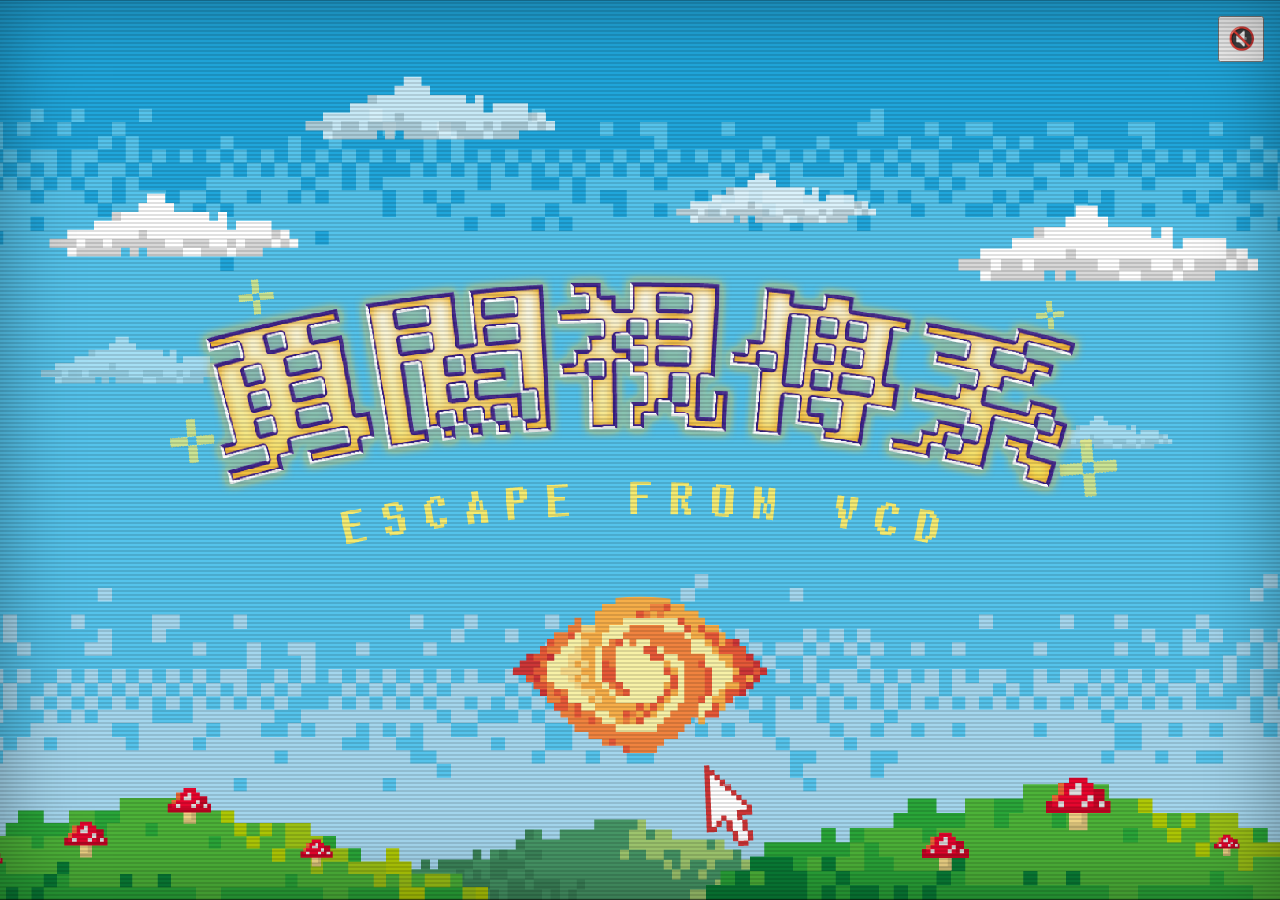
<file: index.html>
<!doctype html>
<html lang="zh-TW">
  <head>
    <meta charset="UTF-8" />
    <meta
      name="viewport"
      content="width=device-width, initial-scale=1.0, maximum-scale=1.0, user-scalable=no, viewport-fit=cover"
    />

    <title>勇闖視傳系</title>
    <link rel="stylesheet" href="../css/style.css" />
    <link rel="icon" type="image/png" href="img/小裝飾/Iconeye1.png" />

    <!-- iOS 加入主畫面滿版設定（展場專用機加入主畫面後即為 100% 無網址列全螢幕） -->
    <meta name="apple-mobile-web-app-capable" content="yes" />
    <meta
      name="apple-mobile-web-app-status-bar-style"
      content="black-translucent"
    />
    <meta name="apple-mobile-web-app-title" content="勇闖視傳系" />
    <meta name="mobile-web-app-capable" content="yes" />
    <link rel="apple-touch-icon" href="img/小裝飾/Iconeye1.png" />
    <style>
      /* =====================================================================
         手機／平板直立提示遮罩（偵測為直式時自動蓋住畫面提醒打橫）
         ===================================================================== */
      #rotate-device-overlay {
        display: none;
        position: fixed;
        inset: 0;
        background: rgba(11, 14, 23, 0.96);
        z-index: 100000; /* 蓋在所有遊戲與 CRT 濾鏡最上方 */
        justify-content: center;
        align-items: center;
        padding: 24px;
        text-align: center;
      }

      /* 只要裝置處於直式（portrait）且非桌機大螢幕，立刻顯示提示 */
      @media screen and (orientation: portrait) and (max-width: 1024px) {
        #rotate-device-overlay {
          display: flex !important;
        }
      }

      .rotate-pixel-box {
        background: #fffdf5;
        border: 4px solid #3b1e10;
        box-shadow:
          inset 4px 4px 0 #ffffff,
          inset -4px -4px 0 #d4c4a8,
          0 0 0 4px #ffd23f,
          0 0 0 8px #002376,
          0 16px 36px rgba(0, 0, 0, 0.9);
        padding: 32px 28px;
        max-width: 360px;
        width: 90%;
      }

      .rotate-icon {
        font-size: 42px;
        margin-bottom: 12px;
        animation: tiltPhone 1.5s ease-in-out infinite;
      }

      @keyframes tiltPhone {
        0%,
        100% {
          transform: rotate(0deg);
        }
        50% {
          transform: rotate(-90deg);
        }
      }

      .rotate-title {
        color: #002376;
        font-size: 20px;
        margin: 0 0 10px 0;
        letter-spacing: 2px;
      }

      .rotate-desc {
        color: #5a2d18;
        font-size: 14px;
        line-height: 1.6;
        margin: 0;
      }

      * {
        margin: 0;
        padding: 0;
        box-sizing: border-box;
      }
      html,
      body {
        width: 100%;
        height: 100dvh;
        overflow: hidden;
        background-color: #000;
        touch-action: manipulation;
        -webkit-user-select: none;
        user-select: none;
        display: flex;
        justify-content: center;
        align-items: center;
        cursor:
          url("img/小裝飾/滑鼠鼠.png") 0 0,
          auto !important;
      }

      /* 筆電／桌機預設：維持原本 100% 滿版無邊框 */
      #game-frame {
        width: 100vw;
        height: 100vh;
        border: none;
        display: block;
        flex-shrink: 0;
        transform-origin: center center;
      }

      /* 手機／平板（螢幕寬度 <= 1024px）：自動切換為深藍像素網格 ＋ 金黃復古邊框 */
      @media screen and (max-width: 1024px) {
        html,
        body {
          background-color: #071330;
          background-image:
            linear-gradient(rgba(255, 210, 63, 0.06) 1px, transparent 1px),
            linear-gradient(
              90deg,
              rgba(255, 210, 63, 0.06) 1px,
              transparent 1px
            );
          background-size: 24px 24px;
        }

        #game-frame {
          width: 1440px;
          height: 810px;
          border: 6px solid #ffd23f;
          border-radius: 14px;
          box-shadow:
            0 0 0 6px #002376,
            0 0 50px rgba(0, 140, 255, 0.35),
            0 20px 60px rgba(0, 0, 0, 0.85);
        }
      }
      #stage-wrapper {
        width: 100%;
        height: 100%;
        display: flex;
        justify-content: center;
        align-items: center;
      }
      /* 右上角常駐的像素音樂開關按鈕 */
      #global-bgm-btn {
        position: fixed;
        top: 16px;
        right: 16px;
        z-index: 9999;
        width: 46px;
        height: 46px;
        font-size: 22px;
        cursor: pointer;
        display: flex;
        justify-content: center;
        align-items: center;
      }

      /* 全螢幕按鈕：筆電預設隱藏，只在手機／平板顯示並排在喇叭左邊 */
      #fullscreen-btn {
        display: none;
        position: fixed;
        top: 16px;
        right: 70px;
        z-index: 9999;
        width: 46px;
        height: 46px;
        font-size: 20px;
        background: rgba(0, 35, 118, 0.88);
        color: #ffd23f;
        border: 2px solid #ffd23f;
        border-radius: 8px;
        justify-content: center;
        align-items: center;
      }

      @media screen and (max-width: 1024px) {
        #fullscreen-btn {
          display: flex !important;
        }
      }

      /* iPhone 點擊全螢幕按鈕時的提示氣泡（預設隱藏） */
      #ios-fs-tip {
        display: none;
        position: fixed;
        top: 70px;
        right: 16px;
        z-index: 99995;
        background: #fffdf5;
        color: #3b1e10;
        border: 3px solid #002376;
        box-shadow:
          0 0 0 3px #ffd23f,
          0 10px 25px rgba(0, 0, 0, 0.8);
        padding: 12px 16px;
        border-radius: 10px;
        font-size: 13px;
        line-height: 1.6;
        max-width: 270px;
      }

      /* 覆蓋在最上層的復古像素螢幕濾鏡（不影響任何按鈕點擊） */
      .crt-overlay {
        position: fixed;
        top: 0;
        left: 0;
        width: 100vw;
        height: 100vh;
        pointer-events: none;
        z-index: 99999;
        background: linear-gradient(
          rgba(18, 16, 16, 0) 50%,
          rgba(0, 0, 0, 0.12) 50%
        );
        background-size: 100% 4px;
        box-shadow: inset 0 0 80px rgba(0, 0, 0, 0.35);
      }

      /* 可點擊手勢鼠標 */
      a,
      button,
      input[type="button"],
      input[type="submit"],
      .option-item,
      .font-sample-card,
      .font-drop-slot,
      .player-swatch-wrapper,
      .avatar-wrapper,
      .hover-zoom,
      .img-btn,
      .fail-img-btn,
      .close-explain-btn {
        cursor:
          url("img/小裝飾/滑鼠鼠.png") 8 0,
          pointer !important;
      }
    </style>
  </head>
  <body>
    <!-- 1. 全站唯一的背景音樂播放器（永遠不會因為換頁而中斷） -->
    <audio id="global-bgm" src="sound/背景音樂.mp3" loop preload="auto"></audio>

    <!-- 2. 右上角全站通用音樂開關 -->
    <button id="global-bgm-btn" title="開關背景音樂">🔊</button>

    <!-- 用固定視窗外框包住遊戲，讓外層 body 可以往上滑收起 Safari 網址列 -->
    <div id="stage-wrapper">
      <iframe
        id="game-frame"
        src="0102/01.html"
        allow="camera *; microphone *; autoplay"
      ></iframe>
    </div>

    <!-- 4. 復古 CRT 螢幕掃描線＋暗角濾鏡 -->
    <div class="crt-overlay"></div>
    <button id="fullscreen-btn" title="切換全螢幕">⛶</button>
    <div id="ios-fs-tip" onclick="this.style.display = 'none'">
      <strong>📱 iPhone 放大畫面方法：</strong><br />
      點網址列左側 <b>「≡」</b> ➔ 選擇
      <b>「隱藏工具列」</b> 即可放大！（點此關閉）
    </div>

    <!-- 手機／平板直立時自動顯示的「請轉為橫式」復古提示遮罩 -->
    <div id="rotate-device-overlay">
      <div class="rotate-pixel-box">
        <div class="rotate-icon">📱 ➔ 📲</div>
        <h2 class="rotate-title">請將手機／平板轉為橫式</h2>
        <p class="rotate-desc">
          為獲得最佳像素視覺與操作體驗，<br />
          請將裝置橫放（Landscape）開始闖關！
        </p>
      </div>
    </div>

    <script>
      const fsBtn = document.getElementById("fullscreen-btn");
      const iosTip = document.getElementById("ios-fs-tip");
      if (fsBtn) {
        fsBtn.addEventListener("click", () => {
          const docEl = document.documentElement;
          if (docEl.requestFullscreen) {
            docEl.requestFullscreen().catch(() => {
              if (iosTip) iosTip.style.display = "block";
            });
          } else if (docEl.webkitRequestFullscreen) {
            docEl.webkitRequestFullscreen();
          } else if (iosTip) {
            iosTip.style.display =
              iosTip.style.display === "block" ? "none" : "block";
          }
        });
      }

      const bgm = document.getElementById("global-bgm");
      const bgmBtn = document.getElementById("global-bgm-btn");
      const gameFrame = document.getElementById("game-frame");
      bgm.volume = 0.3;

      // 核心：依目前手機/平板/電腦真實可視視窗大小自動等比縮放（網址列收起會自動放大）
      function fitGameStage() {
        if (!gameFrame) return;

        // 筆電／桌機版（寬度 > 1024px）：維持原本滿版，不套用縮放
        if (window.innerWidth > 1024) {
          gameFrame.style.transform = "none";
          return;
        }

        // 優先讀取手機真實可視區域寬高（Safari 網址列往上滑收起後會立刻變大）
        const viewW = window.visualViewport
          ? window.visualViewport.width
          : window.innerWidth;
        const viewH = window.visualViewport
          ? window.visualViewport.height
          : window.innerHeight;

        const baseW = 1464;
        const baseH = 834;
        const scale = Math.min(viewW / baseW, viewH / baseH);
        gameFrame.style.transform = `scale(${scale})`;
      }

      window.addEventListener("resize", fitGameStage);
      window.addEventListener("orientationchange", () => {
        setTimeout(fitGameStage, 120);
      });
      fitGameStage();

      // 手機點擊畫面時，自動嘗試請求瀏覽器全螢幕（Android Chrome 立刻隱藏網址列）
      function requestMobileFullscreen() {
        const docEl = document.documentElement;
        if (!document.fullscreenElement && !document.webkitFullscreenElement) {
          if (docEl.requestFullscreen) {
            docEl.requestFullscreen().catch(() => {});
          } else if (docEl.webkitRequestFullscreen) {
            docEl.webkitRequestFullscreen().catch(() => {});
          }
        }
      }

      document.addEventListener("click", requestMobileFullscreen, {
        once: true,
      });

      // 同時監聽手機網址列收合時的視覺高度變化，即時把遊戲放到最大
      if (window.visualViewport) {
        window.visualViewport.addEventListener("resize", fitGameStage);
      }

      let isMusicStarted = false;

      // 嘗試一打開網頁就自動播放音樂
      function tryAutoPlay() {
        bgm
          .play()
          .then(() => {
            isMusicStarted = true;
            bgmBtn.textContent = "🔊";
          })
          .catch(() => {
            bgmBtn.textContent = "🔇";
          });
      }

      tryAutoPlay();

      // 監聽內部網頁的第一次點擊，只要玩家點了首頁任何地方，音樂立刻永遠啟動
      gameFrame.addEventListener("load", () => {
        try {
          gameFrame.contentWindow.document.body.addEventListener(
            "click",
            () => {
              requestMobileFullscreen();
              if (!isMusicStarted) {
                tryAutoPlay();
              }
            },
            { once: true },
          );
        } catch (e) {}
      });

      // 右上角手動開關按鈕
      bgmBtn.addEventListener("click", () => {
        if (bgm.paused) {
          bgm.play();
          bgmBtn.textContent = "🔊";
          isMusicStarted = true;
        } else {
          bgm.pause();
          bgmBtn.textContent = "🔇";
        }
      });
    </script>
  </body>
</html>
</file>
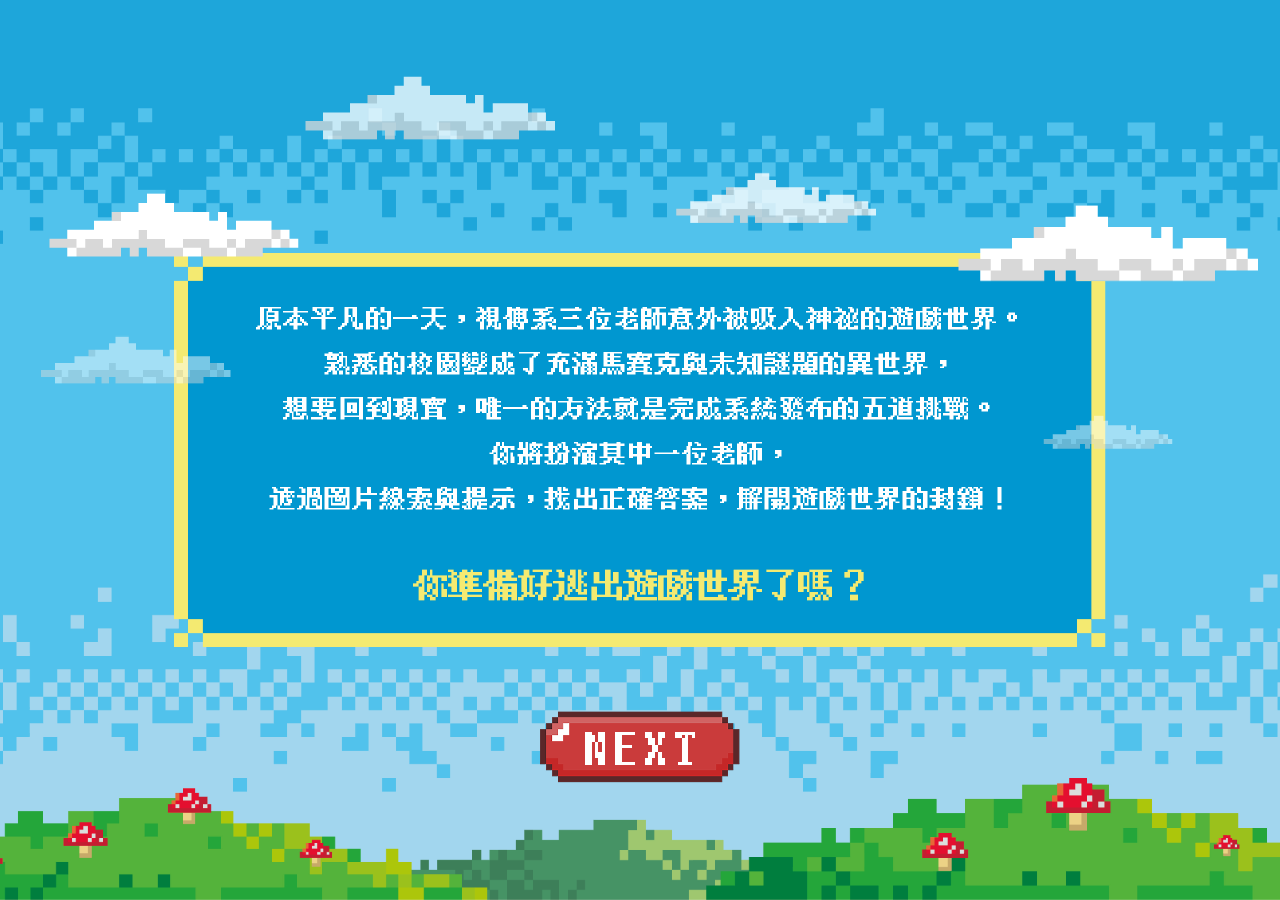
<file: 01,02/01-2.html>
<!doctype html>
<html lang="en">
  <head>
    <meta charset="UTF-8" />
    <meta name="viewport" content="width=device-width, initial-scale=1.0" />
    <title>Document</title>
    <link rel="stylesheet" href="../css/style01-2.css" />
  </head>
  <body>
    <img src="../img/背景/01-02背景更新版.png" class="background-img" />
    <a href="../01,02/02.html" class="next-page-link">
      <div class="button-box">
        <img class="btn-normal" src="../img/按鈕/按鈕深next.png" alt="按鈕" />
        <img
          class="btn-hover"
          src="../img/按鈕/按鈕淺next.png"
          alt="按鈕變色"
        />
      </div>
    </a>

    <!-- 六朵左右飄動的雲 -->
    <img class="cloud-1 anim-cloud" src="../img/雲朵/雲左一.png" alt="雲1" />
    <img
      class="cloud-2 anim-cloud cloud-delay-1"
      src="../img/雲朵/雲左二.png"
      alt="雲2"
    />
    <img
      class="cloud-3 anim-cloud cloud-delay-2"
      src="../img/雲朵/雲左下.png"
      alt="雲3"
    />
    <img
      class="cloud-4 anim-cloud cloud-delay-3"
      src="../img/雲朵/雲右一.png"
      alt="雲4"
    />
    <img
      class="cloud-5 anim-cloud cloud-delay-1"
      src="../img/雲朵/雲右二.png"
      alt="雲5"
    />
    <img
      class="cloud-6 anim-cloud cloud-delay-2"
      src="../img/雲朵/雲右下.png"
      alt="雲6"
    />
  </body>
</html>
</file>
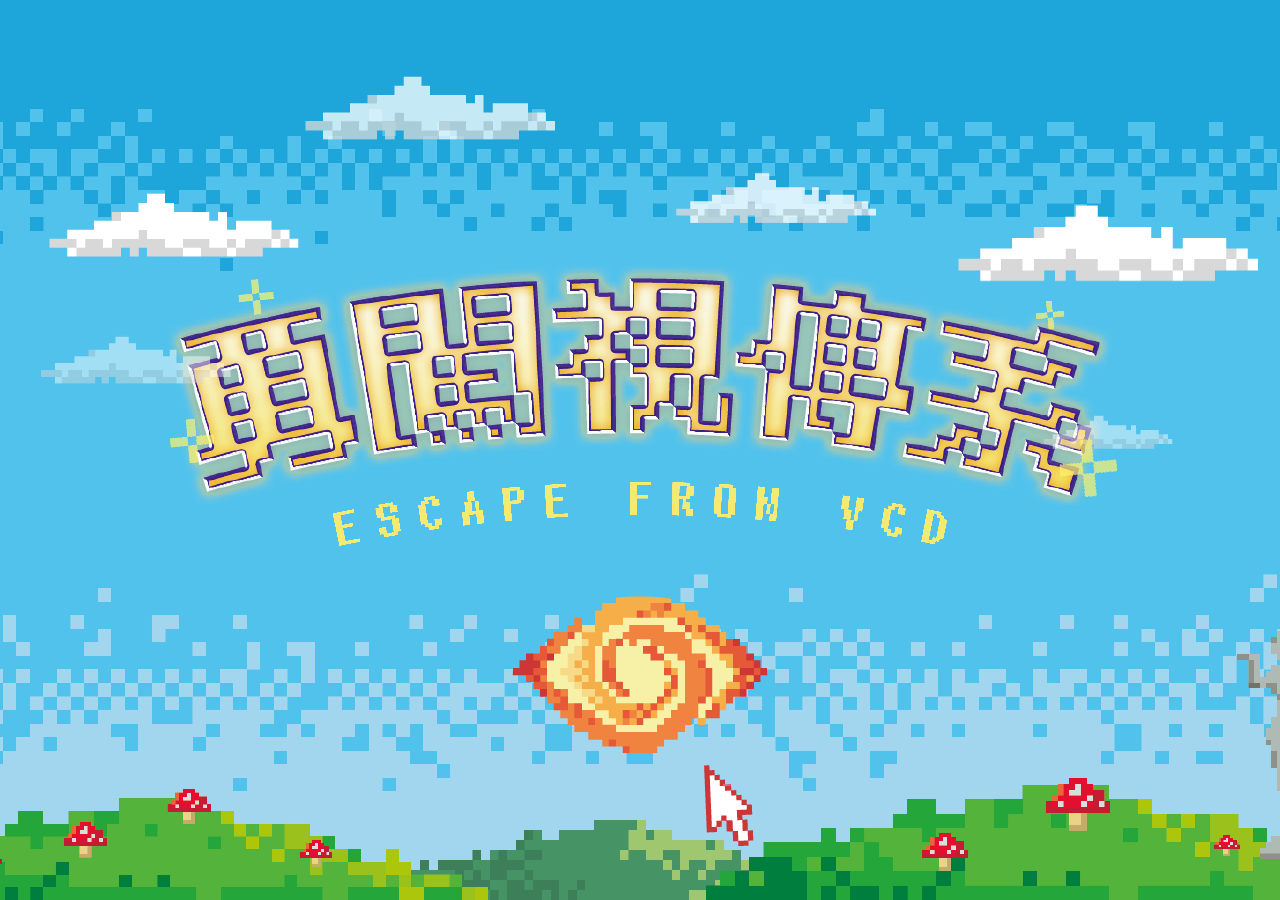
<file: 01,02/01.html>
<!doctype html>
<html lang="en">
  <head>
    <meta charset="UTF-8" />
    <meta name="viewport" content="width=device-width, initial-scale=1.0" />
    <title>escapefromvcd</title>
    <link rel="stylesheet" href="../css/style.css" />
  </head>
  <body>
    <img src="../img/背景/網站01背景有字.jpg" class="background-img" />
    <a href="../01,02/01-2.html" class="next-page-link">
      <img src="../img/小裝飾/眼睛.png" class="button-img" />
    </a>
    <img src="../img/小裝飾/鼠標.png" class="mouse-img" />
    <!-- 閃亮亮 -->
    <img src="../img/小裝飾/閃亮亮.png" class="bling-img" />
    <img class="star-2 anim-bling delay-1" src="../img/小裝飾/閃亮亮.png" />
    <img class="star-3 anim-bling delay-2" src="../img/小裝飾/閃亮亮.png" />
    <img class="star-4 anim-bling delay-1" src="../img/小裝飾/閃亮亮.png" />

    <!-- 六朵左右飄動的雲 -->
    <img class="cloud-1 anim-cloud" src="../img/雲朵/雲左一.png" alt="雲1" />
    <img
      class="cloud-2 anim-cloud cloud-delay-1"
      src="../img/雲朵/雲左二.png"
      alt="雲2"
    />
    <img
      class="cloud-3 anim-cloud cloud-delay-2"
      src="../img/雲朵/雲左下.png"
      alt="雲3"
    />
    <img
      class="cloud-4 anim-cloud cloud-delay-3"
      src="../img/雲朵/雲右一.png"
      alt="雲4"
    />
    <img
      class="cloud-5 anim-cloud cloud-delay-1"
      src="../img/雲朵/雲右二.png"
      alt="雲5"
    />
    <img
      class="cloud-6 anim-cloud cloud-delay-2"
      src="../img/雲朵/雲右下.png"
      alt="雲6"
    />
  </body>
</html>
</file>
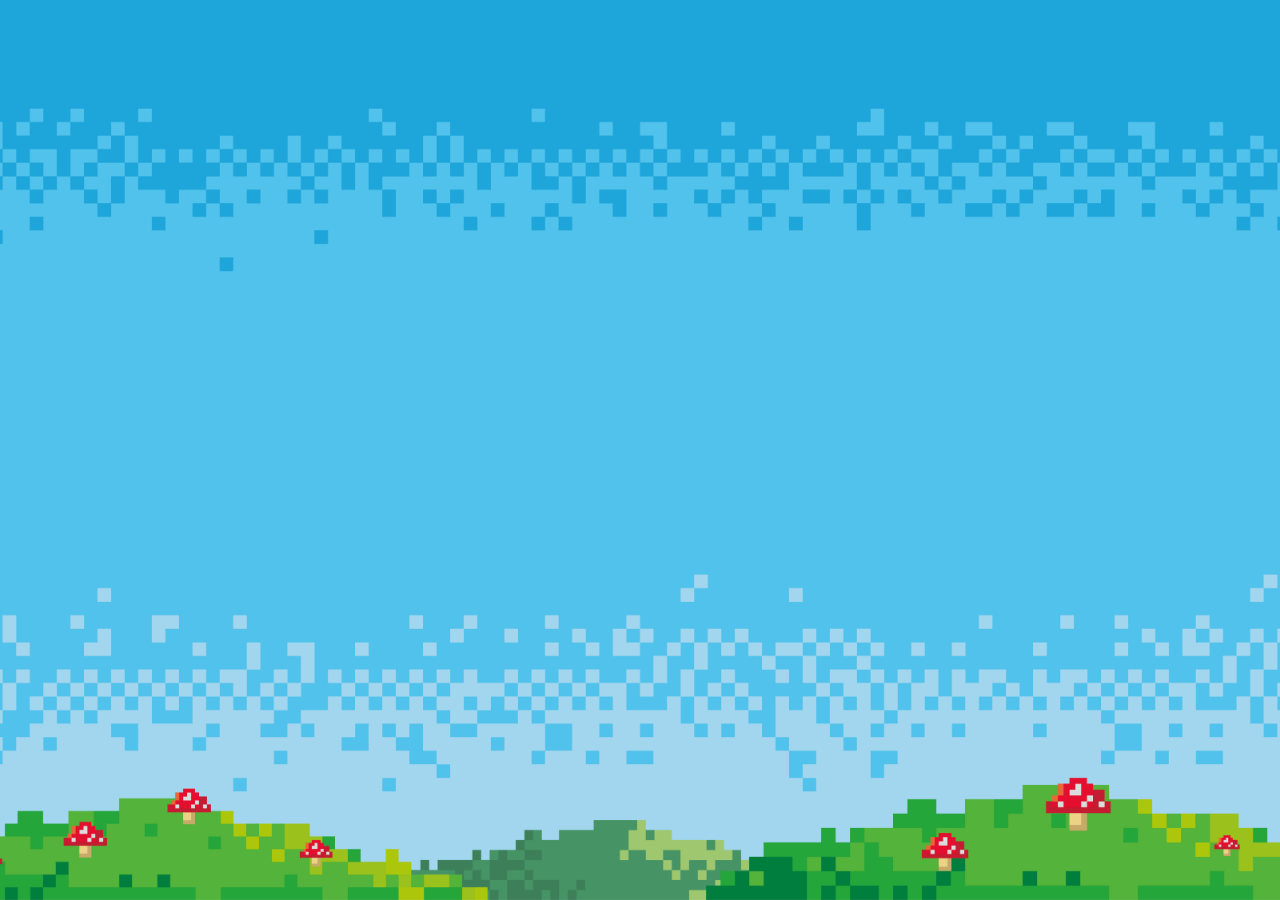
<file: 01,02/02-2.html>
<!doctype html>
<html lang="en">
  <head>
    <meta charset="UTF-8" />
    <meta name="viewport" content="width=device-width, initial-scale=1.0" />
    <title>Document</title>
    <link rel="stylesheet" href="../css/style02-2.css" />
  </head>
  <body>
    <img src="../img/背景/01-02背景grass.jpg" class="background-img" />
  </body>
</html>
</file>
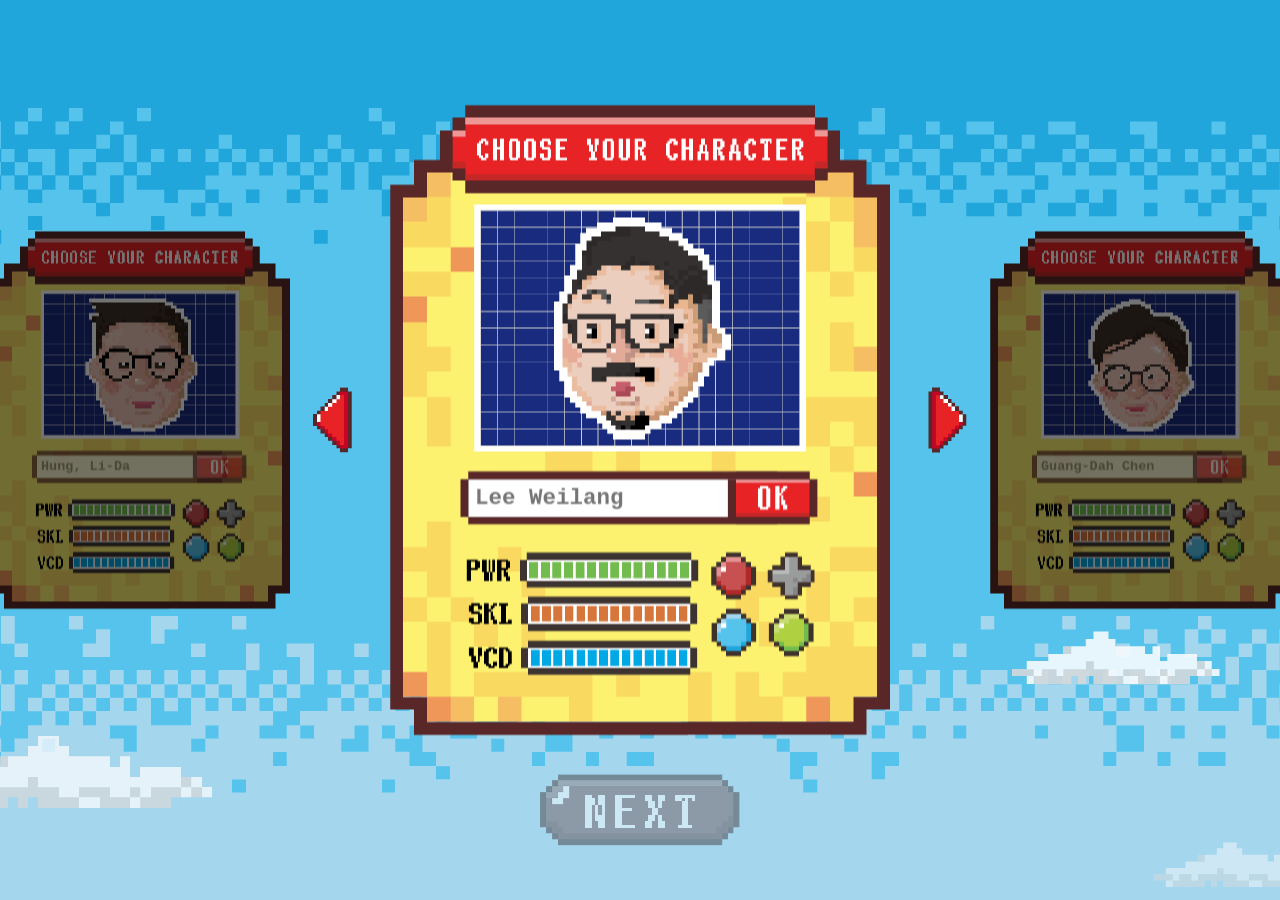
<file: 01,02/02.html>
<!doctype html>
<html lang="en">
  <head>
    <meta charset="UTF-8" />
    <meta name="viewport" content="width=device-width, initial-scale=1.0" />
    <title>Document</title>
    <link rel="stylesheet" href="../css/style02.css" />
  </head>
  <body>
    <img src="../img/背景/03背景.png" class="background-img" />

    <a href="../01,02/02-2.html" class="next-page-link">
      <div class="button-box">
        <img class="btn-normal" src="../img/按鈕/按鈕深next.png" alt="按鈕" />
        <img
          class="btn-hover"
          src="../img/按鈕/按鈕淺next.png"
          alt="按鈕變色"
        />
      </div>
    </a>
    <div class="carousel-container">
      <!-- 左右箭頭按鈕 -->
      <button class="arrow-btn arrow-left" onclick="moveSlide(1)">
        <img src="../img/角色/左劍頭.png" alt="向左切換" />
      </button>
      <button class="arrow-btn arrow-right" onclick="moveSlide(-1)">
        <img src="../img/角色/右劍頭.png" alt="向右切換" />
      </button>

      <!-- ================= 角色卡片 1（預設左邊） ================= -->
      <div class="card pos-left" data-char="角色 1">
        <img src="../img/角色/背板.png" class="card-bg" alt="角色1大圖" />

        <!-- 【新增】角色 2 頭像區（滑鼠靠近會換圖） -->
        <div class="avatar-wrapper">
          <img
            src="../img/角色/人物/力達.png"
            class="avatar-normal"
            alt="阿郎一般"
          />
          <img
            src="../img/角色/人物/力達2.png"
            class="avatar-hover"
            alt="阿郎換圖"
          />
        </div>
        <div class="input-wrapper">
          <img src="../img/角色/輸入框.png" class="input-bg" alt="輸入框底圖" />
          <input
            type="text"
            class="nickname-input"
            placeholder="Hung, Li-Da"
            maxlength="12"
          />
        </div>

        <!-- 確認鍵按鈕（滑鼠移過去會切換成淺色圖） -->
        <button class="confirm-btn" onclick="confirmName(this)">
          <img src="../img/角色/ok按鈕.png" class="ok-normal" alt="確認名字" />
          <img
            src="../img/角色/ok按鈕淺.png"
            class="ok-hover"
            alt="確認名字淺色"
          />
        </button>

        <!-- 角色 1 的三個數值圖片（若各有專屬數值圖可替換檔名） -->
        <img
          src="../img/角色/數值/綠一.png"
          class="stat-item stat-pwr hover-zoom"
          alt="PWR數值"
        />
        <img
          src="../img/角色/數值/橘二.png"
          class="stat-item stat-skl hover-zoom"
          alt="SKL數值"
        />
        <img
          src="../img/角色/數值/藍三.png"
          class="stat-item stat-vcd hover-zoom"
          alt="VCD數值"
        />

        <!-- 角色 1 的四個小按鈕圖片 -->
        <img
          src="../img/角色/小按鈕四/左上紅.png"
          class="mini-btn btn-red hover-zoom"
          alt="紅色按鈕"
        />
        <img
          src="../img/角色/小按鈕四/左下藍.png"
          class="mini-btn btn-blue hover-zoom"
          alt="藍色按鈕"
        />
        <img
          src="../img/角色/小按鈕四/右上灰.png"
          class="mini-btn btn-cross hover-zoom"
          alt="十字按鈕"
        />
        <img
          src="../img/角色/小按鈕四/右下綠.png"
          class="mini-btn btn-green hover-zoom"
          alt="綠色按鈕"
        />
      </div>

      <!-- 角色卡片 2 -->
      <div class="card pos-center" data-char="角色 2">
        <!-- 1. 底圖 -->
        <img src="../img/角色/背板.png" class="card-bg" alt="角色2大圖" />

        <!-- 2. 頭像雙圖（注意：</div> 必須在這裡就結束！） -->
        <div class="avatar-wrapper">
          <img
            src="../img/角色/人物/阿郎.png"
            class="avatar-normal"
            alt="阿郎一般"
          />
          <img
            src="../img/角色/人物/阿郎2.png"
            class="avatar-hover"
            alt="阿郎換圖"
          />
        </div>

        <!-- 3. 輸入框（注意：</div> 必須在這裡就結束！） -->
        <div class="input-wrapper">
          <img src="../img/角色/輸入框.png" class="input-bg" alt="輸入框底圖" />
          <input
            type="text"
            class="nickname-input"
            placeholder="Lee Weilang"
            maxlength="12"
          />
        </div>

        <!-- 確認鍵按鈕（滑鼠移過去會切換成淺色圖） -->
        <button class="confirm-btn" onclick="confirmName(this)">
          <img src="../img/角色/ok按鈕.png" class="ok-normal" alt="確認名字" />
          <img
            src="../img/角色/ok按鈕淺.png"
            class="ok-hover"
            alt="確認名字淺色"
          />
        </button>
        <!-- 5. 三個數值與四個小按鈕（直接放在 .card 底下，不要被任何 div 包住） -->
        <img
          src="../img/角色/數值/綠一.png"
          class="stat-item stat-pwr hover-zoom"
          alt="PWR數值"
        />
        <img
          src="../img/角色/數值/橘二.png"
          class="stat-item stat-skl hover-zoom"
          alt="SKL數值"
        />
        <img
          src="../img/角色/數值/藍三.png"
          class="stat-item stat-vcd hover-zoom"
          alt="VCD數值"
        />

        <img
          src="../img/角色/小按鈕四/左上紅.png"
          class="mini-btn btn-red hover-zoom"
          alt="紅色按鈕"
        />
        <img
          src="../img/角色/小按鈕四/左下藍.png"
          class="mini-btn btn-blue hover-zoom"
          alt="藍色按鈕"
        />
        <img
          src="../img/角色/小按鈕四/右上灰.png"
          class="mini-btn btn-cross hover-zoom"
          alt="十字按鈕"
        />
        <img
          src="../img/角色/小按鈕四/右下綠.png"
          class="mini-btn btn-green hover-zoom"
          alt="綠色按鈕"
        />
      </div>

      <!-- ================= 角色卡片 3（預設右邊） ================= -->
      <div class="card pos-right" data-char="角色 3">
        <img src="../img/角色/背板.png" class="card-bg" alt="角色3大圖" />

        <!-- 【新增】角色 3 頭像區（滑鼠靠近會換圖） -->
        <div class="avatar-wrapper">
          <img
            src="../img/角色/人物/光大.png"
            class="avatar-normal"
            alt="光大一般"
          />
          <img
            src="../img/角色/人物/光大2.png"
            class="avatar-hover"
            alt="光大換圖"
          />
        </div>
        <div class="input-wrapper">
          <img src="../img/角色/輸入框.png" class="input-bg" alt="輸入框底圖" />
          <input
            type="text"
            class="nickname-input"
            placeholder="Guang-Dah Chen"
            maxlength="12"
          />
        </div>

        <!-- 確認鍵按鈕（滑鼠移過去會切換成淺色圖） -->
        <button class="confirm-btn" onclick="confirmName(this)">
          <img src="../img/角色/ok按鈕.png" class="ok-normal" alt="確認名字" />
          <img
            src="../img/角色/ok按鈕淺.png"
            class="ok-hover"
            alt="確認名字淺色"
          />
        </button>

        <!-- 角色 3 的三個數值圖片 -->
        <img
          src="../img/角色/數值/綠一.png"
          class="stat-item stat-pwr hover-zoom"
          alt="PWR數值"
        />
        <img
          src="../img/角色/數值/橘二.png"
          class="stat-item stat-skl hover-zoom"
          alt="SKL數值"
        />
        <img
          src="../img/角色/數值/藍三.png"
          class="stat-item stat-vcd hover-zoom"
          alt="VCD數值"
        />

        <!-- 角色 3 的四個小按鈕圖片 -->
        <img
          src="../img/角色/小按鈕四/左上紅.png"
          class="mini-btn btn-red hover-zoom"
          alt="紅色按鈕"
        />
        <img
          src="../img/角色/小按鈕四/左下藍.png"
          class="mini-btn btn-blue hover-zoom"
          alt="藍色按鈕"
        />
        <img
          src="../img/角色/小按鈕四/右上灰.png"
          class="mini-btn btn-cross hover-zoom"
          alt="十字按鈕"
        />
        <img
          src="../img/角色/小按鈕四/右下綠.png"
          class="mini-btn btn-green hover-zoom"
          alt="綠色按鈕"
        />
      </div>
    </div>

    <script>
      const cards = document.querySelectorAll(".card");
      const nextBtn = document.querySelector(".next-page-link");
      const arrowBtns = document.querySelectorAll(".arrow-btn");

      let positions = ["pos-left", "pos-center", "pos-right"];
      let isConfirmed = false; // 紀錄玩家是否已經按下 OK 確認

      // 頁面剛載入時：鎖定 NEXT 按鈕，並只開放中間卡片輸入
      nextBtn.classList.add("disabled");
      updateCardStates();

      // 左右滑動切換角色
      function moveSlide(direction) {
        // 如果已經按 OK 鎖定角色了，就不允許再滑動
        if (isConfirmed) {
          alert("您已鎖定角色！若要重新選擇，請先點擊「取消鎖定」。");
          return;
        }

        if (direction === 1) {
          positions.push(positions.shift());
        } else {
          positions.unshift(positions.pop());
        }

        cards.forEach((card, index) => {
          card.classList.remove("pos-left", "pos-center", "pos-right");
          card.classList.add(positions[index]);
        });

        updateCardStates();
      }

      // 控制只有中間那張卡片可以輸入暱稱
      function updateCardStates() {
        cards.forEach((card) => {
          const input = card.querySelector(".nickname-input");
          const btn = card.querySelector(".confirm-btn");

          if (card.classList.contains("pos-center")) {
            input.disabled = false;
            btn.disabled = false;
          } else {
            input.disabled = true;
            btn.disabled = true;
            input.value = "";
          }
        });
      }

      // 點擊 OK 按鈕：確認／取消鎖定角色
      function confirmName(btn) {
        const card = btn.closest(".card");
        if (!card.classList.contains("pos-center")) return;

        const charName = card.getAttribute("data-char");
        const input = card.querySelector(".nickname-input");
        const nickname = input.value.trim();

        // 情況 A：如果目前已經鎖定，再按一次則「解除鎖定」讓玩家重選
        if (isConfirmed) {
          isConfirmed = false;
          input.disabled = false;
          card.classList.remove("is-confirmed");
          nextBtn.classList.add("disabled"); // 重新鎖定 NEXT 按鈕
          arrowBtns.forEach((arrow) => (arrow.style.opacity = "1"));
          alert("已解除角色鎖定，您可以重新修改暱稱或切換其他角色！");
          return;
        }

        // 情況 B：尚未鎖定，檢查是否有輸入暱稱
        if (!nickname) {
          alert("請先輸入您的暱稱！");
          input.focus();
          return;
        }

        // 鎖定狀態啟動！
        isConfirmed = true;
        input.disabled = true; // 鎖住輸入框不讓修改
        card.classList.add("is-confirmed"); // 卡片外框發金光
        nextBtn.classList.remove("disabled"); // 解鎖下方的 NEXT 按鈕！
        arrowBtns.forEach((arrow) => (arrow.style.opacity = "0.35")); // 左右箭頭變暗提示不可切換

        // 存入瀏覽器，讓下一頁 02-2.html 可以讀取
        localStorage.setItem("selectedCharacter", charName);
        localStorage.setItem("playerNickname", nickname);

        alert(
          `角色確認成功！\n選擇角色：${charName}\n玩家暱稱：${nickname}\n\n現在可以點擊下方的 NEXT 前往下一頁了！`,
        );
      }
      // === 精準偵測：滑鼠碰到角色不透明區域才換圖 ===
      document.querySelectorAll(".avatar-wrapper").forEach((wrapper) => {
        const normalImg = wrapper.querySelector(".avatar-normal");
        const canvas = document.createElement("canvas");
        const ctx = canvas.getContext("2d", { willReadFrequently: true });
        let isImgReady = false;

        // 圖片載入後，將圖片畫進隱藏的 canvas 以讀取像素透明度
        function initCanvas() {
          if (normalImg.naturalWidth === 0) return;
          canvas.width = normalImg.naturalWidth;
          canvas.height = normalImg.naturalHeight;
          ctx.clearRect(0, 0, canvas.width, canvas.height);
          ctx.drawImage(normalImg, 0, 0);
          isImgReady = true;
        }

        if (normalImg.complete) {
          initCanvas();
        } else {
          normalImg.addEventListener("load", initCanvas);
        }

        wrapper.addEventListener("mousemove", (e) => {
          if (!isImgReady) return;

          const rect = wrapper.getBoundingClientRect();
          // 計算圖片在 object-fit: contain 下的實際顯示比例與偏移量
          const imgRatio = canvas.width / canvas.height;
          const boxRatio = rect.width / rect.height;
          let renderW, renderH, offsetX, offsetY;

          if (imgRatio > boxRatio) {
            renderW = rect.width;
            renderH = rect.width / imgRatio;
            offsetX = 0;
            offsetY = (rect.height - renderH) / 2;
          } else {
            renderH = rect.height;
            renderW = rect.height * imgRatio;
            offsetX = (rect.width - renderW) / 2;
            offsetY = 0;
          }

          // 換算滑鼠在原始圖片上的像素座標 (x, y)
          const mouseX = e.clientX - rect.left - offsetX;
          const mouseY = e.clientY - rect.top - offsetY;

          if (
            mouseX < 0 ||
            mouseY < 0 ||
            mouseX > renderW ||
            mouseY > renderH
          ) {
            wrapper.classList.remove("is-hovered");
            return;
          }

          const pixelX = Math.floor((mouseX / renderW) * canvas.width);
          const pixelY = Math.floor((mouseY / renderH) * canvas.height);

          try {
            // 讀取該座標的 Alpha 透明度 (0 = 完全透明, 255 = 完全不透明)
            const alpha = ctx.getImageData(pixelX, pixelY, 1, 1).data[3];
            if (alpha > 10) {
              wrapper.classList.add("is-hovered");
            } else {
              wrapper.classList.remove("is-hovered");
            }
          } catch (err) {
            // 若在本地端直接雙擊開啟 HTML (file://) 被瀏覽器安全限制擋下，則退回一般換圖
            wrapper.classList.add("is-hovered");
          }
        });

        wrapper.addEventListener("mouseleave", () => {
          wrapper.classList.remove("is-hovered");
        });
      });
    </script>
  </body>
</html>
</file>
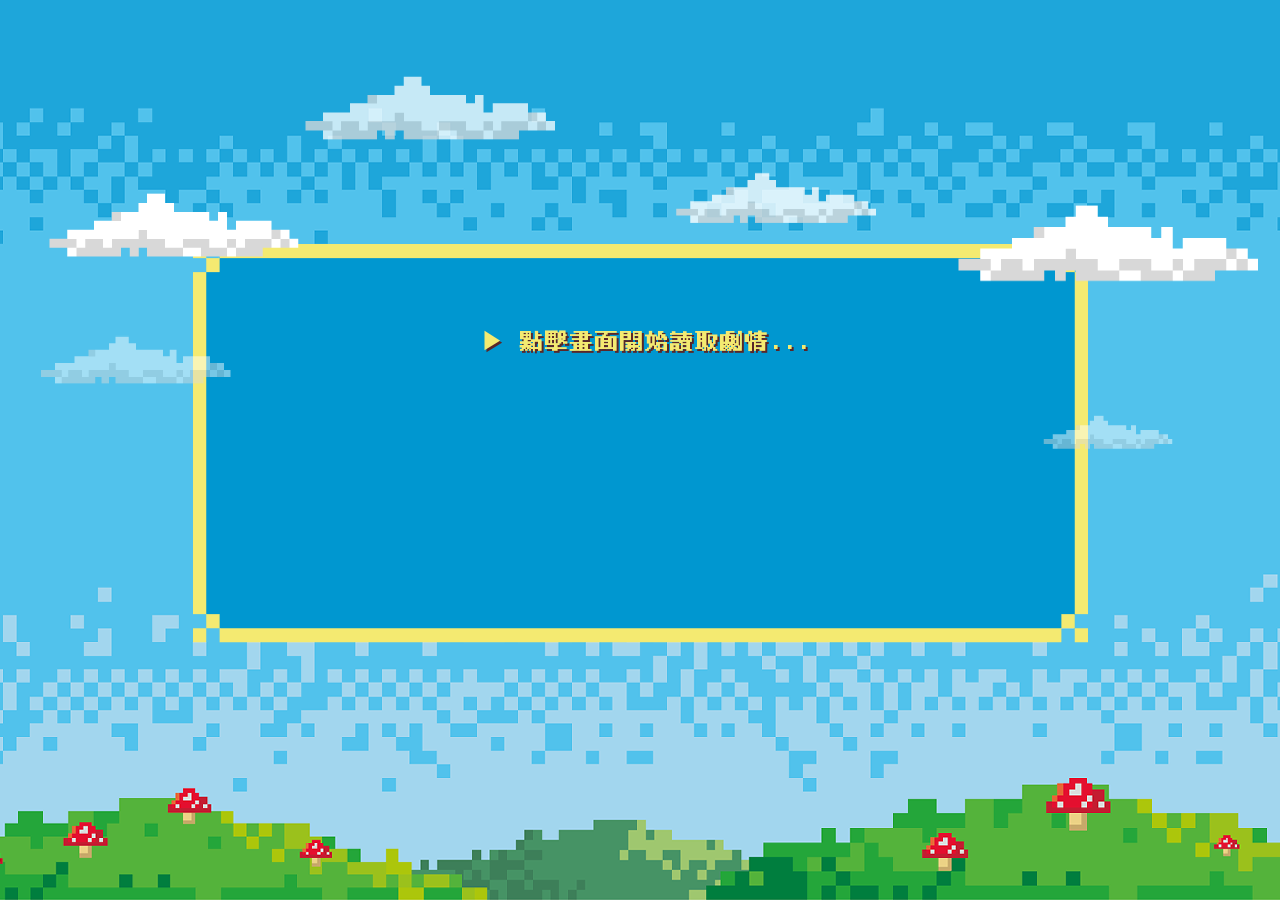
<file: 0102/01-2.html>
<!doctype html>
<html lang="zh-TW">
  <head>
    <meta charset="UTF-8" />
    <meta
      name="viewport"
      content="width=device-width, initial-scale=1.0, maximum-scale=1.0, user-scalable=no, viewport-fit=cover"
    />

    <title>勇闖視傳系</title>
    <link rel="stylesheet" href="../css/style01-2.css" />
    <link rel="icon" type="image/png" href="../img/小裝飾/Iconeye1.png" />
  </head>
  <body>
    <!-- 背景圖 -->
    <img src="../img/背景/01-02背景沒字.png" class="background-img" />

    <!-- NEXT 按鈕 -->
    <a
      href="../0102/02.html"
      id="intro-next-btn"
      class="next-page-link"
      style="opacity: 0; pointer-events: none; transition: opacity 0.5s ease"
    >
      <div class="button-box">
        <img class="btn-normal" src="../img/按鈕/按鈕深next.png" alt="按鈕" />
        <img
          class="btn-hover"
          src="../img/按鈕/按鈕淺next.png"
          alt="按鈕變色"
        />
      </div>
    </a>
    <!-- 只保留這兩行正確的點擊音效 -->
    <audio id="start-story-sfx" src="../sound/點.wav" preload="auto"></audio>
    <audio id="next-btn-sfx" src="../sound/點.wav" preload="auto"></audio>

    <!-- 打字機文字區（只保留這組正確定位在框內的提示字） -->
    <div class="yellow-frame-content">
      <div class="first-line-wrapper">
        <p id="click-to-start">▶ 點擊畫面開始讀取劇情...</p>
        <p class="story-line">原本平凡的一天</p>
      </div>

      <p class="story-line">視傳系的三位老師意外被吸入神祕的遊戲世界</p>
      <p class="story-line">熟悉的校園變成充滿馬賽克與謎題的異世界</p>
      <p class="story-line">想回到現實</p>
      <p class="story-line">唯一的方法就是完成系統發布的五道挑戰！</p>
      <p class="story-line question-line">你準備好逃出遊戲世界了嗎？</p>
    </div>

    <!-- 六朵左右飄動的雲 -->
    <img class="cloud-1 anim-cloud" src="../img/雲朵/雲左一.png" alt="雲1" />
    <img
      class="cloud-2 anim-cloud cloud-delay-1"
      src="../img/雲朵/雲左二.png"
      alt="雲2"
    />
    <img
      class="cloud-3 anim-cloud cloud-delay-2"
      src="../img/雲朵/雲左下.png"
      alt="雲3"
    />
    <img
      class="cloud-4 anim-cloud cloud-delay-3"
      src="../img/雲朵/雲右一.png"
      alt="雲4"
    />
    <img
      class="cloud-5 anim-cloud cloud-delay-1"
      src="../img/雲朵/雲右二.png"
      alt="雲5"
    />
    <img
      class="cloud-6 anim-cloud cloud-delay-2"
      src="../img/雲朵/雲右下.png"
      alt="雲6"
    />
    <script>
      const lines = document.querySelectorAll(".story-line");
      const nextBtn = document.getElementById("intro-next-btn");
      const startPrompt = document.getElementById("click-to-start");
      const startStorySfx = document.getElementById("start-story-sfx");
      const nextBtnSfx = document.getElementById("next-btn-sfx");
      const allCharSpans = [];

      if (startStorySfx) startStorySfx.volume = 0.7;
      if (nextBtnSfx) nextBtnSfx.volume = 0.75;

      // 1. 先把所有文字隱藏佔位
      lines.forEach((line) => {
        const text = line.textContent;
        line.textContent = "";

        for (let char of text) {
          const span = document.createElement("span");
          span.textContent = char;
          span.style.opacity = "0";
          line.appendChild(span);
          allCharSpans.push(span);
        }
      });

      let isStarted = false;
      let isSkipped = false;
      let currentChar = 0;
      let typingInterval = null;

      // 2. 純視覺逐字浮現
      function startTyping() {
        typingInterval = setInterval(() => {
          if (currentChar < allCharSpans.length) {
            allCharSpans[currentChar].style.opacity = "1";
            currentChar++;
          } else {
            clearInterval(typingInterval);
            nextBtn.style.opacity = "1";
            nextBtn.style.pointerEvents = "auto";
          }
        }, 65);
      }

      // 3. 監聽滑鼠點擊畫面事件（啟動音效與跑字，背景音樂交由外層 index.html 持續播放）
      document.body.addEventListener("click", () => {
        if (!isStarted) {
          isStarted = true;

          if (startStorySfx) {
            startStorySfx.currentTime = 0;
            startStorySfx.play().catch(() => {});
          }
          if (startPrompt) startPrompt.style.display = "none";

          startTyping();
        } else if (!isSkipped) {
          isSkipped = true;
          clearInterval(typingInterval);
          allCharSpans.forEach((span) => (span.style.opacity = "1"));
          nextBtn.style.opacity = "1";
          nextBtn.style.pointerEvents = "auto";
        }
      });

      // 4. 點擊 NEXT 按鈕：播放音效並停頓 0.35 秒再換頁
      let isNavigating = false;
      if (nextBtn) {
        nextBtn.addEventListener("click", (e) => {
          e.preventDefault();
          e.stopPropagation();

          if (isNavigating) return;
          isNavigating = true;

          if (nextBtnSfx) {
            nextBtnSfx.currentTime = 0;
            nextBtnSfx.play().catch(() => {});
          }

          const targetUrl = nextBtn.getAttribute("href");
          setTimeout(() => {
            window.location.href = targetUrl;
          }, 350);
        });
      }
    </script>
  </body>
</html>
</file>
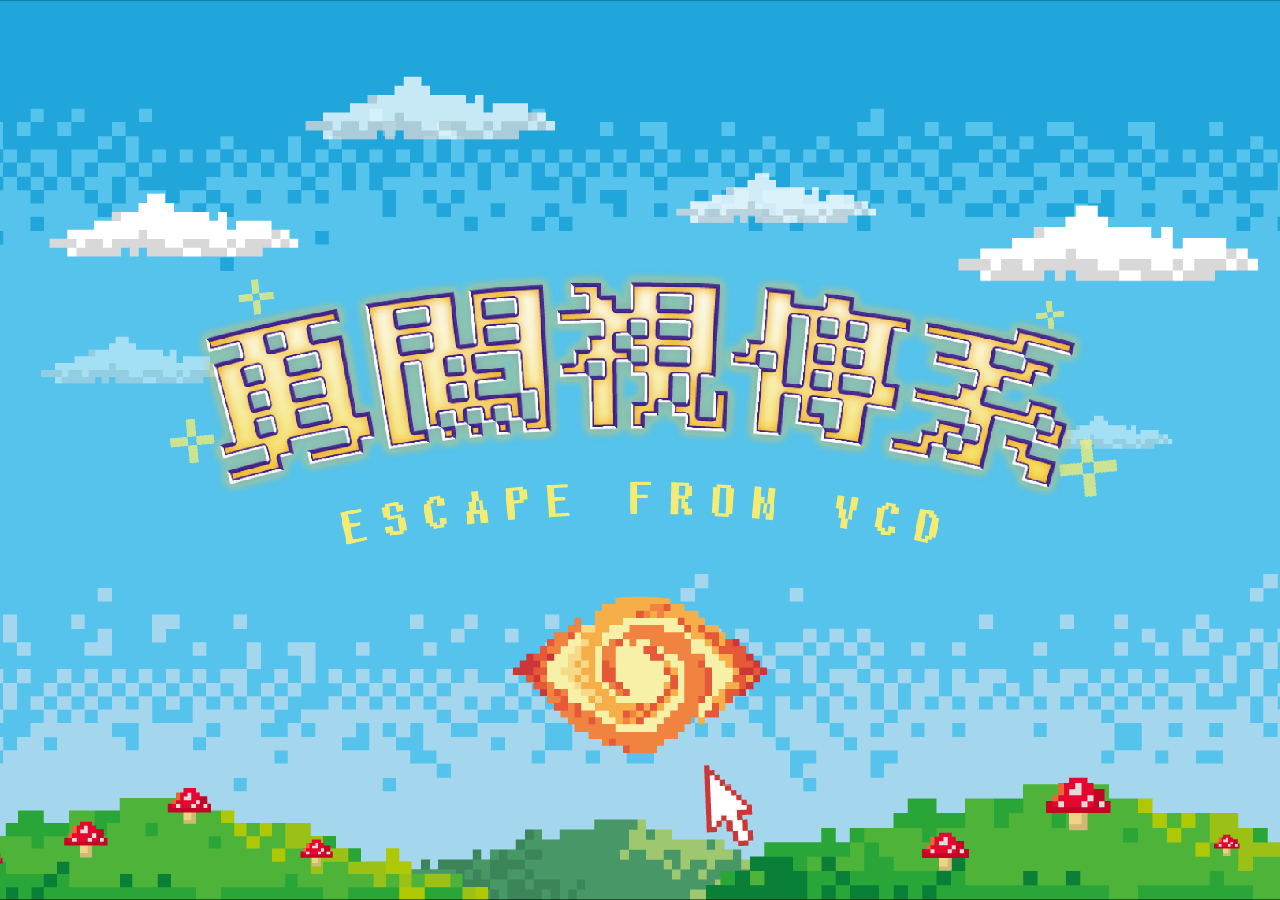
<file: 0102/01.html>
<!doctype html>
<html lang="zh-TW">
  <head>
    <meta charset="UTF-8" />
    <meta
      name="viewport"
      content="width=device-width, initial-scale=1.0, maximum-scale=1.0, user-scalable=no, viewport-fit=cover"
    />

    <title>勇闖視傳系</title>
    <link rel="stylesheet" href="../css/style.css" />
    <link rel="icon" type="image/png" href="../img/小裝飾/Iconeye1.png" />
  </head>
  <body>
    <img
      src="../img/背景/首頁純背景.png"
      class="background-img"
      alt="首頁背景"
    />
    <!-- 首頁眼睛按鈕專屬音效 -->
    <audio
      id="eye-click-sfx"
      src="../sound/進入按鈕音.wav"
      preload="auto"
    ></audio>

    <!-- 首頁弧形主副標題 -->
    <img
      class="title-en title-fade-en"
      src="../img/小裝飾/首頁英文.png"
      alt="ESCAPE FROM VCD"
    />

    <img
      class="title-zh title-fade-zh"
      src="../img/小裝飾/勇闖視傳系.png"
      alt="勇闖視傳系"
    />

    <!-- 眼睛按鈕連結 -->
    <a href="../0102/01-2.html" class="next-page-link" id="eye-enter-link">
      <img
        src="../img/小裝飾/眼睛橘加底.png"
        class="button-img"
        alt="進入遊戲"
      />
    </a>
    <img src="../img/小裝飾/鼠標.png" class="mouse-img" alt="提示鼠標" />

    <!-- 閃亮亮 -->
    <img src="../img/小裝飾/閃亮亮.png" class="bling-img" alt="星星1" />
    <img
      class="star-2 anim-bling delay-1"
      src="../img/小裝飾/閃亮亮.png"
      alt="星星2"
    />
    <img
      class="star-3 anim-bling delay-2"
      src="../img/小裝飾/閃亮亮.png"
      alt="星星3"
    />
    <img
      class="star-4 anim-bling delay-1"
      src="../img/小裝飾/閃亮亮.png"
      alt="星星4"
    />

    <!-- 六朵左右飄動的雲 -->
    <img class="cloud-1 anim-cloud" src="../img/雲朵/雲左一.png" alt="雲1" />
    <img
      class="cloud-2 anim-cloud cloud-delay-1"
      src="../img/雲朵/雲左二.png"
      alt="雲2"
    />
    <img
      class="cloud-3 anim-cloud cloud-delay-2"
      src="../img/雲朵/雲左下.png"
      alt="雲3"
    />
    <img
      class="cloud-4 anim-cloud cloud-delay-3"
      src="../img/雲朵/雲右一.png"
      alt="雲4"
    />
    <img
      class="cloud-5 anim-cloud cloud-delay-1"
      src="../img/雲朵/雲右二.png"
      alt="雲5"
    />
    <img
      class="cloud-6 anim-cloud cloud-delay-2"
      src="../img/雲朵/雲右下.png"
      alt="雲6"
    />

    <!-- 首頁動態與轉場腳本（已移除重複的背景音樂，交由外層 index.html 統一控制） -->
    <script>
      // ① 雲朵、星星與標題 3D 視差微動
      const clouds = document.querySelectorAll(".anim-cloud");
      const stars = document.querySelectorAll(".bling-img, .anim-bling");
      const titleEn = document.querySelector(".title-en");
      const titleZh = document.querySelector(".title-zh");

      document.addEventListener("mousemove", (e) => {
        const xRatio = e.clientX / window.innerWidth - 0.5;
        const yRatio = e.clientY / window.innerHeight - 0.5;

        clouds.forEach((cloud) => {
          cloud.style.marginLeft = `${xRatio * 35}px`;
          cloud.style.marginTop = `${yRatio * 25}px`;
        });

        stars.forEach((star) => {
          star.style.marginLeft = `${xRatio * 45}px`;
          star.style.marginTop = `${yRatio * 35}px`;
        });

        if (titleZh) {
          titleZh.style.marginLeft = `${xRatio * 55}px`;
          titleZh.style.marginTop = `${yRatio * 40}px`;
        }
        if (titleEn) {
          titleEn.style.marginLeft = `${xRatio * 65}px`;
          titleEn.style.marginTop = `${yRatio * 45}px`;
        }
      });

      // ② 主副標題上升淡入動畫
      window.addEventListener("load", () => {
        if (titleZh) titleZh.classList.add("start-anim");
        if (titleEn) titleEn.classList.add("start-anim");
      });

      // ③ 點擊眼睛按鈕：播放音效 + 放大轉場跳轉（背景音樂交由外層 index.html 持續播放）
      const eyeLink = document.getElementById("eye-enter-link");
      const eyeSfx = document.getElementById("eye-click-sfx");
      if (eyeSfx) eyeSfx.volume = 0.75;

      let isEntering = false;

      if (eyeLink) {
        eyeLink.addEventListener("click", (e) => {
          e.preventDefault();
          if (isEntering) return;
          isEntering = true;

          if (eyeSfx) {
            eyeSfx.currentTime = 0;
            eyeSfx.play().catch(() => {});
          }

          document.body.classList.add("zoom-enter");

          const targetUrl = eyeLink.getAttribute("href");
          setTimeout(() => {
            window.location.href = targetUrl;
          }, 800);
        });
      }
      // 滑鼠移動時產生復古像素小星星拖尾特效
      document.addEventListener("mousemove", (e) => {
        // 降低產生頻率（約 30% 機率），避免畫面太雜亂
        if (Math.random() > 0.3) return;

        const pixel = document.createElement("div");
        pixel.style.position = "fixed";
        pixel.style.left = `${e.clientX}px`;
        pixel.style.top = `${e.clientY}px`;
        pixel.style.width = "6px";
        pixel.style.height = "6px";
        pixel.style.backgroundColor = "#ffd23f"; // 金黃色像素點
        pixel.style.boxShadow = "0 0 4px #ffffff";
        pixel.style.pointerEvents = "none";
        pixel.style.zIndex = "99998";
        pixel.style.transition =
          "transform 0.5s ease-out, opacity 0.5s ease-out";

        document.body.appendChild(pixel);

        // 下一幀開始往下微飄並淡出
        requestAnimationFrame(() => {
          pixel.style.transform = `translate(${(Math.random() - 0.5) * 20}px, 15px) scale(0.2)`;
          pixel.style.opacity = "0";
        });

        // 0.5 秒後自動移除，完全不佔記憶體
        setTimeout(() => {
          pixel.remove();
        }, 500);
      });
    </script>
  </body>
</html>
</file>
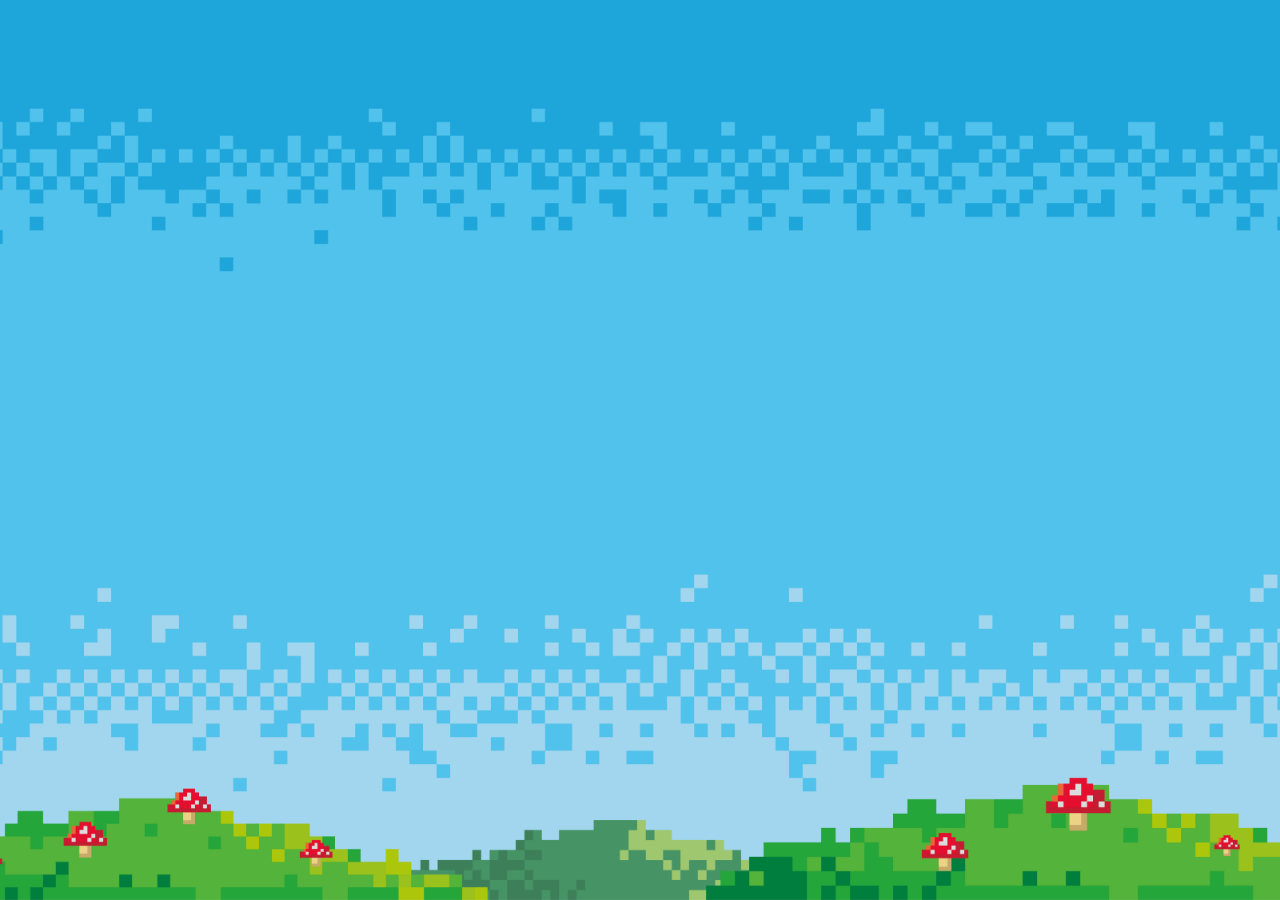
<file: 0102/02-2.html>
<!doctype html>
<html lang="zh-TW">
  <head>
    <meta charset="UTF-8" />
    <meta name="viewport" content="width=device-width, initial-scale=1.0" />
    <title>勇闖視傳系</title>
    <link rel="stylesheet" href="../css/style02-2.css" />
    <link rel="icon" type="image/png" href="../img/小裝飾/Iconeye1.png" />
  </head>
  <body>
    <img src="../img/背景/01-02背景grass.jpg" class="background-img" />
  </body>
</html>
</file>
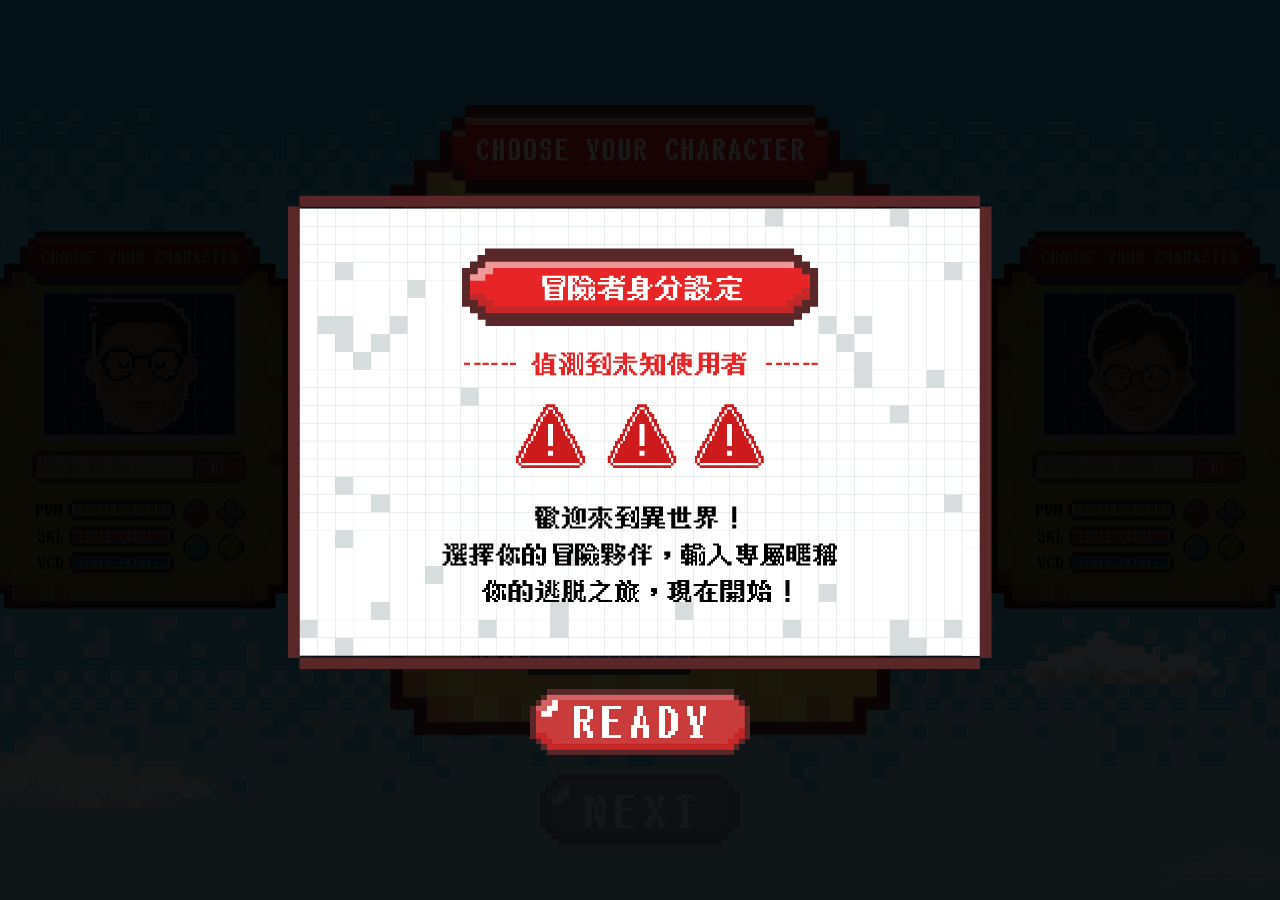
<file: 0102/02.html>
<!doctype html>
<html lang="zh-TW">
  <head>
    <meta charset="UTF-8" />
    <meta
      name="viewport"
      content="width=device-width, initial-scale=1.0, maximum-scale=1.0, user-scalable=no, viewport-fit=cover"
    />

    <title>勇闖視傳系</title>
    <link rel="stylesheet" href="../css/style02.css" />
    <link rel="icon" type="image/png" href="../img/小裝飾/Iconeye1.png" />
  </head>
  <body>
    <!-- 背景圖 -->
    <img src="../img/背景/03背景.png" class="background-img" alt="背景圖" />

    <!-- 選角頁面專屬音效（請確認音檔名稱與你們資料夾一致） -->
    <audio id="sfx-ready" src="../sound/點.wav" preload="auto"></audio>
    <audio id="sfx-arrow" src="../sound/按鈕聲.wav" preload="auto"></audio>
    <audio id="sfx-ok" src="../sound/點.wav" preload="auto"></audio>

    <!-- ① 角色頁面開場彈窗（半透明黑底 + 圖片 + READY 變色按鈕） -->
    <div id="char-intro-modal" class="intro-overlay">
      <div class="intro-popup-box">
        <img
          class="popup-main-img"
          src="../img/情境框/角色情境.png"
          alt="角色選擇說明"
        />

        <div id="close-intro-btn" class="intro-ready-btn">
          <img
            class="intro-btn-normal"
            src="../img/按鈕/按鈕深ready.png"
            alt="READY"
          />
          <img
            class="intro-btn-hover"
            src="../img/按鈕/按鈕淺ready.png"
            alt="READY"
          />
        </div>
      </div>
    </div>

    <!-- 右下角 NEXT 下一頁按鈕 -->
    <a href="../03/03.html" class="next-page-link">
      <div class="button-box">
        <img class="btn-normal" src="../img/按鈕/按鈕深next.png" alt="按鈕" />
        <img
          class="btn-hover"
          src="../img/按鈕/按鈕淺next.png"
          alt="按鈕變色"
        />
      </div>
    </a>

    <!-- ② 角色選擇輪播區 -->
    <div class="carousel-container">
      <!-- 左右箭頭按鈕 -->
      <button class="arrow-btn arrow-left" onclick="moveSlide(-1)">
        <img src="../img/角色/左劍頭.png" alt="向左切換" />
      </button>
      <button class="arrow-btn arrow-right" onclick="moveSlide(1)">
        <img src="../img/角色/右劍頭.png" alt="向右切換" />
      </button>

      <!-- 角色卡片 1（洪力達） -->
      <div class="card pos-left" data-char="角色 1">
        <img src="../img/角色/背板.png" class="card-bg" alt="角色1大圖" />
        <div class="avatar-wrapper">
          <img
            src="../img/角色/人物/力達.png"
            class="avatar-normal"
            alt="力達一般"
          />
          <img
            src="../img/角色/人物/力達2.png"
            class="avatar-hover"
            alt="力達換圖"
          />
        </div>
        <div class="input-wrapper">
          <img src="../img/角色/輸入框.png" class="input-bg" alt="輸入框底圖" />
          <input
            type="text"
            class="nickname-input"
            placeholder="Hung, Li-Da"
            maxlength="12"
          />
        </div>
        <button class="confirm-btn" onclick="confirmName(this)">
          <img src="../img/角色/ok按鈕.png" class="ok-normal" alt="確認名字" />
          <img
            src="../img/角色/ok按鈕淺.png"
            class="ok-hover"
            alt="確認名字淺色"
          />
        </button>
        <img
          src="../img/角色/數值/綠一.png"
          class="stat-item stat-pwr hover-zoom"
          alt="PWR數值"
        />
        <img
          src="../img/角色/數值/橘二.png"
          class="stat-item stat-skl hover-zoom"
          alt="SKL數值"
        />
        <img
          src="../img/角色/數值/藍三.png"
          class="stat-item stat-vcd hover-zoom"
          alt="VCD數值"
        />
        <img
          src="../img/角色/小按鈕四/左上紅.png"
          class="mini-btn btn-red hover-zoom"
          alt="紅色按鈕"
        />
        <img
          src="../img/角色/小按鈕四/左下藍.png"
          class="mini-btn btn-blue hover-zoom"
          alt="藍色按鈕"
        />
        <img
          src="../img/角色/小按鈕四/右上灰.png"
          class="mini-btn btn-cross hover-zoom"
          alt="十字按鈕"
        />
        <img
          src="../img/角色/小按鈕四/右下綠.png"
          class="mini-btn btn-green hover-zoom"
          alt="綠色按鈕"
        />
      </div>

      <!-- 角色卡片 2（李尉郎） -->
      <div class="card pos-center" data-char="角色 2">
        <img src="../img/角色/背板.png" class="card-bg" alt="角色2大圖" />
        <div class="avatar-wrapper">
          <img
            src="../img/角色/人物/阿郎.png"
            class="avatar-normal"
            alt="阿郎一般"
          />
          <img
            src="../img/角色/人物/阿郎2.png"
            class="avatar-hover"
            alt="阿郎換圖"
          />
        </div>
        <div class="input-wrapper">
          <img src="../img/角色/輸入框.png" class="input-bg" alt="輸入框底圖" />
          <input
            type="text"
            class="nickname-input"
            placeholder="Lee Weilang"
            maxlength="12"
          />
        </div>
        <button class="confirm-btn" onclick="confirmName(this)">
          <img src="../img/角色/ok按鈕.png" class="ok-normal" alt="確認名字" />
          <img
            src="../img/角色/ok按鈕淺.png"
            class="ok-hover"
            alt="確認名字淺色"
          />
        </button>
        <img
          src="../img/角色/數值/綠一.png"
          class="stat-item stat-pwr hover-zoom"
          alt="PWR數值"
        />
        <img
          src="../img/角色/數值/橘二.png"
          class="stat-item stat-skl hover-zoom"
          alt="SKL數值"
        />
        <img
          src="../img/角色/數值/藍三.png"
          class="stat-item stat-vcd hover-zoom"
          alt="VCD數值"
        />
        <img
          src="../img/角色/小按鈕四/左上紅.png"
          class="mini-btn btn-red hover-zoom"
          alt="紅色按鈕"
        />
        <img
          src="../img/角色/小按鈕四/左下藍.png"
          class="mini-btn btn-blue hover-zoom"
          alt="藍色按鈕"
        />
        <img
          src="../img/角色/小按鈕四/右上灰.png"
          class="mini-btn btn-cross hover-zoom"
          alt="十字按鈕"
        />
        <img
          src="../img/角色/小按鈕四/右下綠.png"
          class="mini-btn btn-green hover-zoom"
          alt="綠色按鈕"
        />
      </div>

      <!-- 角色卡片 3（陳光大） -->
      <div class="card pos-right" data-char="角色 3">
        <img src="../img/角色/背板.png" class="card-bg" alt="角色3大圖" />
        <div class="avatar-wrapper">
          <img
            src="../img/角色/人物/光大.png"
            class="avatar-normal"
            alt="光大一般"
          />
          <img
            src="../img/角色/人物/光大2.png"
            class="avatar-hover"
            alt="光大換圖"
          />
        </div>
        <div class="input-wrapper">
          <img src="../img/角色/輸入框.png" class="input-bg" alt="輸入框底圖" />
          <input
            type="text"
            class="nickname-input"
            placeholder="Guang-Dah Chen"
            maxlength="12"
          />
        </div>
        <button class="confirm-btn" onclick="confirmName(this)">
          <img src="../img/角色/ok按鈕.png" class="ok-normal" alt="確認名字" />
          <img
            src="../img/角色/ok按鈕淺.png"
            class="ok-hover"
            alt="確認名字淺色"
          />
        </button>
        <img
          src="../img/角色/數值/綠一.png"
          class="stat-item stat-pwr hover-zoom"
          alt="PWR數值"
        />
        <img
          src="../img/角色/數值/橘二.png"
          class="stat-item stat-skl hover-zoom"
          alt="SKL數值"
        />
        <img
          src="../img/角色/數值/藍三.png"
          class="stat-item stat-vcd hover-zoom"
          alt="VCD數值"
        />
        <img
          src="../img/角色/小按鈕四/左上紅.png"
          class="mini-btn btn-red hover-zoom"
          alt="紅色按鈕"
        />
        <img
          src="../img/角色/小按鈕四/左下藍.png"
          class="mini-btn btn-blue hover-zoom"
          alt="藍色按鈕"
        />
        <img
          src="../img/角色/小按鈕四/右上灰.png"
          class="mini-btn btn-cross hover-zoom"
          alt="十字按鈕"
        />
        <img
          src="../img/角色/小按鈕四/右下綠.png"
          class="mini-btn btn-green hover-zoom"
          alt="綠色按鈕"
        />
      </div>
    </div>

    <script>
      // 0. 抓取音效並設定音量（0.0 ~ 1.0）
      const sfxReady = document.getElementById("sfx-ready");
      const sfxArrow = document.getElementById("sfx-arrow");
      const sfxOk = document.getElementById("sfx-ok");

      if (sfxReady) sfxReady.volume = 0.7;
      if (sfxArrow) sfxArrow.volume = 0.6;
      if (sfxOk) sfxOk.volume = 0.75;

      // 共用播放小幫手（每次點擊從頭播放，支援快速連點）
      function playSound(audioEl) {
        if (audioEl) {
          audioEl.currentTime = 0;
          audioEl.play().catch(() => {});
        }
      }

      // ① 關閉開場說明彈窗（點擊 READY 時播放音效）
      const charIntroModal = document.getElementById("char-intro-modal");
      const closeIntroBtn = document.getElementById("close-intro-btn");

      if (closeIntroBtn && charIntroModal) {
        closeIntroBtn.addEventListener("click", () => {
          playSound(sfxReady); // 播放 READY 音效
          charIntroModal.style.display = "none";
        });
      }

      // ② 角色輪播與確認名字邏輯
      const cards = document.querySelectorAll(".card");
      const nextBtn = document.querySelector(".next-page-link");
      const arrowBtns = document.querySelectorAll(".arrow-btn");

      let positions = ["pos-left", "pos-center", "pos-right"];
      let isConfirmed = false;

      // 頁面剛載入時：鎖定 NEXT 按鈕，並只開放中間卡片輸入
      nextBtn.classList.add("disabled");
      updateCardStates();

      // 左右滑動切換角色（點擊左右箭頭時播放切換音效）
      function moveSlide(direction) {
        if (isConfirmed) return;

        playSound(sfxArrow); // 播放左右切換音效

        if (direction === 1) {
          positions.unshift(positions.pop());
        } else {
          positions.push(positions.shift());
        }

        cards.forEach((card, index) => {
          card.classList.remove("pos-left", "pos-center", "pos-right");
          card.classList.add(positions[index]);
        });

        updateCardStates();
      }

      // 更新卡片狀態（只有正中間的角色可以輸入名字與按 OK）
      function updateCardStates() {
        cards.forEach((card) => {
          const input = card.querySelector(".nickname-input");
          const okBtn = card.querySelector(".confirm-btn");

          if (card.classList.contains("pos-center") && !isConfirmed) {
            input.disabled = false;
            okBtn.disabled = false;
          } else {
            input.disabled = true;
            okBtn.disabled = true;
          }
        });
      }

      // ③ 按下 OK 按鈕確認角色與名字（播放 OK 確認音效 + 儲存角色給下一頁）
      function confirmName(btn) {
        playSound(sfxOk); // 播放 OK 確認音效

        const selectedCard = btn.closest(".card");
        const input = selectedCard.querySelector(".nickname-input");
        const playerName = input.value.trim() || input.placeholder;
        const charName = selectedCard.getAttribute("data-char");

        // 儲存玩家選的角色與名字，供下一頁草地走路小人與獎狀讀取
        localStorage.setItem("selectedCharacter", charName);
        localStorage.setItem("playerName", playerName);

        isConfirmed = true;
        input.value = playerName;
        input.disabled = true;
        btn.disabled = true;

        // 幫中間選中的角色加上「發光 + 放大縮小」Class
        selectedCard.classList.add("selected-glow");

        // 讓另外兩張卡片與左右箭頭自然淡出
        cards.forEach((c) => {
          if (c !== selectedCard) {
            c.style.opacity = "0";
            c.style.pointerEvents = "none";
          }
        });

        arrowBtns.forEach((arrow) => {
          arrow.style.opacity = "0";
          arrow.style.pointerEvents = "none";
        });

        // 解鎖右下角 NEXT 按鈕
        nextBtn.classList.remove("disabled");
      }

      // ④ 點擊右下角 NEXT 按鈕：共用 READY 音效，停頓 0.35 秒讓音效播完再跳轉下一頁
      let isNavigating = false;
      if (nextBtn) {
        nextBtn.addEventListener("click", (e) => {
          if (nextBtn.classList.contains("disabled")) {
            e.preventDefault();
            return;
          }
          e.preventDefault();
          if (isNavigating) return;
          isNavigating = true;

          playSound(sfxReady);

          const targetUrl = nextBtn.getAttribute("href");
          setTimeout(() => {
            window.location.href = targetUrl;
          }, 350);
        });
      }
    </script>
  </body>
</html>
</file>
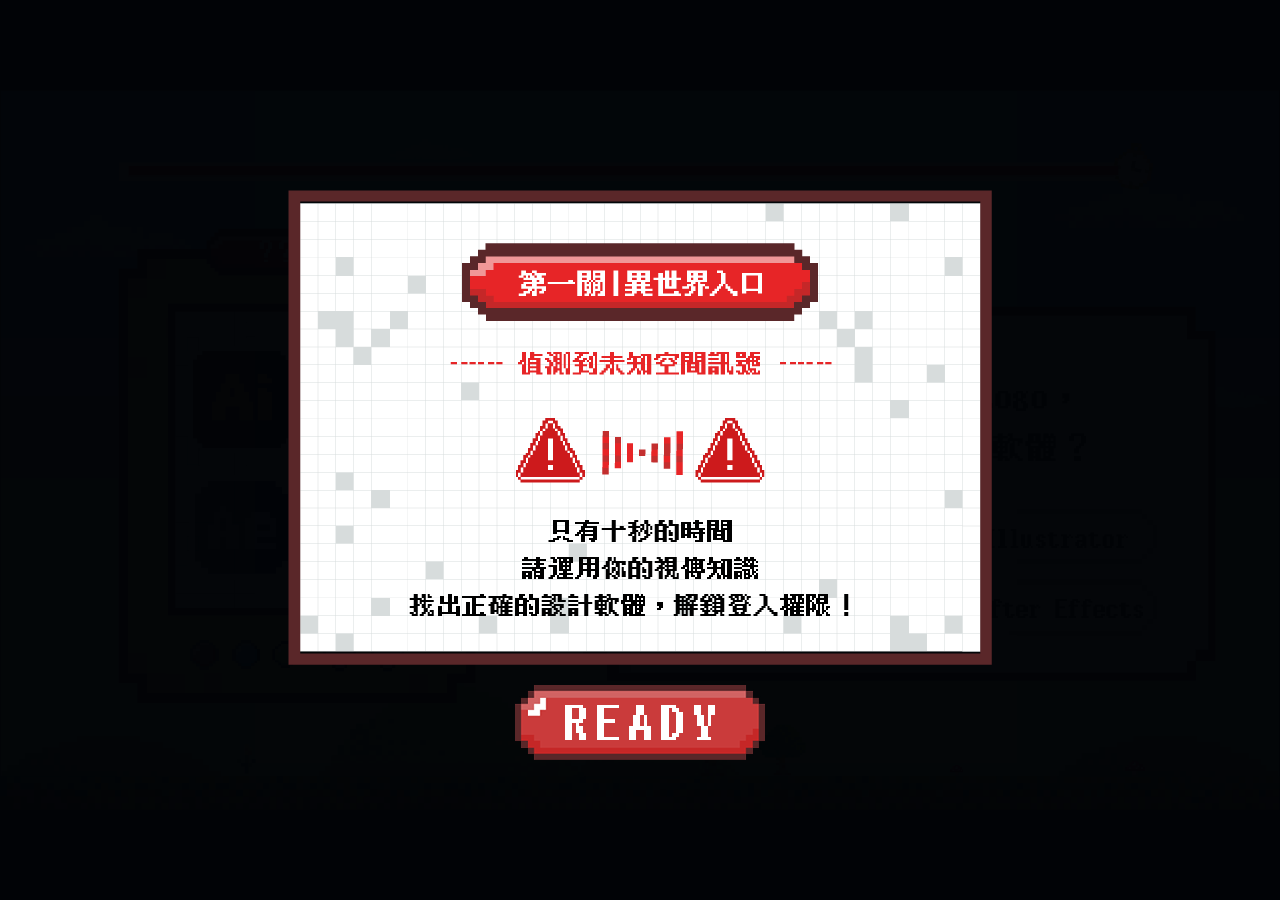
<file: 03/03.html>
<!doctype html>
<html lang="zh-TW">
  <head>
    <meta charset="UTF-8" />
    <meta
      name="viewport"
      content="width=device-width, initial-scale=1.0, maximum-scale=1.0, user-scalable=no, viewport-fit=cover"
    />

    <title>勇闖視傳系</title>
    <link rel="stylesheet" href="../css/style03.css" />
    <link rel="icon" type="image/png" href="../img/小裝飾/Iconeye1.png" />
  </head>

  <body>
    <!-- ① 關卡故事情境彈窗（純圖片 + 零跳動 READY 變色按鈕） -->
    <div id="story-modal" class="intro-overlay">
      <div class="intro-popup-box">
        <img
          id="story-popup-img"
          class="popup-main-img"
          src="../img/情境框/題目一情境.png"
          alt="關卡情境說明"
        />

        <div id="ready-btn" class="intro-ready-btn">
          <img
            class="intro-btn-normal"
            src="../img/按鈕/按鈕深ready.png"
            alt="READY"
          />
          <img
            class="intro-btn-hover"
            src="../img/按鈕/按鈕淺ready.png"
            alt="READY"
          />
        </div>
      </div>
    </div>

    <!-- 答題背景音樂 -->
    <audio
      id="quiz-bgm"
      src="../sound/做題中音樂.wav"
      loop
      preload="auto"
    ></audio>

    <!-- 按鈕與倒數點擊音效 -->
    <audio id="sfx-click" src="../sound/按鈕聲.wav" preload="auto"></audio>

    <audio id="sfx-countdown" src="../sound/倒數321.mp3" preload="auto"></audio>

    <!-- 答對與答錯音效 -->
    <audio id="sfx-correct" src="../sound/correct.mp3" preload="auto"></audio>
    <audio id="sfx-wrong" src="../sound/wrong.wav" preload="auto"></audio>

    <!-- 倒數 3、2、1、START 遮罩 -->
    <div id="countdown-overlay" class="overlay" style="display: none">
      <img src="../img/題目/倒數三.png" class="countdown-img" alt="3" />
      <img
        src="../img/題目/倒數二.png"
        class="countdown-img"
        style="display: none"
        alt="2"
      />
      <img
        src="../img/題目/倒數一.png"
        class="countdown-img"
        style="display: none"
        alt="1"
      />
      <img
        src="../img/題目/start.png"
        class="countdown-img"
        style="display: none"
        alt="START"
      />
    </div>

    <!-- ③-1 結算中過場動畫畫面（id 統一改為 calc-modal 與 JS 對齊） -->
    <div id="calc-modal" class="overlay" style="display: none">
      <div class="calc-box">
        <div class="calc-spinner"></div>
        <h2 class="calc-text">
          系統結算空間訊號中<span class="dots">...</span>
        </h2>
        <p class="calc-subtext">正在解析你的脫逃數據</p>
      </div>
    </div>

    <div id="success-modal" class="modal-overlay" style="display: none">
      <!-- 獎狀主容器（依你的設計圖比例設定） -->
      <div class="cert-container">
        <!-- 1. 獎狀底圖（包含背景、PASSED印章、拍下你的真實樣貌框等） -->
        <img
          src="../img/結算/獎狀底圖.png"
          class="cert-bg"
          alt="異世界逃脫證明書"
        />

        <!-- 2. 通關成績（對齊紅色橫幅中間的空白處） -->
        <div id="cert-score-display" class="cert-text score-pos">5</div>

        <!-- 3. 挑戰者名字（對齊「茲證明挑戰者 ____」的底線上方） -->
        <div id="cert-player-name" class="cert-text name-pos">視傳系勇者</div>

        <img
          id="cert-char-img"
          src="../img/角色/角色1金牌.png"
          class="cert-char"
          alt="通關角色"
        />
        <!-- 5. 右側相機拍照區（對齊灰色方框） -->
        <div class="camera-box">
          <video id="player-webcam" autoplay playsinline></video>
          <canvas id="photo-canvas" style="display: none"></canvas>
        </div>

        <!-- 6. 皇冠貼圖（疊在相機框右上角，z-index 設高一點才不會被相機蓋住） -->
        <img src="../img/結算/皇冠.png" class="cert-crown" alt="皇冠" />

        <!-- 7. 紅色小相機快門按鈕（疊在相機框右下角） -->
        <button id="snap-btn" class="img-btn snap-pos" onclick="takeSnapshot()">
          <img src="../img/結算/拍照按鈕.png" alt="拍照" />
        </button>
        <!-- 重拍按鈕（拍完照後切換顯示） -->
        <button
          id="retake-btn"
          class="img-btn snap-pos"
          onclick="retakePhoto()"
          style="display: none"
        >
          <img src="../img/結算/拍照按鈕.png" alt="重拍" />
        </button>

        <!-- 8. 右下角「分享逃脫結果」圖片按鈕 -->
        <button class="img-btn share-pos" onclick="shareResult()">
          <img src="../img/結算/分享按鈕.png" alt="分享逃脫結果" />
        </button>

        <!-- 9. 右下角「再玩一次」圖片按鈕 -->
        <button class="img-btn restart-pos" onclick="restartWholeGame()">
          <img src="../img/結算/再玩一次按鈕.png" alt="再玩一次" />
        </button>
      </div>
    </div>

    <!-- 3-3 挑戰失敗畫面（唯一一組，絕無重複） -->

    <!-- 第一階段：全螢幕滿版「失敗畫面.png」（藍色 FAIL 畫面） -->
    <div
      id="fail-intro-modal"
      class="blue-fail-fullscreen"
      style="display: none"
    >
      <img
        src="../img/結算/失敗畫面.png"
        class="blue-bg-cover"
        alt="失敗畫面"
      />
    </div>

    <!-- 第二階段：原比例置中「失敗提示.png」（顯示答對幾題 + 雙按鈕） -->
    <div id="fail-modal" class="white-fail-overlay" style="display: none">
      <div class="fail-dialog-window">
        <img
          src="../img/結算/失敗提示.png"
          class="dialog-window-img"
          alt="失敗提示"
        />

        <!-- 動態得分 -->
        <div id="fail-score-num" class="fail-score-pos">0</div>
        <!-- 總題數 5 -->
        <div class="fail-total-pos">5</div>

        <!-- 雙按鈕區 -->
        <div class="fail-btn-group">
          <button class="fail-img-btn" onclick="retryQuizOnly()">
            <img src="../img/結算/再玩一次按鈕.png" alt="再玩一次" />
          </button>
        </div>
      </div>
    </div>
    <!-- ④ 遊戲主畫面（滿版 16:9 容器） -->
    <div class="game-container">
      <img class="bg-img" src="../img/背景/題目背景倒方.png" alt="題目背景" />

      <div class="timer-track">
        <img
          id="timer-bar-img"
          src="../img/題目/倒數計時紅方.png"
          alt="倒數計時條"
        />
      </div>

      <img
        id="clue-img"
        class="clue-screen-img"
        src="../img/題目/圖片框.png"
        alt="線索圖"
      />
      <img
        id="pic-img"
        class="pic-img"
        src="../img/題目/題目一左內.png"
        alt="題目一左內"
      />
      <img
        id="right-frame-img"
        class="right-frame-img"
        src="../img/題目/題目框.png"
        alt="右側題目框"
      />
      <img
        id="question-img"
        class="question-title-img"
        src="../img/題目/題目一.png"
        alt="題目"
      />

      <div class="options-grid">
        <div class="option-item" data-index="0">
          <img class="opt-img" src="../img/題目/題目一a.png" alt="選項A" />
        </div>
        <div class="option-item" data-index="1">
          <img class="opt-img" src="../img/題目/題目一b.png" alt="選項B" />
        </div>
        <div class="option-item" data-index="2">
          <img class="opt-img" src="../img/題目/題目一c.png" alt="選項C" />
        </div>
        <div class="option-item" data-index="3">
          <img class="opt-img" src="../img/題目/題目一d.png" alt="選項D" />
        </div>
      </div>
    </div>

    <!-- 答對 / 答錯 結果圖片回饋畫面 -->
    <div id="feedback-overlay" class="overlay" style="display: none">
      <img
        id="feedback-correct-img"
        src="../img/題目/答對.png"
        alt="答對"
        style="display: none"
      />
      <img
        id="feedback-wrong-img"
        src="../img/題目/答錯.png"
        alt="答錯"
        style="display: none"
      />
    </div>

    <!-- 第一關：每題答完後的「解答視窗圖 + 右上角 X 按鈕」 -->
    <div
      id="answer-explain-modal"
      class="overlay"
      style="display: none; z-index: 960"
    >
      <div class="explain-img-wrapper">
        <!-- 每題對應的解答視窗圖片 -->
        <img
          id="explain-window-img"
          src="../img/題目/題目一解答.png"
          class="explain-window-img"
          alt="題目解答"
        />
        <!-- 右上角 X 關閉按鈕圖片 -->
        <button
          id="close-explain-btn"
          class="close-explain-btn"
          onclick="closeAnswerExplain()"
        >
          <img src="../img/題目/關閉按鈕.png" alt="關閉解答" />
        </button>
      </div>
    </div>

    <!-- 題目切換：電影感黑屏淡入淡出轉場遮罩 -->
    <div id="black-fade-transition" class="black-fade-overlay"></div>

    <!-- JavaScript 遊戲邏輯 -->
    <script>
      // 通知外層 index.html 停止背景音樂
      try {
        const parentBgm = window.parent.document.getElementById("global-bgm");
        const parentBgmBtn =
          window.parent.document.getElementById("global-bgm-btn");
        if (parentBgm) {
          parentBgm.pause();
          parentBgm.currentTime = 0;
        }
        if (parentBgmBtn) {
          parentBgmBtn.textContent = "🔇";
          parentBgmBtn.style.display = "none";
        }
      } catch (e) {}

      // 1. 五題完整題庫
      const quizData = [
        {
          showStory: true,
          storyImg: "../img/情境框/題目一情境.png",
          picImg: "../img/題目/題目一左內.png",
          questionImg: "../img/題目/題目一.png",
          optionImgs: [
            "../img/題目/題目一a.png",
            "../img/題目/題目一b.png",
            "../img/題目/題目一c.png",
            "../img/題目/題目一d.png",
          ],
          explainImg: "../img/題目/題目一解答.png",
          answer: 1,
        },
        {
          showStory: true,
          storyImg: "../img/情境框/題目二情境.png",
          picImg: "../img/題目/裸女.png",
          questionImg: "../img/題目/題目二.png",
          optionImgs: [
            "../img/題目/題目二a.png",
            "../img/題目/題目二b.png",
            "../img/題目/題目二c.png",
            "../img/題目/題目二d.png",
          ],
          explainImg: "../img/題目/題目二解答.png",
          answer: 1,
        },
        {
          showStory: true,
          storyImg: "../img/情境框/題目三情境.png",
          clueImg: "../img/題目/題目三合成圖.png",
          picImg: "",
          questionImg: "../img/題目/題目三.png",
          optionImgs: [
            "../img/題目/題目三a.png",
            "../img/題目/題目三b.png",
            "../img/題目/題目三c.png",
            "../img/題目/題目三d.png",
          ],
          explainImg: "../img/題目/題目三解答.png",
          answer: 1,
        },
        {
          showStory: true,
          storyImg: "../img/情境框/題目四情境.png",
          clueImg: "../img/題目/題目四合成圖.png",
          picImg: "",
          questionImg: "../img/題目/題目四.png",
          optionImgs: [
            "../img/題目/題目四a.png",
            "../img/題目/題目四b.png",
            "../img/題目/題目四c.png",
            "../img/題目/題目四d.png",
          ],
          explainImg: "../img/題目/題目四解答.png",
          answer: 2,
        },
        {
          showStory: true,
          storyImg: "../img/情境框/題目五情境.png",
          clueImg: "../img/題目/題目五合成圖.png",
          picImg: "",
          questionImg: "../img/題目/題目五.png",
          optionImgs: [
            "../img/題目/題目五a.png",
            "../img/題目/題目五b.png",
            "../img/題目/題目五c.png",
            "../img/題目/題目五d.png",
          ],
          explainImg: "../img/題目/題目五解答.png",
          answer: 3,
        },
      ];

      const correctImgSrc = "../img/題目/答對.png";
      const wrongImgSrc = "../img/題目/答錯.png";

      let currentIndex = 0;
      let score = 0;
      let quizTimer = null;
      let readyInterval = null;
      let isAnswering = false;
      let isCountingDown = false;
      let isBgmUnlocked = false;

      const storyModal = document.getElementById("story-modal");
      const storyPopupImg = document.getElementById("story-popup-img");
      const readyBtn = document.getElementById("ready-btn");
      const countdownOverlay = document.getElementById("countdown-overlay");
      const timerImg = document.getElementById("timer-bar-img");
      const picImg = document.getElementById("pic-img");
      const questionImg = document.getElementById("question-img");
      const optionItems = document.querySelectorAll(".option-item");
      const clueImg = document.getElementById("clue-img");

      const quizBgm = document.getElementById("quiz-bgm");
      const sfxCorrect = document.getElementById("sfx-correct");
      const sfxWrong = document.getElementById("sfx-wrong");
      const sfxClick = document.getElementById("sfx-click");
      const sfxCountdown = document.getElementById("sfx-countdown");

      if (quizBgm) quizBgm.volume = 0.3;
      if (sfxCorrect) sfxCorrect.volume = 0.75;
      if (sfxWrong) sfxWrong.volume = 0.7;
      if (sfxClick) sfxClick.volume = 0.65;
      if (sfxCountdown) sfxCountdown.volume = 0.75;

      function playClickSound() {
        if (sfxClick) {
          sfxClick.currentTime = 0;
          sfxClick.play().catch(() => {});
        }
      }

      function triggerPopAnimation(targetImg) {
        if (!targetImg) return;
        targetImg.classList.remove("pop-anim");
        void targetImg.offsetWidth;
        targetImg.classList.add("pop-anim");
      }

      // 預載所有圖片（不包含任何外部 DOM 陣列變數，絕不報錯）
      function preloadAllImages() {
        quizData.forEach((item) => {
          [
            item.storyImg,
            item.clueImg,
            item.picImg,
            item.questionImg,
            item.explainImg,
            ...item.optionImgs,
          ].forEach((src) => {
            if (src) {
              const im = new Image();
              im.src = src;
              if (im.decode) im.decode().catch(() => {});
            }
          });
        });
        [correctImgSrc, wrongImgSrc].forEach((src) => {
          const im = new Image();
          im.src = src;
          if (im.decode) im.decode().catch(() => {});
        });
      }
      function loadStage() {
        const data = quizData[currentIndex];
        clueImg.src = data.clueImg || "../img/題目/圖片框.png";

        if (data.picImg) {
          picImg.src = data.picImg;
          picImg.style.display = "block";
        } else {
          picImg.style.display = "none";
        }

        questionImg.src = data.questionImg;

        optionItems.forEach((item, idx) => {
          const imgTag = item.querySelector(".opt-img");
          if (data.optionImgs[idx]) {
            imgTag.src = data.optionImgs[idx];
            item.style.display = "block";
          } else {
            item.style.display = "none";
          }
        });

        if (data.showStory) {
          storyPopupImg.src = data.storyImg;
          storyModal.style.display = "flex";
        } else {
          startReadyCountdown();
        }
      }

      // 點擊 READY 按鈕
      readyBtn.addEventListener("click", () => {
        storyModal.style.display = "none";

        if (quizBgm && !isBgmUnlocked) {
          quizBgm.muted = true;
          quizBgm
            .play()
            .then(() => {
              quizBgm.pause();
              quizBgm.currentTime = 0;
              quizBgm.muted = false;
              isBgmUnlocked = true;
            })
            .catch(() => {});
        }

        startReadyCountdown();
      });

      document
        .querySelectorAll(".option-item, .pixel-action-btn")
        .forEach((btn) => {
          btn.addEventListener("click", () => {
            playClickSound();
          });
        });

      // 3 ➔ 2 ➔ 1 ➔ START 零卡死倒數 ＋ 單一倒數音檔
      function startReadyCountdown() {
        if (isCountingDown) return;
        isCountingDown = true;

        if (readyInterval) {
          clearInterval(readyInterval);
          readyInterval = null;
        }

        const stepImgs = countdownOverlay.querySelectorAll("img");
        function showStep(idx) {
          stepImgs.forEach((img, i) => {
            if (i === idx) {
              img.style.display = "block";
              triggerPopAnimation(img);
            } else {
              img.style.display = "none";
            }
          });
        }

        countdownOverlay.style.display = "flex";
        let step = 0;

        // 顯示 3 並從頭播放完整的單一倒數音檔
        showStep(0);
        if (sfxCountdown) {
          sfxCountdown.muted = false;
          sfxCountdown.currentTime = 0;
          sfxCountdown.play().catch((err) => {
            console.log("倒數音檔未能播放（請檢查 HTML 的 src 檔名）：", err);
          });
        }

        readyInterval = setInterval(() => {
          step++;
          if (step < stepImgs.length) {
            showStep(step);
          } else {
            clearInterval(readyInterval);
            readyInterval = null;
            isCountingDown = false;
            countdownOverlay.style.display = "none";
            startQuestionTimer();
          }
        }, 1000);
      }

      function startQuestionTimer() {
        if (quizBgm) {
          quizBgm.muted = false;
          quizBgm.currentTime = 0;
          quizBgm.play().catch(() => {});
        }

        clearInterval(quizTimer);
        isAnswering = true;
        let timeLeft = 10;

        timerImg.style.transition = "none";
        timerImg.style.transform = "translateX(0%)";

        setTimeout(() => {
          timerImg.style.transition = "transform 10s linear";
          timerImg.style.transform = "translateX(-95%)";
        }, 50);

        quizTimer = setInterval(() => {
          timeLeft--;
          if (timeLeft <= 0) {
            clearInterval(quizTimer);
            isAnswering = false;
            showAnswerFeedback(false);
          }
        }, 1000);
      }

      optionItems.forEach((item) => {
        item.addEventListener("click", () => {
          if (!isAnswering) return;
          isAnswering = false;

          clearInterval(quizTimer);
          timerImg.style.transition = "none";

          const selectedIndex = parseInt(item.getAttribute("data-index"));
          const isCorrect = selectedIndex === quizData[currentIndex].answer;
          if (isCorrect) score++;

          showAnswerFeedback(isCorrect);
        });
      });

      function showAnswerFeedback(isCorrect) {
        if (quizBgm) {
          quizBgm.pause();
          quizBgm.currentTime = 0;
        }

        const overlay = document.getElementById("feedback-overlay");
        const correctImg = document.getElementById("feedback-correct-img");
        const wrongImg = document.getElementById("feedback-wrong-img");

        if (correctImg) {
          correctImg.style.display = "none";
          correctImg.classList.remove("pop-anim");
        }
        if (wrongImg) {
          wrongImg.style.display = "none";
          wrongImg.classList.remove("pop-anim");
        }

        if (overlay) {
          overlay.style.display = "flex";
          overlay.classList.remove("shake-red-fx", "flash-yellow-fx");
          void overlay.offsetWidth;
        }

        if (isCorrect) {
          if (correctImg) {
            correctImg.style.display = "block";
            triggerPopAnimation(correctImg);
          }
          if (overlay) overlay.classList.add("flash-yellow-fx");
          if (sfxCorrect) {
            sfxCorrect.currentTime = 0;
            sfxCorrect.play().catch(() => {});
          }
        } else {
          if (wrongImg) {
            wrongImg.style.display = "block";
            triggerPopAnimation(wrongImg);
          }
          if (overlay) overlay.classList.add("shake-red-fx");
          if (sfxWrong) {
            sfxWrong.currentTime = 0;
            sfxWrong.play().catch(() => {});
          }
        }

        // 1. 在播放「答對／答錯特效」的同時，背景就先偷偷載入並解碼這一題的解析圖片！
        const explainModal = document.getElementById("answer-explain-modal");
        const explainWindowImg = document.getElementById("explain-window-img");
        const currentExplainSrc = quizData[currentIndex].explainImg;

        if (explainWindowImg && currentExplainSrc) {
          explainWindowImg.src = currentExplainSrc;
        }

        setTimeout(() => {
          // 2. 先讓解析彈窗直接蓋上畫面（確保解析彈窗 z-index 高於 feedback-overlay）
          if (explainModal && explainWindowImg && currentExplainSrc) {
            explainModal.style.zIndex = "999";
            explainModal.style.display = "flex";

            // 3. 解析彈窗已經完整遮住題目後，才把「答對／答錯特效遮罩」關掉，完全不會露出底下的題目圖！
            requestAnimationFrame(() => {
              if (overlay) {
                overlay.style.display = "none";
                overlay.classList.remove("shake-red-fx", "flash-yellow-fx");
              }
            });
          } else {
            if (overlay) {
              overlay.style.display = "none";
              overlay.classList.remove("shake-red-fx", "flash-yellow-fx");
            }
            nextQuestion();
          }
        }, 1200);
      }

      function closeAnswerExplain() {
        playClickSound();
        const explainModal = document.getElementById("answer-explain-modal");
        const blackFade = document.getElementById("black-fade-transition");

        if (currentIndex + 1 >= quizData.length) {
          if (explainModal) explainModal.style.display = "none";
          nextQuestion();
          return;
        }

        if (blackFade) blackFade.classList.add("is-black");

        setTimeout(() => {
          try {
            if (explainModal) explainModal.style.display = "none";
            nextQuestion();
          } finally {
            setTimeout(() => {
              if (blackFade) blackFade.classList.remove("is-black");
            }, 150);
          }
        }, 380);
      }

      function nextQuestion() {
        currentIndex++;
        isAnswering = false;
        isCountingDown = false;

        if (currentIndex < quizData.length) {
          loadStage();
        } else {
          showFinalResult();
        }
      }

      function showFinalResult() {
        if (quizBgm) {
          quizBgm.pause();
          quizBgm.currentTime = 0;
        }
        localStorage.setItem("stage1Score", score);

        const calcModal = document.getElementById("calc-modal");
        if (calcModal) {
          const calcText = calcModal.querySelector(".calc-text");
          const calcSubtext = calcModal.querySelector(".calc-subtext");
          if (calcText) calcText.textContent = "第一關空間謎題完成！";
          if (calcSubtext)
            calcSubtext.textContent = "正在前往第二關：色彩敏感度測試...";
          calcModal.style.display = "flex";
        }

        setTimeout(() => {
          window.location.href = "../04/04.html";
        }, 1800);
      }

      // 啟動預載與第一關
      preloadAllImages();
      loadStage();
    </script>
  </body>
</html>
</file>
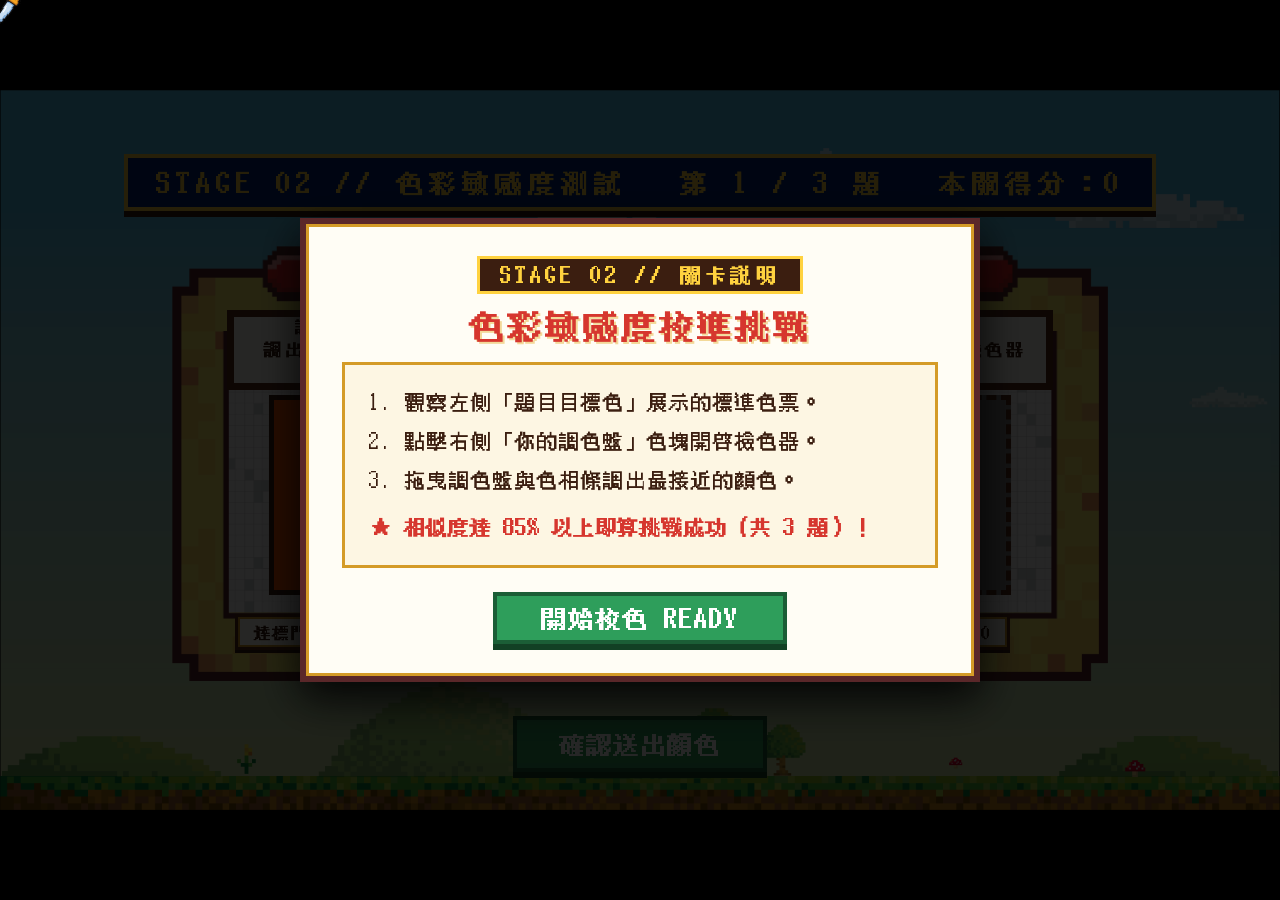
<file: 04/04.html>
<!doctype html>
<html lang="zh-TW">
  <head>
    <meta charset="UTF-8" />
    <meta
      name="viewport"
      content="width=device-width, initial-scale=1.0, maximum-scale=1.0, user-scalable=no, viewport-fit=cover"
    />

    <title>勇闖視傳系</title>
    <link rel="stylesheet" href="../css/style04.css" />
    <link rel="icon" type="image/png" href="../img/小裝飾/Iconeye1.png" />
  </head>
  <body>
    <!-- 共用點擊音效 -->
    <audio id="sfx-click" src="../sound/按鈕聲.wav" preload="auto"></audio>

    <audio
      id="stage2-bgm"
      src="../sound/04背景音樂.mp3"
      loop
      preload="auto"
    ></audio>

    <audio id="sfx-correct" src="../sound/correct.mp3" preload="auto"></audio>
    <audio id="sfx-wrong" src="../sound/wrong.wav" preload="auto"></audio>

    <!-- 第二關：關卡說明彈窗（一進畫面先顯示） -->
    <div id="color-intro-modal" class="intro-modal-overlay">
      <div class="intro-pixel-box">
        <div class="intro-badge">STAGE 02 // 關卡說明</div>
        <h2 class="intro-title">色彩敏感度校準挑戰</h2>
        <div class="intro-rules">
          <p>1. 觀察左側「題目目標色」展示的標準色票。</p>
          <p>2. 點擊右側「你的調色盤」色塊開啟檢色器。</p>
          <p>3. 拖曳調色盤與色相條調出最接近的顏色。</p>
          <p class="highlight-rule">
            ★ 相似度達 85% 以上即算挑戰成功（共 3 題）！
          </p>
        </div>
        <button class="intro-start-btn" onclick="startColorStage()">
          開始校色 READY
        </button>
      </div>
    </div>

    <div class="game-container">
      <!-- 頂部資訊列 -->
      <div class="stage-header">
        <span>STAGE 02 // 色彩敏感度測試</span>
        <span id="q-progress">第 1 / 3 題</span>
        <span id="stage-score-display">本關得分：0</span>
      </div>

      <!-- 左右主區域 -->
      <div class="color-arena">
        <!-- 左側：題目 -->
        <div class="left-question-panel">
          <div class="panel-tag">題目目標色</div>
          <div id="question-text" class="question-desc">
            請觀察左方色塊<br />調出飽滿的「視傳活力橘」！
          </div>
          <div id="target-swatch" class="target-swatch-box"></div>
          <div class="hint-note">達標門檻：相似度 85% 以上</div>
        </div>

        <!-- 右側：點擊色塊開啟檢色器 -->
        <div class="right-picker-panel">
          <div class="panel-tag" style="background: #2b579a">你的調色盤</div>
          <div class="question-desc">點擊下方色塊開啟檢色器</div>

          <div
            id="player-swatch"
            class="player-swatch-wrapper"
            onclick="openColorPicker()"
          >
            <span class="click-tip">🎨 點此調色</span>
          </div>

          <div id="hex-text" class="hex-readout">目前色碼：#808080</div>
        </div>
      </div>

      <button class="submit-color-btn" onclick="checkColorAnswer()">
        確認送出顏色
      </button>
    </div>

    <!-- 點擊色塊後開啟的「2D 檢色器浮動視窗」 -->
    <div id="picker-modal" onclick="closePickerOnBackdrop(event)">
      <div class="picker-dialog">
        <div class="picker-main-row">
          <div class="sv-box-wrap" id="sv-box">
            <canvas id="sv-canvas" width="260" height="260"></canvas>
            <div id="sv-cursor"></div>
          </div>

          <div class="hue-bar-wrap" id="hue-box">
            <canvas id="hue-canvas" width="24" height="260"></canvas>
            <div id="hue-cursor"></div>
          </div>
        </div>

        <div class="picker-footer">
          <div class="modal-preview-info">
            <div id="modal-color-dot"></div>
            <span id="modal-hex-label">#808080</span>
          </div>
          <button class="picker-confirm-btn" onclick="closeColorPicker()">
            確定選色
          </button>
        </div>
      </div>
    </div>

    <!-- 相似度結果回饋彈窗 -->
    <div id="similarity-overlay">
      <div class="result-popup">
        <div id="sim-title" class="sim-msg">色彩比對結果</div>
        <div id="sim-percent-text" class="sim-percent sim-pass">92% 相似</div>
        <div id="sim-detail-text" class="sim-msg">太神啦！精準命中目標色！</div>
      </div>
    </div>

    <!-- 自訂零閃爍跟隨滴管鼠標 -->
    <img
      id="custom-dropper-cursor"
      src="../img/小裝飾/鼠標圖.png"
      alt="滴管鼠標"
    />
    <script>
      // 3 道設計主題色票題目（已更新為你要的新色票）
      const colorQuestions = [
        {
          title: "請觀察左方色塊<br>調出飽滿的「視傳活力橘」！",
          targetHex: "#ff5500",
        },
        {
          title: "印刷設計必考！<br>請調出左方的「標準青藍色」",
          targetHex: "#00a0e9",
        },
        {
          title: "數位介面常用色！<br>請調出左方的「賽博薄荷綠」",
          targetHex: "#18c98d",
        },
      ];

      let currentQ = 0;
      let colorScore = 0;
      let isLocked = false;

      let currentH = 0;
      let currentS = 0;
      let currentV = 0.5;
      let currentPickedHex = "#808080";

      const pickerModal = document.getElementById("picker-modal");
      const svCanvas = document.getElementById("sv-canvas");
      const svCtx = svCanvas.getContext("2d");
      const svBox = document.getElementById("sv-box");
      const svCursor = document.getElementById("sv-cursor");

      const hueCanvas = document.getElementById("hue-canvas");
      const hueCtx = hueCanvas.getContext("2d");
      const hueBox = document.getElementById("hue-box");
      const hueCursor = document.getElementById("hue-cursor");

      const playerSwatch = document.getElementById("player-swatch");
      const clickTip = document.querySelector(".click-tip"); // 👈 新增這行
      const modalColorDot = document.getElementById("modal-color-dot");
      const modalHexLabel = document.getElementById("modal-hex-label");
      const hexText = document.getElementById("hex-text");
      const targetSwatch = document.getElementById("target-swatch");
      const questionText = document.getElementById("question-text");
      const qProgress = document.getElementById("q-progress");
      const stageScoreDisplay = document.getElementById("stage-score-display");
      const sfxClick = document.getElementById("sfx-click");

      const stage2Bgm = document.getElementById("stage2-bgm");
      if (stage2Bgm) stage2Bgm.volume = 0.3; // 音量設 0.3，柔和陪襯不蓋過音效

      // 點擊「開始校色 READY」關閉關卡說明彈窗並啟動第二關背景音樂
      function startColorStage() {
        if (sfxClick) {
          sfxClick.currentTime = 0;
          sfxClick.play().catch(() => {});
        }
        if (stage2Bgm) {
          stage2Bgm.play().catch(() => {});
        }
        const introModal = document.getElementById("color-intro-modal");
        if (introModal) introModal.style.display = "none";
      }
      // 開啟檢色器彈窗
      function openColorPicker() {
        if (isLocked) return;
        if (sfxClick) {
          sfxClick.currentTime = 0;
          sfxClick.play().catch(() => {});
        }
        if (clickTip) clickTip.style.display = "none";
        playerSwatch.style.border = "5px solid #3b1e10";

        pickerModal.style.display = "flex";
        drawHueBar();
        drawSVBox();
        updatePickedColor();
      }
      function closeColorPicker() {
        if (sfxClick) {
          sfxClick.currentTime = 0;
          sfxClick.play().catch(() => {});
        }
        pickerModal.style.display = "none";

        // 選好顏色後隱藏「點此調色」文字，方便純粹比對顏色
        if (clickTip) clickTip.style.display = "none";
        playerSwatch.style.border = "5px solid #3b1e10";
      }

      // 點擊深色背景遮罩也能直接收起檢色器
      function closePickerOnBackdrop(e) {
        if (e.target === pickerModal) {
          closeColorPicker();
        }
      }

      // 繪製右側彩虹色相條
      function drawHueBar() {
        const grad = hueCtx.createLinearGradient(0, 0, 0, hueCanvas.height);
        grad.addColorStop(0.0, "#ff0000");
        grad.addColorStop(0.17, "#ff00ff");
        grad.addColorStop(0.33, "#0000ff");
        grad.addColorStop(0.5, "#00ffff");
        grad.addColorStop(0.67, "#00ff00");
        grad.addColorStop(0.83, "#ffff00");
        grad.addColorStop(1.0, "#ff0000");
        hueCtx.fillStyle = grad;
        hueCtx.fillRect(0, 0, hueCanvas.width, hueCanvas.height);
      }

      // 繪製 2D 明暗飽和度方塊
      function drawSVBox() {
        const w = svCanvas.width;
        const h = svCanvas.height;

        svCtx.fillStyle = `hsl(${currentH}, 100%, 50%)`;
        svCtx.fillRect(0, 0, w, h);

        const whiteGrad = svCtx.createLinearGradient(0, 0, w, 0);
        whiteGrad.addColorStop(0, "rgba(255,255,255,1)");
        whiteGrad.addColorStop(1, "rgba(255,255,255,0)");
        svCtx.fillStyle = whiteGrad;
        svCtx.fillRect(0, 0, w, h);

        const blackGrad = svCtx.createLinearGradient(0, 0, 0, h);
        blackGrad.addColorStop(0, "rgba(0,0,0,0)");
        blackGrad.addColorStop(1, "rgba(0,0,0,1)");
        svCtx.fillStyle = blackGrad;
        svCtx.fillRect(0, 0, w, h);
      }
      function hsvToHex(h, s, v) {
        const c = v * s;
        const x = c * (1 - Math.abs(((h / 60) % 2) - 1));
        const m = v - c;
        let r = 0,
          g = 0,
          b = 0;

        if (h < 60) {
          r = c;
          g = x;
          b = 0;
        } else if (h < 120) {
          r = x;
          g = c;
          b = 0;
        } else if (h < 180) {
          r = 0;
          g = c;
          b = x;
        } else if (h < 240) {
          r = 0;
          g = x;
          b = c;
        } else if (h < 300) {
          r = x;
          g = 0;
          b = c;
        } else {
          r = c;
          g = 0;
          b = x;
        }

        const toHex = (n) =>
          Math.round((n + m) * 255)
            .toString(16)
            .padStart(2, "0");
        return `#${toHex(r)}${toHex(g)}${toHex(b)}`;
      }

      function updatePickedColor() {
        currentPickedHex = hsvToHex(currentH, currentS, currentV);
        const upperHex = currentPickedHex.toUpperCase();

        playerSwatch.style.backgroundColor = currentPickedHex;
        modalColorDot.style.backgroundColor = currentPickedHex;
        modalHexLabel.textContent = upperHex;
        hexText.textContent = `目前色碼：${upperHex}`;

        svCursor.style.left = `${currentS * 100}%`;
        svCursor.style.top = `${(1 - currentV) * 100}%`;
        hueCursor.style.top = `${((360 - currentH) / 360) * 100}%`;
      }

      function handleSVMove(clientX, clientY) {
        const rect = svBox.getBoundingClientRect();
        const x = Math.max(0, Math.min(rect.width, clientX - rect.left));
        const y = Math.max(0, Math.min(rect.height, clientY - rect.top));
        currentS = x / rect.width;
        currentV = 1 - y / rect.height;
        updatePickedColor();
      }

      function handleHueMove(clientY) {
        const rect = hueBox.getBoundingClientRect();
        const y = Math.max(0, Math.min(rect.height, clientY - rect.top));
        const ratio = y / rect.height;
        currentH = (1 - ratio) * 360;
        if (currentH >= 360) currentH = 359.9;
        drawSVBox();
        updatePickedColor();
      }

      let draggingSV = false;
      let draggingHue = false;

      svBox.addEventListener("mousedown", (e) => {
        draggingSV = true;
        handleSVMove(e.clientX, e.clientY);
      });
      hueBox.addEventListener("mousedown", (e) => {
        e.preventDefault();
        draggingHue = true;
        handleHueMove(e.clientY);
      });

      window.addEventListener("mousemove", (e) => {
        if (draggingSV) handleSVMove(e.clientX, e.clientY);
        if (draggingHue) handleHueMove(e.clientY);
      });
      window.addEventListener("mouseup", () => {
        draggingSV = false;
        draggingHue = false;
      });

      // 觸控螢幕支援
      svBox.addEventListener(
        "touchstart",
        (e) => {
          e.preventDefault();
          draggingSV = true;
          handleSVMove(e.touches[0].clientX, e.touches[0].clientY);
        },
        { passive: false },
      );
      hueBox.addEventListener(
        "touchstart",
        (e) => {
          e.preventDefault();
          draggingHue = true;
          handleHueMove(e.touches[0].clientY);
        },
        { passive: false },
      );
      window.addEventListener(
        "touchmove",
        (e) => {
          if (draggingSV)
            handleSVMove(e.touches[0].clientX, e.touches[0].clientY);
          if (draggingHue) handleHueMove(e.touches[0].clientY);
        },
        { passive: false },
      );
      window.addEventListener("touchend", () => {
        draggingSV = false;
        draggingHue = false;
      });

      function loadColorQuestion() {
        isLocked = false;
        const q = colorQuestions[currentQ];
        questionText.innerHTML = q.title; // 👈 改成 innerHTML 才會識別 <br> 換行！
        targetSwatch.style.backgroundColor = q.targetHex;
        qProgress.textContent = `第 ${currentQ + 1} / ${colorQuestions.length} 題`;

        // 換新題目時，重新顯示「點此調色」提示與虛線框
        if (clickTip) clickTip.style.display = "block";
        playerSwatch.style.border = "5px dashed #5a2d18";

        currentH = 0;
        currentS = 0;
        currentV = 0.5;
        updatePickedColor();
      }

      function hexToRgb(hex) {
        const clean = hex.replace("#", "");
        return {
          r: parseInt(clean.substring(0, 2), 16),
          g: parseInt(clean.substring(2, 4), 16),
          b: parseInt(clean.substring(4, 6), 16),
        };
      }

      function calculateSimilarity(hex1, hex2) {
        if (hex2.toLowerCase() === "#808080") {
          return 0;
        }

        const c1 = hexToRgb(hex1);
        const c2 = hexToRgb(hex2);
        const dist = Math.sqrt(
          Math.pow(c1.r - c2.r, 2) +
            Math.pow(c1.g - c2.g, 2) +
            Math.pow(c1.b - c2.b, 2),
        );

        const maxAllowedDist = 220;
        return Math.max(0, Math.round((1 - dist / maxAllowedDist) * 100));
      }

      function checkColorAnswer() {
        if (isLocked) return;
        isLocked = true;

        const targetHex = colorQuestions[currentQ].targetHex;
        const similarity = calculateSimilarity(targetHex, currentPickedHex);
        const isPass = similarity >= 85; // 達 85% 以上才算過關

        const sfxCorrect = document.getElementById("sfx-correct");
        const sfxWrong = document.getElementById("sfx-wrong");

        if (isPass) {
          colorScore++;
          stageScoreDisplay.textContent = `本關得分：${colorScore}`;
          if (sfxCorrect) {
            sfxCorrect.volume = 0.75;
            sfxCorrect.currentTime = 0;
            sfxCorrect.play().catch(() => {});
          }
        } else {
          if (sfxWrong) {
            sfxWrong.volume = 0.7;
            sfxWrong.currentTime = 0;
            sfxWrong.play().catch(() => {});
          }
        }

        const overlay = document.getElementById("similarity-overlay");
        const percentText = document.getElementById("sim-percent-text");
        const detailText = document.getElementById("sim-detail-text");

        percentText.textContent = `${similarity}% 相似`;
        percentText.className = `sim-percent ${isPass ? "sim-pass" : "sim-fail"}`;
        detailText.textContent = isPass
          ? "色感超準！成功通過校色！"
          : `差了一點點（標準色碼為 ${targetHex.toUpperCase()}）`;

        overlay.style.display = "flex";

        setTimeout(() => {
          overlay.style.display = "none";
          currentQ++;
          if (currentQ < colorQuestions.length) {
            loadColorQuestion();
          } else {
            localStorage.setItem("stage2Score", colorScore);
            window.location.href = "../05/05.html";
          }
        }, 2000);
      }

      // =====================================================================
      // 零延遲跟隨滴管鼠標控制
      // =====================================================================
      const dropperCursor = document.getElementById("custom-dropper-cursor");

      // 尖端偏移補償（圖片寬 36px 時，左下玻璃尖端距離左上角約 X: 6px, Y: 33px）
      const tipOffsetX = 6;
      const tipOffsetY = 33;
      0;
      document.addEventListener("mousemove", (e) => {
        if (!dropperCursor) return;
        dropperCursor.style.transform = `translate3d(${e.clientX - tipOffsetX}px, ${e.clientY - tipOffsetY}px, 0)`;
      });

      document.addEventListener("mousedown", () => {
        if (dropperCursor) dropperCursor.classList.add("is-clicking");
      });

      document.addEventListener("mouseup", () => {
        if (dropperCursor) dropperCursor.classList.remove("is-clicking");
      });

      // 滑鼠移出視窗時暫時隱藏，避免停留在邊緣
      document.addEventListener("mouseleave", () => {
        if (dropperCursor) dropperCursor.style.opacity = "0";
      });

      document.addEventListener("mouseenter", () => {
        if (dropperCursor) dropperCursor.style.opacity = "1";
      });

      loadColorQuestion();
    </script>
  </body>
</html>
</file>
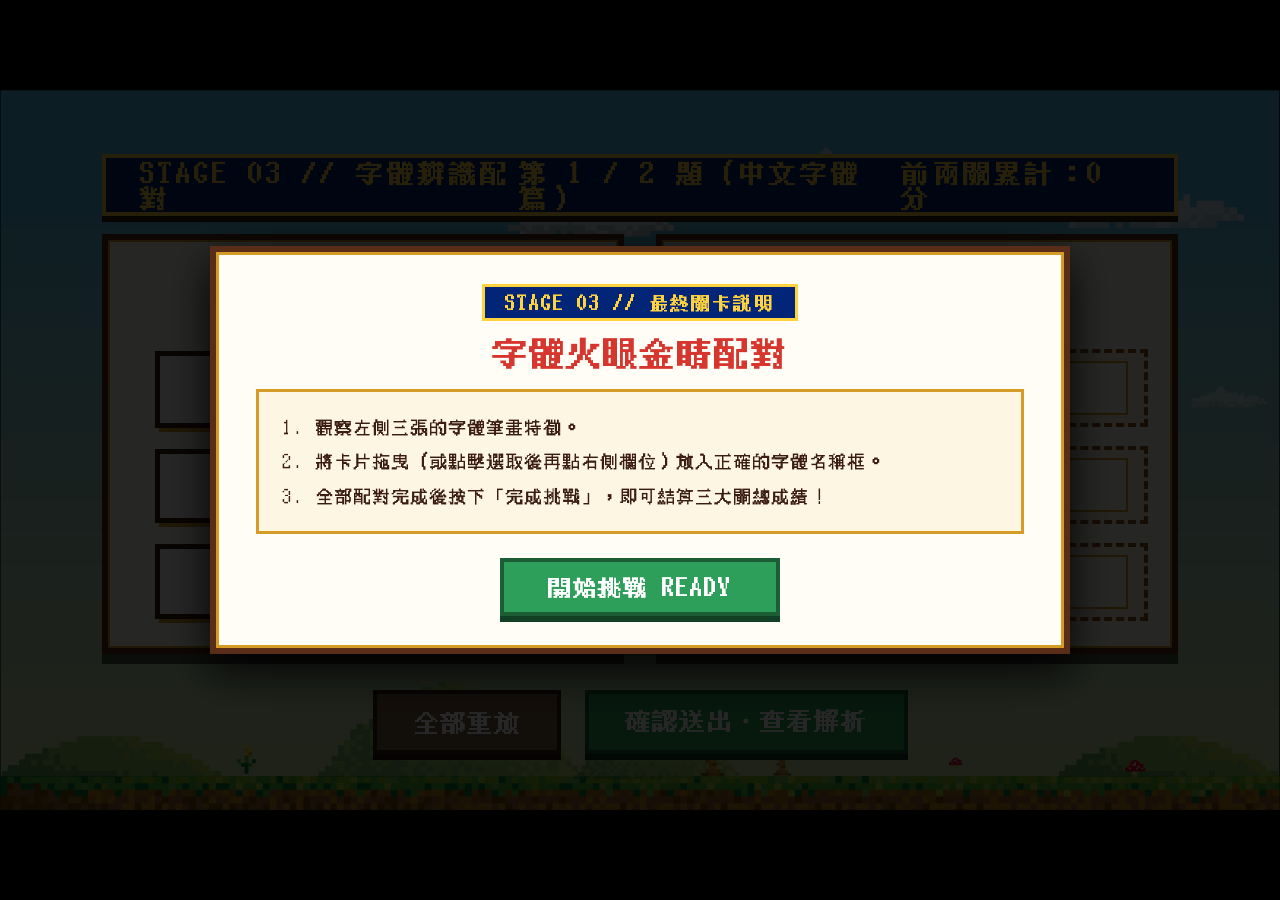
<file: 05/05.html>
<!doctype html>
<html lang="zh-TW">
  <head>
    <meta charset="UTF-8" />
    <meta
      name="viewport"
      content="width=device-width, initial-scale=1.0, maximum-scale=1.0, user-scalable=no, viewport-fit=cover"
    />

    <title>勇闖視傳系</title>
    <link rel="stylesheet" href="../css/style05.css" />
    <link rel="icon" type="image/png" href="../img/小裝飾/Iconeye1.png" />

    <!-- 加入進階字體 Google Fonts -->
  </head>
  <body>
    <audio id="sfx-click" src="../sound/按鈕聲.wav" preload="auto"></audio>
    <audio id="sfx-win" src="../sound/成功音效.mp3" preload="auto"></audio>
    <audio id="sfx-lose" src="../sound/失敗音效.mp3" preload="auto"></audio>
    <audio
      id="stage3-bgm"
      src="../sound/05背景音樂.mp3"
      loop
      preload="auto"
    ></audio>

    <audio id="sfx-correct" src="../sound/correct.mp3" preload="auto"></audio>
    <audio id="sfx-wrong" src="../sound/wrong.wav" preload="auto"></audio>

    <!-- 第三關：關卡說明彈窗 -->
    <div id="font-intro-modal" class="intro-modal-overlay">
      <div class="intro-pixel-box">
        <div class="intro-badge">STAGE 03 // 最終關卡說明</div>
        <h2 class="intro-title">字體火眼金睛配對</h2>
        <div class="intro-rules">
          <p>1. 觀察左側三張的字體筆畫特徵。</p>
          <p>2. 將卡片拖曳（或點擊選取後再點右側欄位）放入正確的字體名稱框。</p>
          <p>3. 全部配對完成後按下「完成挑戰」，即可結算三大關總成績！</p>
        </div>
        <button class="intro-start-btn" onclick="startFontStage()">
          開始挑戰 READY
        </button>
      </div>
    </div>

    <!-- 第三關：字體配對主舞台 -->
    <div class="game-container" id="font-game-stage">
      <div class="stage-header">
        <span>STAGE 03 // 字體辨識配對</span>
        <span id="font-q-progress">第 1 / 2 題（基礎篇）</span>
        <span id="prev-score-tag">前兩關累計：0 分</span>
      </div>

      <div class="font-arena">
        <!-- 左側：三張不同字型的範例卡片 -->
        <div class="left-cards-panel">
          <div class="panel-tag">字體範例卡</div>
          <div class="sub-instruction">拖曳（或點擊）卡片到右側對應名稱</div>
          <div class="draggable-list" id="source-card-list">
            <div
              class="font-sample-card font-jhenghei"
              draggable="true"
              data-font="jhenghei"
            >
              我已經學會設計
            </div>
            <div
              class="font-sample-card font-mingliu"
              draggable="true"
              data-font="mingliu"
            >
              我已經學會設計
            </div>
            <div
              class="font-sample-card font-kai"
              draggable="true"
              data-font="kai"
            >
              我已經學會設計
            </div>
          </div>
        </div>

        <!-- 右側：三個字體名稱放置槽 -->
        <div class="right-targets-panel">
          <div class="panel-tag" style="background: #2b579a">字體名稱框</div>
          <div class="sub-instruction">請將三張卡片全部放入正確欄位</div>
          <div class="drop-zone-list">
            <div class="font-drop-slot" data-target="jhenghei">
              <span class="slot-label">微軟正黑體</span>
              <div class="slot-holder" data-placeholder="拖曳至此處">
                拖曳至此處
              </div>
            </div>
            <div class="font-drop-slot" data-target="mingliu">
              <span class="slot-label">新細明體</span>
              <div class="slot-holder" data-placeholder="拖曳至此處">
                拖曳至此處
              </div>
            </div>
            <div class="font-drop-slot" data-target="kai">
              <span class="slot-label">標楷體</span>
              <div class="slot-holder" data-placeholder="拖曳至此處">
                拖曳至此處
              </div>
            </div>
          </div>
        </div>
      </div>

      <div class="bottom-actions">
        <button
          class="action-pixel-btn btn-reset-cards"
          onclick="resetFontCards()"
        >
          全部重放
        </button>
        <button
          id="font-submit-btn"
          class="action-pixel-btn"
          onclick="submitFontMatching()"
        >
          確認送出・進入第 2 題
        </button>
      </div>
    </div>
    <!-- 👈 就是少了這個 game-container 的結尾標籤！ -->

    <!-- 第三關：每題答完的「正確答案與字體解析彈窗」 -->
    <div
      id="font-explain-modal"
      class="overlay"
      style="display: none; z-index: 995"
    >
      <div class="explain-pixel-box">
        <div class="explain-badge" id="explain-score-badge">
          本題答對：3 / 3 題
        </div>
        <h2 class="explain-title">字體特徵解析</h2>

        <!-- 動態填入三種字體的正確樣子與特色說明 -->
        <div id="explain-list" class="explain-list"></div>

        <button
          id="explain-next-btn"
          class="action-pixel-btn"
          onclick="proceedAfterExplain()"
        >
          繼續下一題
        </button>
      </div>
    </div>

    <!-- 結算中過場動畫 -->
    <div id="calc-modal" class="overlay" style="display: none">
      <div class="calc-box">
        <div class="calc-spinner"></div>
        <h2 class="calc-text">系統結算三大關數據中...</h2>
        <p class="calc-subtext">正在整合選擇題、色彩調校與字體辨識成績</p>
      </div>
    </div>

    <!-- 通關專屬角色動畫影片遮罩 -->
    <div id="win-video-modal" class="win-video-overlay" style="display: none">
      <video id="win-story-video" playsinline preload="auto"></video>
      <button
        id="skip-win-video-btn"
        class="skip-video-btn"
        onclick="finishWinVideo()"
      >
        略過動畫 ▶▶
      </button>
    </div>

    <!-- 通關獎狀畫面 -->
    <div id="success-modal" class="modal-overlay" style="display: none">
      <div id="certificate-capture-area" class="cert-container">
        <img
          src="../img/結算/獎狀底圖.png"
          class="cert-bg"
          alt="異世界逃脫證明書"
        />
        <div id="cert-score-display" class="cert-text score-pos">14/14</div>
        <div id="cert-player-name" class="cert-text name-pos">視傳系勇者</div>
        <img
          id="cert-char-img"
          src="../img/角色/角色1金牌.png"
          class="cert-char"
          alt="通關角色"
        />

        <!-- 👇 只保留這一個有 muted 的 camera-box，把下面重複的那一個刪掉！ -->
        <div class="camera-box">
          <video id="player-webcam" autoplay playsinline muted></video>
          <canvas id="photo-canvas" style="display: none"></canvas>
          <div id="win-cam-countdown" class="cam-countdown-overlay"></div>
        </div>

        <img src="../img/結算/皇冠.png" class="cert-crown" alt="皇冠" />

        <button id="snap-btn" class="img-btn snap-pos" onclick="takeSnapshot()">
          <img src="../img/結算/拍照按鈕.png" alt="拍照" />
        </button>
        <button
          id="retake-btn"
          class="img-btn snap-pos"
          onclick="retakePhoto()"
          style="display: none"
        >
          <img src="../img/結算/拍照按鈕.png" alt="重拍" />
        </button>

        <button class="img-btn share-pos" onclick="shareResult()">
          <img src="../img/結算/分享按鈕.png" alt="分享逃脫結果" />
        </button>
        <button class="img-btn restart-pos" onclick="restartWholeGame()">
          <img src="../img/結算/再玩一次按鈕.png" alt="再玩一次" />
        </button>
      </div>
    </div>

    <!-- 挑戰失敗兩階段畫面（已刪除重複的舊版 fail-intro-modal） -->
    <div
      id="fail-intro-modal"
      class="blue-fail-fullscreen"
      style="display: none"
    >
      <img
        src="../img/結算/失敗背景圖.png"
        class="blue-bg-cover"
        alt="失敗畫面"
      />
    </div>

    <div
      id="fail-modal"
      class="modal-overlay fail-bg-screen"
      style="display: none"
    >
      <div id="residence-capture-area" class="cert-container">
        <img
          src="../img/結算/失敗獎狀底圖.png"
          class="cert-bg"
          alt="異世界永久居留證"
        />
        <div id="fail-score-display" class="cert-text score-pos">0/14</div>
        <div id="fail-player-name" class="cert-text name-pos">視傳系留級生</div>
        <img
          id="fail-char-img"
          src="../img/角色/角色1哭哭.png"
          class="cert-char"
          alt="滯留角色"
        />

        <div class="camera-box">
          <video id="fail-webcam" autoplay playsinline muted></video>
          <canvas id="fail-photo-canvas" style="display: none"></canvas>
        </div>
        <img src="../img/結算/膠帶.png" class="fail-tape-deco" alt="膠帶裝飾" />

        <button
          id="fail-snap-btn"
          class="img-btn snap-pos"
          onclick="takeFailSnapshot()"
        >
          <img src="../img/結算/拍照按鈕.png" alt="拍照" />
        </button>
        <button
          id="fail-retake-btn"
          class="img-btn snap-pos"
          onclick="retakeFailPhoto()"
          style="display: none"
        >
          <img src="../img/結算/拍照按鈕.png" alt="重拍" />
        </button>

        <button class="img-btn share-pos" onclick="shareFailResult()">
          <img src="../img/結算/分享按鈕.png" alt="分享居留證" />
        </button>
        <button class="img-btn restart-pos" onclick="restartFromStage1()">
          <img src="../img/結算/再玩一次按鈕.png" alt="再玩一次" />
        </button>
      </div>
    </div>

    <!-- 掃描 QR Code 下載獎狀／居留證彈窗 -->
    <div
      id="qr-share-modal"
      class="overlay"
      style="display: none; z-index: 9999"
    >
      <div class="qr-pixel-box">
        <div class="qr-badge">SCAN TO SAVE // 專屬紀念卡</div>
        <h2 id="qr-modal-title" class="qr-title">掃描 QR Code 儲存至手機</h2>
        <div id="qr-loading-box" class="qr-loading">
          <div
            class="calc-spinner"
            style="width: 44px; height: 44px; margin: 16px auto"
          ></div>
          <p>正在生成專屬高畫質紀念圖...</p>
        </div>
        <div
          id="qrcode-canvas-box"
          class="qr-code-frame"
          style="display: none"
        ></div>
        <p id="qr-modal-hint" class="qr-hint">
          請打開手機相機掃描上方條碼，長按圖片即可儲存！
        </p>
        <button class="action-pixel-btn" onclick="closeQrModal()">
          關閉視窗
        </button>
      </div>
    </div>

    <script>
      const sfxClick = document.getElementById("sfx-click");
      const stage3Bgm = document.getElementById("stage3-bgm");
      const sfxCorrect = document.getElementById("sfx-correct");
      const sfxWrong = document.getElementById("sfx-wrong");

      if (stage3Bgm) stage3Bgm.volume = 0.3;

      const sourceList = document.getElementById("source-card-list");
      const cards = document.querySelectorAll(".font-sample-card");
      const dropSlots = document.querySelectorAll(".font-drop-slot");

      // 讀取前兩關分數
      const s1 = Number(localStorage.getItem("stage1Score")) || 0;
      const s2 = Number(localStorage.getItem("stage2Score")) || 0;
      const prevScoreTag = document.getElementById("prev-score-tag");
      if (prevScoreTag) {
        prevScoreTag.textContent = `前兩關累計：${s1 + s2} 分`;
      }

      // 點擊「開始挑戰 READY」
      function startFontStage() {
        if (sfxClick) {
          sfxClick.currentTime = 0;
          sfxClick.play().catch(() => {});
        }
        if (stage3Bgm) {
          stage3Bgm.play().catch(() => {});
        }
        const introModal = document.getElementById("font-intro-modal");
        if (introModal) introModal.style.display = "none";
      }

      // 兩題字體題庫：第 1 題中文 PNG 圖，第 2 題英文 PNG 圖
      const fontRounds = [
        {
          progressLabel: "第 1 / 2 題（中文字體篇）",
          btnLabel: "確認送出・查看解析",
          nextActionLabel: "進入第 2 題（英文字體篇）",
          items: [
            {
              id: "noto-sans",
              label: "思源黑體",
              imgSrc: "../img/字體題/思源黑體.png",
              desc: "現代標準黑體：字面飽滿方正、橫豎筆畫末端完全平切，觀察「設」的言字旁第一筆為斜點。",
            },
            {
              id: "jhenghei",
              label: "微軟正黑體",
              imgSrc: "../img/字體題/微軟正黑體.png",
              desc: "螢幕介面黑體：中宮較為緊湊修長、字重偏輕，「設」的言字旁第一筆為橫畫，筆畫轉折俐落。",
            },
            {
              id: "songti",
              label: "宋體",
              imgSrc: "../img/字體題/宋體.png",
              desc: "經典襯線宋體：橫細直粗、橫畫末端帶有明顯三角形「襯線（頓點）」，充滿人文印刷書卷氣息。",
            },
          ],
        },
        {
          progressLabel: "第 2 / 2 題（英文字體篇）",
          btnLabel: "完成挑戰・查看解析",
          nextActionLabel: "前往三大關總結算",
          items: [
            {
              id: "times",
              label: "Times New Roman",
              imgSrc: "../img/字體題/TimesNewRoman.png",
              desc: "過渡期襯線體：字母末端帶有明顯的三角形襯線（Serif）與弧形托架，筆畫粗細對比適中。",
            },
            {
              id: "helvetica",
              label: "Helvetica",
              imgSrc: "../img/字體題/Helvetica.png",
              desc: "現代主義無襯線體：無任何襯線裝飾、線條粗細均勻純粹，大寫「I」為單純一豎、切角水平俐落。",
            },
            {
              id: "didot",
              label: "Didot",
              imgSrc: "../img/字體題/Didot.png",
              desc: "現代時尚襯線體：垂直主幹極粗、水平橫線與平直襯線如髮絲般極細，明暗對比最為強烈。",
            },
          ],
        },
      ];

      let currentFontRound = 0;
      let totalStage3Score = 0;
      let draggedCard = null;
      let selectedCardForTap = null;

      // 載入指定題目：左邊放圖片、右邊放字體名稱並洗牌
      function loadFontRound(roundIndex) {
        const roundData = fontRounds[roundIndex];
        const progressEl = document.getElementById("font-q-progress");
        const submitBtnEl = document.getElementById("font-submit-btn");
        if (progressEl) progressEl.textContent = roundData.progressLabel;
        if (submitBtnEl) submitBtnEl.textContent = roundData.btnLabel;

        cards.forEach((c) => {
          c.classList.remove("selected-card");
          sourceList.appendChild(c);
        });
        dropSlots.forEach((slot) => {
          const holder = slot.querySelector(".slot-holder");
          holder.textContent = holder.dataset.placeholder;
        });
        selectedCardForTap = null;

        roundData.items.forEach((item, idx) => {
          const card = cards[idx];
          card.className = "font-sample-card";
          card.dataset.font = item.id;
          card.innerHTML = `<img src="${item.imgSrc}" class="font-card-img" alt="${item.label}" />`;

          const slot = dropSlots[idx];
          slot.dataset.target = item.id;
          slot.querySelector(".slot-label").textContent = item.label;
        });

        const cardArr = Array.from(cards);
        cardArr.sort(() => Math.random() - 0.5);
        cardArr.forEach((c) => sourceList.appendChild(c));
      }

      // 綁定卡片拖曳與點擊
      cards.forEach((card) => {
        card.addEventListener("dragstart", (e) => {
          draggedCard = card;
          if (e.dataTransfer) {
            e.dataTransfer.setData("text/plain", card.dataset.font);
            e.dataTransfer.effectAllowed = "move";
          }
        });
        card.addEventListener("click", (e) => {
          e.stopPropagation();
          if (sfxClick) {
            sfxClick.currentTime = 0;
            sfxClick.play().catch(() => {});
          }
          cards.forEach((c) => c.classList.remove("selected-card"));
          selectedCardForTap = card;
          card.classList.add("selected-card");
        });
      });

      function placeCardIntoSlot(slot, cardToPlace) {
        if (!cardToPlace) return;
        const holder = slot.querySelector(".slot-holder");
        const existingCard = holder.querySelector(".font-sample-card");
        if (existingCard && existingCard !== cardToPlace) {
          sourceList.appendChild(existingCard);
        }
        const oldParent = cardToPlace.parentElement;
        if (oldParent && oldParent.classList.contains("slot-holder")) {
          oldParent.textContent = oldParent.dataset.placeholder;
        }
        holder.textContent = "";
        holder.appendChild(cardToPlace);
        cardToPlace.classList.remove("selected-card");
        selectedCardForTap = null;
        if (sfxClick) {
          sfxClick.currentTime = 0;
          sfxClick.play().catch(() => {});
        }
      }

      dropSlots.forEach((slot) => {
        slot.addEventListener("dragover", (e) => {
          e.preventDefault();
          slot.classList.add("drag-over");
        });
        slot.addEventListener("dragleave", () => {
          slot.classList.remove("drag-over");
        });
        slot.addEventListener("drop", (e) => {
          e.preventDefault();
          slot.classList.remove("drag-over");
          placeCardIntoSlot(slot, draggedCard);
          draggedCard = null;
        });
        slot.addEventListener("click", () => {
          if (selectedCardForTap) placeCardIntoSlot(slot, selectedCardForTap);
        });
      });

      function resetFontCards() {
        if (sfxClick) {
          sfxClick.currentTime = 0;
          sfxClick.play().catch(() => {});
        }
        cards.forEach((c) => {
          c.classList.remove("selected-card");
          sourceList.appendChild(c);
        });
        dropSlots.forEach((slot) => {
          const holder = slot.querySelector(".slot-holder");
          holder.textContent = holder.dataset.placeholder;
        });
        selectedCardForTap = null;
      }

      // 送出當前題目 -> 顯示答對/答錯音效與圖片解析彈窗
      function submitFontMatching() {
        let placedCount = 0;
        let roundScore = 0;
        const userResultMap = {};
        const roundData = fontRounds[currentFontRound];

        dropSlots.forEach((slot) => {
          const targetFontId = slot.dataset.target;
          const placedCard = slot.querySelector(".font-sample-card");

          if (placedCard) {
            placedCount++;
            const userFontId = placedCard.dataset.font;
            const isCorrect = userFontId === targetFontId; // 👈 已補上這行對錯判定！

            if (isCorrect) roundScore++;

            const userFontObj = roundData.items.find(
              (i) => i.id === userFontId,
            );
            userResultMap[targetFontId] = {
              isCorrect: isCorrect,
              userLabel: userFontObj ? userFontObj.label : "未知",
            };
          }
        });

        if (placedCount < 3) {
          alert("請先將左邊 3 張字體圖片都放進右邊對應框內！");
          return;
        }

        // 全對（3 個全對）播放答對音效；只要錯 1 個以上就播放答錯音效
        if (roundScore === 3) {
          if (sfxCorrect) {
            sfxCorrect.volume = 0.75;
            sfxCorrect.currentTime = 0;
            sfxCorrect.play().catch(() => {});
          }
        } else {
          if (sfxWrong) {
            sfxWrong.volume = 0.7;
            sfxWrong.currentTime = 0;
            sfxWrong.play().catch(() => {});
          }
        }

        totalStage3Score += roundScore;

        document.getElementById("explain-score-badge").textContent =
          `本題答對：${roundScore} / 3 題`;
        document.getElementById("explain-next-btn").textContent =
          roundData.nextActionLabel;

        const explainList = document.getElementById("explain-list");
        explainList.innerHTML = roundData.items
          .map((item) => {
            const res = userResultMap[item.id];
            const statusClass = res.isCorrect
              ? "status-correct"
              : "status-wrong";
            const statusBadge = res.isCorrect
              ? `<span class="ans-tag tag-correct">✔ 答對了</span>`
              : `<span class="ans-tag tag-wrong">✘ 答錯（你放成：${res.userLabel}）</span>`;

            return `
              <div class="explain-item ${statusClass}">
                <div class="explain-sample-box">
                  <img src="${item.imgSrc}" class="explain-sample-img" alt="${item.label}" />
                </div>
                <div class="explain-text-group">
                  <div class="explain-header-row">
                    <span class="explain-font-name">${item.label}</span>
                    ${statusBadge}
                  </div>
                  <div class="explain-font-desc">${item.desc}</div>
                </div>
              </div>
            `;
          })
          .join("");

        document.getElementById("font-explain-modal").style.display = "flex";
      }

      // 點擊解析彈窗「繼續」按鈕 -> 切第 2 題或總結算
      function proceedAfterExplain() {
        if (sfxClick) {
          sfxClick.currentTime = 0;
          sfxClick.play().catch(() => {});
        }
        document.getElementById("font-explain-modal").style.display = "none";

        if (currentFontRound === 0) {
          currentFontRound = 1;
          loadFontRound(1);
          return;
        }

        if (stage3Bgm) {
          stage3Bgm.pause();
          stage3Bgm.currentTime = 0;
        }

        const totalQuestions = 14;
        const totalScore = s1 + s2 + totalStage3Score;
        const passThreshold = 8;

        const gameStage = document.getElementById("font-game-stage");
        if (gameStage) gameStage.style.display = "none";

        const calcModal = document.getElementById("calc-modal");
        if (calcModal) calcModal.style.display = "flex";

        const resultCharacterMap = {
          "角色 1": "../img/角色/角色1金牌.png",
          "角色 2": "../img/角色/角色2金牌.png",
          "角色 3": "../img/角色/角色3金牌.png",
          角色1: "../img/角色/角色1金牌.png",
          角色2: "../img/角色/角色2金牌.png",
          角色3: "../img/角色/角色3金牌.png",
        };

        setTimeout(() => {
          if (calcModal) calcModal.style.display = "none";

          const savedName = localStorage.getItem("playerName") || "視傳系勇者";
          const savedChar =
            localStorage.getItem("selectedCharacter") || "角色 1";
          const sfxWin = document.getElementById("sfx-win");
          const sfxLose = document.getElementById("sfx-lose");

          if (totalScore >= passThreshold) {
            // 1. 請將這裡的路徑改成 VS Code 左側資料夾裡「一模一樣的資料夾與檔名」
            const winVideoMap = {
              "角色 1": "../video/角色1通關.mp4",
              "角色 2": "../video/角色2通關.mp4",
              "角色 3": "../video/角色3通關.mp4",
              角色1: "../video/角色1通關.mp4",
              角色2: "../video/角色2通關.mp4",
              角色3: "../video/角色3通關.mp4",
            };

            const videoModal = document.getElementById("win-video-modal");
            const storyVideo = document.getElementById("win-story-video");
            const videoSrc = winVideoMap[savedChar] || "../video/角色1通關.mp4";

            if (videoModal && storyVideo) {
              storyVideo.src = videoSrc;
              storyVideo.onerror = () => {
                alert("找不到影片檔案，請檢查路徑是否正確：\n" + videoSrc);
                finishWinVideo();
              };
              videoModal.style.display = "flex";

              storyVideo.onended = () => {
                finishWinVideo();
              };

              storyVideo.play().catch(() => {
                storyVideo.muted = true;
                storyVideo.play().catch(() => {
                  finishWinVideo();
                });
              });
            } else {
              alert("找不到 win-video-modal，請確認 HTML 有貼上影片區塊！");
              finishWinVideo();
            }
          } else {
            // 2. 挑戰失敗：播放失敗居留證音樂
            if (sfxLose) {
              sfxLose.volume = 0.75;
              sfxLose.currentTime = 0;
              sfxLose.play().catch(() => {});
            }

            const failScoreEl = document.getElementById("fail-score-display");
            const failNameEl = document.getElementById("fail-player-name");
            const failCharImg = document.getElementById("fail-char-img");
            const failIntro = document.getElementById("fail-intro-modal");
            const failModal = document.getElementById("fail-modal");

            if (failScoreEl)
              failScoreEl.textContent = `${totalScore}/${totalQuestions}`;
            if (failNameEl) failNameEl.textContent = savedName;

            /// 補回失敗角色圖對照表，解除 ReferenceError 卡死！
            const failCharacterMap = {
              "角色 1": "../img/角色/角色1哭哭.png",
              "角色 2": "../img/角色/角色2哭哭.png",
              "角色 3": "../img/角色/角色3哭哭.png",
              角色1: "../img/角色/角色1哭哭.png",
              角色2: "../img/角色/角色2哭哭.png",
              角色3: "../img/角色/角色3哭哭.png",
            };

            if (failCharImg && failCharacterMap[savedChar]) {
              failCharImg.src = failCharacterMap[savedChar];
            }

            if (failIntro) failIntro.style.display = "block";
            if (failModal) {
              failModal.style.display = "flex";
              if (typeof startFailWebcam === "function") startFailWebcam();
            }
          }
        }, 1000);
      }
      let webcamStream = null;
      let isCountingSnap = false; // 防止倒數期間重複連點按鈕

      // 通關影片播完（或點擊略過）後：關閉影片、播放通關音效並開啟獎狀與鏡頭
      function finishWinVideo() {
        const videoModal = document.getElementById("win-video-modal");
        const storyVideo = document.getElementById("win-story-video");

        if (storyVideo) {
          storyVideo.pause();
          storyVideo.onended = null;
        }
        if (videoModal) {
          videoModal.style.display = "none";
        }

        const savedName = localStorage.getItem("playerName") || "視傳系勇者";
        const savedChar = localStorage.getItem("selectedCharacter") || "角色 1";
        const sfxWin = document.getElementById("sfx-win");

        // 重新計算總分與角色對照表（解決跨函式找不到 totalScore / resultCharacterMap 導致黑屏的 Bug！）
        const finalTotalQuestions = 14;
        const finalTotalScore = s1 + s2 + totalStage3Score;
        const winCharacterMap = {
          "角色 1": "../img/角色/角色1金牌.png",
          "角色 2": "../img/角色/角色2金牌.png",
          "角色 3": "../img/角色/角色3金牌.png",
          角色1: "../img/角色/角色1金牌.png",
          角色2: "../img/角色/角色2金牌.png",
          角色3: "../img/角色/角色3金牌.png",
        };

        if (sfxWin) {
          sfxWin.volume = 0.8;
          sfxWin.currentTime = 0;
          sfxWin.play().catch(() => {});
        }

        const nameEl = document.getElementById("cert-player-name");
        const scoreEl = document.getElementById("cert-score-display");
        const certCharImg = document.getElementById("cert-char-img");
        const successModal = document.getElementById("success-modal");

        if (nameEl) nameEl.textContent = savedName;
        if (scoreEl)
          scoreEl.textContent = `${finalTotalScore}/${finalTotalQuestions}`;
        if (certCharImg && winCharacterMap[savedChar]) {
          certCharImg.src = winCharacterMap[savedChar];
        }
        if (successModal) successModal.style.display = "flex";
        startWebcam();
      }

      // 通關獎狀：開啟鏡頭即時預覽（修正無畫面問題）
      function startWebcam() {
        const video = document.getElementById("player-webcam");
        const canvas = document.getElementById("photo-canvas");
        if (!video) return;

        video.style.display = "block";
        if (canvas) canvas.style.display = "none";

        if (navigator.mediaDevices && navigator.mediaDevices.getUserMedia) {
          navigator.mediaDevices
            .getUserMedia({ video: { facingMode: "user" }, audio: false })
            .then((stream) => {
              webcamStream = stream;
              video.srcObject = stream;
              video.muted = true; // 確保靜音以符合瀏覽器自動預覽政策
              video.play().catch((e) => console.warn("預覽播放提醒：", e));
            })
            .catch((err) => {
              console.error("通關獎狀鏡頭開啟失敗：", err);
            });
        }
      }

      // 2. 失敗居留證：一進入頁面立刻開啟即時鏡頭預覽
      function startFailWebcam() {
        const video = document.getElementById("fail-webcam");
        const canvas = document.getElementById("fail-photo-canvas");
        if (!video) return;

        video.style.display = "block";
        if (canvas) canvas.style.display = "none";

        if (navigator.mediaDevices && navigator.mediaDevices.getUserMedia) {
          navigator.mediaDevices
            .getUserMedia({ video: { facingMode: "user" }, audio: false })
            .then((stream) => {
              webcamStream = stream;
              video.srcObject = stream;
              video.play().catch(() => {});
            })
            .catch(() => {});
        }
      }

      // 共用「3 ➔ 2 ➔ 1 倒數自拍」（JS 直接在鏡頭框內生成最上層倒數，100% 必顯示！）
      function runCountdownAndCapture(isFail) {
        if (isCountingSnap) return;

        const video = document.getElementById(
          isFail ? "fail-webcam" : "player-webcam",
        );
        const canvas = document.getElementById(
          isFail ? "fail-photo-canvas" : "photo-canvas",
        );
        const snapBtn = document.getElementById(
          isFail ? "fail-snap-btn" : "snap-btn",
        );
        const retakeBtn = document.getElementById(
          isFail ? "fail-retake-btn" : "retake-btn",
        );

        if (!video || !canvas) return;
        const camBox = video.parentElement; // 直接抓包住鏡頭的 .camera-box

        // 動態建立並強制置頂的倒數遮罩（不依賴任何外部 HTML 或 CSS）
        let countEl = camBox.querySelector(".js-live-countdown");
        if (!countEl) {
          countEl = document.createElement("div");
          countEl.className = "js-live-countdown";
          Object.assign(countEl.style, {
            position: "absolute",
            inset: "0",
            display: "flex",
            justifyContent: "center",
            alignItems: "center",
            backgroundColor: "rgba(0, 0, 0, 0.45)",
            color: "#ffd23f",
            fontSize: "54px",
            fontWeight: "bold",
            textShadow: "0 4px 0 #002376, 0 0 15px #000",
            zIndex: "99999",
            pointerEvents: "none",
          });
          camBox.appendChild(countEl);
        }

        isCountingSnap = true;
        let sec = 3;

        function showNumber(num) {
          if (sfxClick) {
            sfxClick.currentTime = 0;
            sfxClick.play().catch(() => {});
          }
          countEl.style.display = "flex";
          countEl.textContent = num;
        }

        showNumber(sec);

        const timer = setInterval(() => {
          sec--;
          if (sec > 0) {
            showNumber(sec);
          } else {
            clearInterval(timer);
            countEl.style.display = "none";

            // 倒數結束：執行快門定格拍照（含水平鏡像矯正）
            const w = video.videoWidth || 400;
            const h = video.videoHeight || 400;
            canvas.width = w;
            canvas.height = h;
            const ctx = canvas.getContext("2d");

            ctx.save();
            ctx.translate(w, 0);
            ctx.scale(-1, 1);
            ctx.drawImage(video, 0, 0, w, h);
            ctx.restore();

            if (isFail) {
              try {
                const imgData = ctx.getImageData(0, 0, w, h);
                const data = imgData.data;
                for (let i = 0; i < data.length; i += 4) {
                  let gray =
                    0.299 * data[i] + 0.587 * data[i + 1] + 0.114 * data[i + 2];
                  gray = Math.max(0, Math.min(255, (gray - 128) * 1.15 + 128));
                  data[i] = data[i + 1] = data[i + 2] = gray;
                }
                ctx.putImageData(imgData, 0, 0);
              } catch (e) {}
            }

            video.style.display = "none";
            canvas.style.display = "block";
            if (snapBtn) snapBtn.style.display = "none";
            if (retakeBtn) retakeBtn.style.display = "inline-block";
            isCountingSnap = false;
          }
        }, 1000);
      }

      // 綁定通關獎狀與失敗居留證的拍照／重拍按鈕
      function takeSnapshot() {
        runCountdownAndCapture(false);
      }

      function retakePhoto() {
        if (isCountingSnap) return;
        if (sfxClick) {
          sfxClick.currentTime = 0;
          sfxClick.play().catch(() => {});
        }
        document.getElementById("photo-canvas").style.display = "none";
        const video = document.getElementById("player-webcam");
        video.style.display = "block";
        video.play().catch(() => {});
        document.getElementById("retake-btn").style.display = "none";
        document.getElementById("snap-btn").style.display = "inline-block";
      }

      function takeFailSnapshot() {
        runCountdownAndCapture(true);
      }

      function retakeFailPhoto() {
        if (isCountingSnap) return;
        if (sfxClick) {
          sfxClick.currentTime = 0;
          sfxClick.play().catch(() => {});
        }
        document.getElementById("fail-photo-canvas").style.display = "none";
        const video = document.getElementById("fail-webcam");
        video.style.display = "block";
        video.play().catch(() => {});
        document.getElementById("fail-retake-btn").style.display = "none";
        document.getElementById("fail-snap-btn").style.display = "inline-block";
      }

      // 完整保留的三個重新挑戰按鈕函式
      function retryQuizOnly() {
        window.location.reload();
      }

      function restartFromStage1() {
        window.location.href = "../03/03.html";
      }

      function restartWholeGame() {
        window.location.href = "../01/01.html";
      }
      const IMGBB_API_KEY = "806ad817e6a39f91c149d04bc46463b3";

      async function generateAndShowQrCode(captureElementId, titleText) {
        if (sfxClick) {
          sfxClick.currentTime = 0;
          sfxClick.play().catch(() => {});
        }

        const isFail = captureElementId === "residence-capture-area";
        const modal = document.getElementById("qr-share-modal");
        const loadingBox = document.getElementById("qr-loading-box");
        const qrBox = document.getElementById("qrcode-canvas-box");
        const titleEl = document.getElementById("qr-modal-title");
        const hintEl = document.getElementById("qr-modal-hint");

        if (titleEl) titleEl.textContent = titleText;
        if (loadingBox) loadingBox.style.display = "block";
        if (qrBox) {
          qrBox.style.display = "none";
          qrBox.innerHTML = "";
        }
        if (hintEl) hintEl.textContent = "正在生成專屬 QR Code，請稍候...";
        if (modal) modal.style.display = "flex";

        // 1. 使用瀏覽器原生 Canvas 合成證書（統一使用 containerRect 變數）
        const outCanvas = document.createElement("canvas");
        const bgImg = document.querySelector(`#${captureElementId} .cert-bg`);
        const rawW = (bgImg && bgImg.naturalWidth) || 1200;
        const rawH = (bgImg && bgImg.naturalHeight) || 850;
        const w = 960;
        const h = Math.round((rawH / rawW) * w);
        outCanvas.width = w;
        outCanvas.height = h;
        const ctx = outCanvas.getContext("2d");

        if (bgImg && bgImg.complete) {
          ctx.drawImage(bgImg, 0, 0, w, h);
        }

        const containerRect = document
          .getElementById(captureElementId)
          .getBoundingClientRect();

        // 畫上自拍照片或鏡頭畫面（改用 offset 原始座標 + cover 置中裁切，手機與電腦 100% 不跑位）
        const containerEl = document.getElementById(captureElementId);
        const cw = containerEl ? containerEl.offsetWidth : 0;
        const ch = containerEl ? containerEl.offsetHeight : 0;

        const photoCanvas = document.getElementById(
          isFail ? "fail-photo-canvas" : "photo-canvas",
        );
        const videoEl = document.getElementById(
          isFail ? "fail-webcam" : "player-webcam",
        );
        const camBox = containerEl
          ? containerEl.querySelector(".camera-box")
          : null;

        if (camBox && cw > 0 && ch > 0) {
          let boxX = camBox.offsetLeft;
          let boxY = camBox.offsetTop;
          const boxW = camBox.offsetWidth;
          const boxH = camBox.offsetHeight;

          const tr = getComputedStyle(camBox).transform;
          if (tr && tr !== "none") {
            const matrix = new DOMMatrix(tr);
            boxX += matrix.m41;
            boxY += matrix.m42;
          }

          // 👇 匯出圖片專用：自拍照片（鏡頭框）位置與大小微調（百分比）
          const camOffsetX = 0.015; // 負數＝往左移，正數＝往右移（例如 -0.01 代表往左 1%）
          const camOffsetY = 0.0; // 負數＝往上移，正數＝往下移（例如 -0.01 代表往上 1%）
          const camScaleW = 1.0; // 寬度縮放比例（1.0＝原尺寸，0.95＝縮小 5%，1.05＝放大 5%）
          const camScaleH = 1.0; // 高度縮放比例（1.0＝原尺寸，0.95＝縮小 5%，1.05＝放大 5%）

          const destX = (boxX / cw + camOffsetX) * w;
          const destY = (boxY / ch + camOffsetY) * h;
          const destW = (boxW / cw) * camScaleW * w;
          const destH = (boxH / ch) * camScaleH * h;

          const srcEl =
            photoCanvas && photoCanvas.style.display !== "none"
              ? photoCanvas
              : videoEl && videoEl.readyState >= 2
                ? videoEl
                : null;

          if (srcEl) {
            const srcW = srcEl.videoWidth || srcEl.width || 400;
            const srcH = srcEl.videoHeight || srcEl.height || 400;

            const srcRatio = srcW / srcH;
            const destRatio = destW / destH;
            let sx = 0,
              sy = 0,
              sWidth = srcW,
              sHeight = srcH;

            if (srcRatio > destRatio) {
              sWidth = srcH * destRatio;
              sx = (srcW - sWidth) / 2;
            } else {
              sHeight = srcW / destRatio;
              sy = (srcH - sHeight) / 2;
            }

            ctx.drawImage(
              srcEl,
              sx,
              sy,
              sWidth,
              sHeight,
              destX,
              destY,
              destW,
              destH,
            );
          }
        }

        // 畫上角色圖與皇冠／膠帶（共用上方的 containerEl、cw、ch）
        const charImg = document.getElementById(
          isFail ? "fail-char-img" : "cert-char-img",
        );
        const decoImg = containerEl.querySelector(
          isFail ? ".fail-tape-deco" : ".cert-crown",
        );

        [charImg, decoImg].forEach((imgEl) => {
          if (imgEl && imgEl.complete && imgEl.naturalWidth > 0 && cw > 0) {
            let boxX = imgEl.offsetLeft;
            let boxY = imgEl.offsetTop;
            const boxW = imgEl.offsetWidth;
            const boxH = imgEl.offsetHeight;

            const tr = getComputedStyle(imgEl).transform;
            if (tr && tr !== "none") {
              const matrix = new DOMMatrix(tr);
              boxX += matrix.m41;
              boxY += matrix.m42;
            }

            const imgRatio = imgEl.naturalWidth / imgEl.naturalHeight;
            const boxRatio = boxW / boxH;
            let drawW = boxW;
            let drawH = boxH;
            let offsetX = 0;
            let offsetY = 0;

            if (imgRatio > boxRatio) {
              drawH = boxW / imgRatio;
              offsetY = (boxH - drawH) / 2;
            } else {
              drawW = boxH * imgRatio;
              offsetX = (boxW - drawW) / 2;
            }

            ctx.drawImage(
              imgEl,
              ((boxX + offsetX) / cw) * w,
              ((boxY + offsetY) / ch) * h,
              (drawW / cw) * w,
              (drawH / ch) * h,
            );
          }
        });

        // 畫上玩家名字與總分（含匯出圖片專用微調座標，可自由調整到一像素不差）
        const nameEl = document.getElementById(
          isFail ? "fail-player-name" : "cert-player-name",
        );
        const scoreEl = document.getElementById(
          isFail ? "fail-score-display" : "cert-score-display",
        );

        const textItems = [
          {
            el: scoreEl,
            // 格式：isFail ? 失敗居留證數值(已調好不動) : 通關成功獎狀數值(改這裡)
            offsetX: isFail ? -0.015 : -0.012, // 👈 改冒號後面的數字，單獨調「成功獎狀」題數左右（負數往左、正數往右）
            offsetY: isFail ? -0.001 : -0.001, // 👈 改冒號後面的數字，單獨調「成功獎狀」題數上下（負數往上、正數往下）
            letterSpacing: "2px",
          },
          {
            el: nameEl,
            offsetX: isFail ? -0.015 : -0.015, // 👈 改冒號後面的數字，單獨調「成功獎狀」名字左右
            offsetY: isFail ? -0.0002 : -0.0001, // 👈 改冒號後面的數字，單獨調「成功獎狀」名字上下
            letterSpacing: "3px",
          },
        ];

        textItems.forEach(({ el: txtEl, offsetX, offsetY, letterSpacing }) => {
          if (txtEl && containerRect.width > 0) {
            const r = txtEl.getBoundingClientRect();
            const style = getComputedStyle(txtEl);

            const align = style.textAlign === "center" ? "center" : "left";
            const baseX =
              align === "center"
                ? (r.left + r.width / 2 - containerRect.left) /
                  containerRect.width
                : (r.left - containerRect.left) / containerRect.width;
            const baseY =
              (r.top + r.height / 2 - containerRect.top) / containerRect.height;

            // 套用百分比微調偏移量
            const drawX = (baseX + offsetX) * w;
            const drawY = (baseY + offsetY) * h;

            const fontSize = Math.round(
              (parseFloat(style.fontSize) / containerRect.width) * w,
            );
            ctx.font = `${style.fontWeight || "bold"} ${fontSize}px ${style.fontFamily || "sans-serif"}`;
            ctx.fillStyle = style.color || "#3b1e10";
            ctx.textAlign = align;
            ctx.textBaseline = "middle";

            // 套用字距設定，畫完後自動歸零以免影響其他文字
            ctx.letterSpacing = letterSpacing || "0px";
            ctx.fillText(txtEl.textContent.trim(), drawX, drawY);
            ctx.letterSpacing = "0px";
          }
        });
        // 壓縮成高畫質 JPEG 加速上傳（1 秒內秒傳）
        const dataUrl = outCanvas.toDataURL("image/jpeg", 0.92);

        try {
          if (!navigator.onLine) throw new Error("離線模式");

          const controller = new AbortController();
          const timeoutId = setTimeout(() => controller.abort(), 8000);

          // 組合正確的 ImgBB 上傳網址（避免自動縮短）
          const uploadUrl = [
            "https://",
            "api.imgbb.com",
            "/1/upload?key=",
            IMGBB_API_KEY,
          ].join("");

          const formData = new FormData();
          formData.append("image", dataUrl.split(",")[1]);

          const response = await fetch(uploadUrl, {
            method: "POST",
            body: formData,
            signal: controller.signal,
          });
          clearTimeout(timeoutId);
          const result = await response.json();

          if (result && result.success && result.data && result.data.url) {
            // 組合正確的 QR Code 條碼產生器網址
            const qrApiBase = [
              "https://",
              "api.qrserver.com",
              "/v1/create-qr-code/?size=210x210&color=002376&data=",
            ].join("");

            const qrApiImg = document.createElement("img");
            qrApiImg.src = qrApiBase + encodeURIComponent(result.data.url);
            qrApiImg.alt = "掃描下載證書 QR Code";
            qrApiImg.style.width = "210px";
            qrApiImg.style.height = "210px";

            if (loadingBox) loadingBox.style.display = "none";
            if (qrBox) {
              qrBox.style.display = "block";
              qrBox.appendChild(qrApiImg);
            }
            if (hintEl) {
              hintEl.textContent =
                "請打開手機相機掃描上方條碼，長按圖片即可儲存！";
            }
          } else {
            throw new Error("圖床回傳錯誤");
          }
        } catch (err) {
          console.warn("改用本機直接下載：", err);
          if (loadingBox) loadingBox.style.display = "none";
          if (hintEl) {
            hintEl.textContent =
              "已為您將高畫質紀念證書直接下載儲存至電腦資料夾！";
          }
          const savedName =
            localStorage.getItem("playerName") || "勇闖視傳系玩家";
          const link = document.createElement("a");
          link.download = `${isFail ? "異世界永久居留證" : "異世界逃脫證明書"}_${savedName}.jpg`;
          link.href = dataUrl;
          document.body.appendChild(link);
          link.click();
          document.body.removeChild(link);
        }
      }

      // 3. 補回按鈕呼叫的三個核心函式（少了它們按按鈕會完全沒反應！）
      function closeQrModal() {
        if (sfxClick) {
          sfxClick.currentTime = 0;
          sfxClick.play().catch(() => {});
        }
        const modal = document.getElementById("qr-share-modal");
        if (modal) modal.style.display = "none";
      }

      function shareResult() {
        generateAndShowQrCode(
          "certificate-capture-area",
          "掃描領取・異世界逃脫證明書",
        );
      }

      function shareFailResult() {
        generateAndShowQrCode(
          "residence-capture-area",
          "掃描領取・異世界永久居留證",
        );
      }

      // 啟動第三關第 1 題
      loadFontRound(0);
    </script>
  </body>
</html>
</file>
<file: css/style.css>
html,
body {
  width: 100%;
  height: 100%;
  overflow: hidden;
  touch-action: manipulation; /* 消除手機點擊 300ms 延遲，並防止雙擊放大 */
  -webkit-user-select: none;
  user-select: none;
}

body {
  margin: 0;
  padding: 0;
}

.background-img {
  width: 100vw;
  height: 100vh;
  object-fit: cover;
  display: block;
}

/* 下方英文副標題：ESCAPE FROM VCD（移除 drop-shadow 徹底消除移動黑塊殘影） */
.title-en {
  position: absolute;
  top: 57%;
  left: 50%;
  transform: translate(-50%, -50%);
  width: 600px;
  max-width: 82vw;
  height: auto;
  z-index: 12;
  pointer-events: none;
  opacity: 0;
  backface-visibility: hidden; /* 防止瀏覽器移動圖片時產生繪圖殘影 */
}

/* 上方中文主標題：勇闖視傳系 */
.title-zh {
  position: absolute;
  top: 41%;
  left: 50%;
  transform: translate(-50%, -50%);
  width: 900px;
  max-width: 90vw;
  height: auto;
  z-index: 12;
  pointer-events: none;
  opacity: 0;
  backface-visibility: hidden;
}

/* 純垂直從下往上浮現動畫 */
@keyframes floatUpStraight {
  0% {
    opacity: 0;
    translate: 0px 28px;
  }
  100% {
    opacity: 1;
    translate: 0px 0px;
  }
}

/* 加上 .start-anim 後才正式開始播放動畫 */
.title-zh.start-anim {
  animation: floatUpStraight 0.9s cubic-bezier(0.22, 1, 0.36, 1) forwards;
}

.title-en.start-anim {
  animation: floatUpStraight 0.9s cubic-bezier(0.22, 1, 0.36, 1) 0.25s forwards;
}
.button-img {
  position: absolute;
  top: 75%;
  left: 50%;
  transform: translate(-50%, -50%) scale(1);
  width: 255px;
  height: auto;
  cursor: pointer;
  z-index: 10;

  /* 關鍵修正：將感應範圍裁切成貼合眼睛的菱形（上、右、下、左四個頂點） */
  clip-path: ellipse(50% 50% at 50% 50%);
  border: none;
  outline: none;
  background: transparent;
  transition: transform 0.35s cubic-bezier(0.34, 1.56, 0.64, 1);
}

/* 滑鼠靠近：只做 Q 彈浮起放大 */
.button-img:hover {
  transform: translate(-50%, -54%) scale(1.06);
}

/* 滑鼠按下去：清脆下沉回饋 */
.button-img:active {
  transform: translate(-50%, -48%) scale(0.95);
  transition: transform 0.1s ease;
}

/* 1. 閃亮亮 共用動畫劇本：左右擺動並閃耀（所有星星都吃這套） */
@keyframes bling-sway-shine {
  0%,
  100% {
    transform: translate(-50%, -50%) rotate(-15deg) scale(0.9);
    opacity: 0.7;
  }
  25%,
  75% {
    transform: translate(-50%, -50%) rotate(0deg) scale(1.12);
    opacity: 1;
  }
  50% {
    transform: translate(-50%, -50%) rotate(15deg) scale(0.9);
    opacity: 0.7;
  }
}

/* 2. 共用基礎設定：加上初始置中與 both，徹底解決重整亂跳的問題 */
.bling-img,
.anim-bling {
  position: absolute;
  height: auto;
  z-index: 10;
  pointer-events: none;

  /* 關鍵修正 1：網頁一載入就先套用置中校正與初始狀態 */
  transform: translate(-50%, -50%) rotate(-15deg) scale(0.9);
  opacity: 0.7;

  /* 關鍵修正 2：最後面加上 both，在 delay 等待期間也穩穩固定在原位 */
  animation: bling-sway-shine 3.2s ease-in-out infinite both;
}

/* 3. 錯開閃爍的時間差貼紙 */
.delay-1 {
  animation-delay: 1s; /* 晚 1 秒開始閃 */
}
.delay-2 {
  animation-delay: 2.1s; /* 晚 2.1 秒開始閃 */
}

/* 4. 個別設定每顆閃亮亮的「位置」與「大小」 */
.bling-img {
  top: 49%;
  left: 15%;
  width: 50px; /* 左下 */
}

.star-2 {
  top: 35%;
  left: 82%;
  width: 32px; /* 右上 */
}

.star-3 {
  top: 52%;
  left: 85%;
  width: 65px; /* 最大顆右下 */
}

.star-4 {
  top: 33%;
  left: 20%;
  width: 40px; /* 左上 */
}

/* 1. 雲朵左右緩慢飄動劇本（保留置中校正，左右各飄 18px） */
@keyframes cloud-drift {
  0%,
  100% {
    transform: translate(-50%, -50%) translateX(-18px);
  }
  50% {
    transform: translate(-50%, -50%) translateX(18px);
  }
}

/* 2. 雲朵共用基礎設定 */
.anim-cloud {
  position: absolute;
  height: auto;
  z-index: 5; /* 建議設比星星與按鈕小（例如 5），讓雲朵在背景層飄動，不蓋住按鈕 */
  pointer-events: none;
  transform: translate(-50%, -50%) translateX(-18px);

  /* 6 秒完成一次左右來回、平滑加減速、無限循環 */
  animation: cloud-drift 6s ease-in-out infinite both;
}

/* 3. 負數時間差（網頁一打開就錯開飄動，不呆等） */
.cloud-delay-1 {
  animation-delay: -1.5s;
}
.cloud-delay-2 {
  animation-delay: -3s;
}
.cloud-delay-3 {
  animation-delay: -4.5s;
}

/* 4. 個別設定六朵雲的「位置」與「大小」 */
.cloud-1 {
  top: 25%;
  left: 15%;
  width: 250px;
}

.cloud-2 {
  top: 12%;
  left: 35%;
  width: 250px;
}

.cloud-3 {
  top: 40%;
  left: 12%;
  width: 190px;
}

.cloud-4 {
  top: 27%;
  left: 88%;
  width: 300px;
}

.cloud-5 {
  top: 22%;
  left: 62%;
  width: 200px;
}

.cloud-6 {
  top: 48%;
  left: 88%;
  width: 130px;
}

/* 滑鼠1. 定義往「斜左上方」點動的動畫 */
@keyframes mouse-guide-diagonal {
  0%,
  100% {
    /* 起始與結束位置：保持原本的定位基準點 */
    transform: translate(-50%, -50%) translate(0px, 0px);
  }
  50% {
    /* 動作中間點：往左移動 10px（-10px），同時往上移動 10px（-10px） */
    transform: translate(-50%, -50%) translate(-10px, -10px);
  }
}

/* 2. 套用到你的滑鼠提示圖示 */
.mouse-img {
  position: absolute;
  top: 85%;
  left: 55%;
  width: 50px;
  height: auto;
  z-index: 11;
  pointer-events: none;

  /* 執行動畫：1.6 秒完成一次斜向來回、平滑加減速、無限循環 */
  animation: mouse-guide-diagonal 1.6s ease-in-out infinite;
}
/* =========================================
   點擊眼睛按鈕：眼睛直接放大 15 倍吞沒畫面轉場（絕不偏位）
   ========================================= */
html,
body {
  margin: 0;
  padding: 0;
  width: 100vw;
  height: 100vh;
  background-color: #000;
  overflow: hidden;
  transition: opacity 0.75s ease-in;
}

/* 整個畫面微微淡出變暗 */
body.zoom-enter {
  opacity: 0;
  pointer-events: none;
}

/* 眼睛按鈕本身大幅放大並稍微往下移動，精準對齊視野下方 */
body.zoom-enter .button-img {
  z-index: 9999;
  clip-path: none;
  top: 55%; /* 原本是 75%，改成 86% 讓放大的中心點再往下移（可微調 82% ~ 92%） */
  transform: translate(-50%, -45%) scale(10);
  transition:
    top 0.8s cubic-bezier(0.32, 0, 0.2, 1),
    transform 0.8s cubic-bezier(0.32, 0, 0.2, 1);
}
img {
  image-rendering: pixelated; /* 讓所有像素圖在高解析度螢幕上保持銳利顆粒感！ */
}

/* =========================================
   自訂復古像素鼠標（32x32 px 透明底 PNG）
   ========================================= */

/* 1. 全域預設鼠標（後面的 0 0 代表點擊熱點在圖片左上角尖端，auto 是備援預設箭頭） */
html,
body {
  cursor:
    url("../img/小裝飾/滑鼠鼠.png") 0 0,
    auto !important;
}

/* 2. 移到所有按鈕、選項、卡片、色塊上的「可點擊手勢鼠標」 */
a,
button,
input[type="button"],
input[type="submit"],
.option-item,
.font-sample-card,
.font-drop-slot,
.player-swatch-wrapper,
.avatar-wrapper,
.hover-zoom,
.img-btn,
.fail-img-btn,
.close-explain-btn {
  cursor:
    url("../img/小裝飾/滑鼠鼠.png") 8 0,
    pointer !important;
}
</file>
<file: css/style01-2.css>
html,
body {
  width: 100%;
  height: 100%;
  overflow: hidden;
  touch-action: manipulation; /* 消除手機點擊 300ms 延遲，並防止雙擊放大 */
  -webkit-user-select: none;
  user-select: none;
}

@keyframes pageFadeIn {
  from {
    opacity: 0;
  }
  to {
    opacity: 1;
  }
}

body {
  background-color: #000; /* 確保載入瞬間底色是純黑而不是刺眼白底 */
  animation: pageFadeIn 0.6s ease-out forwards;
}

body {
  margin: 0;
  padding: 0;
}

.background-img {
  width: 100vw;
  height: 100vh;
  object-fit: cover;
  display: block;
}
.button-box {
  position: absolute;
  top: 83%;
  left: 50%;
  transform: translate(-50%, -50%) scale(1);
  width: 200px;
  cursor: pointer;
  transition: transform 0.3s ease; /* 0.3秒平滑放大動畫 */
}

/* 滑鼠靠近時：保持置中並放大 1.1 倍 */
.button-box:hover {
  transform: translate(-50%, -50%) scale(1.1);
}

/* 原本的按鈕圖 */
.btn-normal {
  width: 100%;
  height: auto;
  display: block;
}

/* 變色後的按鈕圖：精準疊在原本按鈕的正上方，預設隱藏 */
.btn-hover {
  position: absolute;
  top: 0;
  left: 0;
  width: 100%;
  height: auto;
  display: block;
  opacity: 0; /* 預設完全透明 */
  transition: opacity 0.3s ease; /* 0.3秒平滑換圖動畫 */
}

/* 滑鼠靠近外框時，讓變色按鈕圖顯示出來 */
.button-box:hover .btn-hover {
  opacity: 1;
}

/* 1. 雲朵左右緩慢飄動劇本（保留置中校正，左右各飄 18px） */
@keyframes cloud-drift {
  0%,
  100% {
    transform: translate(-50%, -50%) translateX(-18px);
  }
  50% {
    transform: translate(-50%, -50%) translateX(18px);
  }
}

/* 2. 雲朵共用基礎設定 */
.anim-cloud {
  position: absolute;
  height: auto;
  z-index: 5; /* 建議設比星星與按鈕小（例如 5），讓雲朵在背景層飄動，不蓋住按鈕 */
  pointer-events: none;
  transform: translate(-50%, -50%) translateX(-18px);

  /* 6 秒完成一次左右來回、平滑加減速、無限循環 */
  animation: cloud-drift 6s ease-in-out infinite both;
}

/* 3. 負數時間差（網頁一打開就錯開飄動，不呆等） */
.cloud-delay-1 {
  animation-delay: -1.5s;
}
.cloud-delay-2 {
  animation-delay: -3s;
}
.cloud-delay-3 {
  animation-delay: -4.5s;
}

/* 4. 個別設定六朵雲的「位置」與「大小」 */
.cloud-1 {
  top: 25%;
  left: 15%;
  width: 250px;
}

.cloud-2 {
  top: 12%;
  left: 35%;
  width: 250px;
}

.cloud-3 {
  top: 40%;
  left: 12%;
  width: 190px;
}

.cloud-4 {
  top: 27%;
  left: 88%;
  width: 300px;
}

.cloud-5 {
  top: 22%;
  left: 62%;
  width: 200px;
}

.cloud-6 {
  top: 48%;
  left: 88%;
  width: 130px;
}
/* 引入夜照飛 12 字體 */
@font-face {
  font-family: "YeZhaoFei12";
  src: url("../fonts/yezhaofei12.ttf");
  font-weight: normal;
}

@font-face {
  font-family: "YeZhaoFei12";
  src: url("../fonts/yezhaofei12B.ttf");
  font-weight: bold;
}

/* 黃色外框正中央的文字容器 */
.yellow-frame-content {
  position: absolute;
  top: 28%;
  left: 18%;
  width: 65%;
  height: 45%;
  display: flex;
  flex-direction: column;
  justify-content: center;
  align-items: center;
  text-align: center;
  font-family: "YeZhaoFei12", sans-serif;
  -webkit-font-smoothing: none;
  z-index: 10;
}

/* 前五句故事白字（清除 p 標籤預設外邊距） */
.story-line {
  margin: 0; /* 關鍵：把原本撐開行距的上下外邊距歸零！ */
  padding: 0;
  color: #ffffff;
  font-size: 1.6vw;
  line-height: 1.8;
  letter-spacing: 2px;
  text-shadow: 2px 2.3px 0px #5a2628;
  white-space: nowrap;
}

/* 最後一句粗體問句 */
.question-line {
  margin: 25px 0 0 0; /* 只保留上方 16px 的間隔，其餘歸零 */
  color: #f4ea71;
  font-size: 2.1vw;
  line-height: 2;
  font-weight: bold;
  letter-spacing: 3px;
}
/* 第一行與提示字的共用定位容器 */
.first-line-wrapper {
  position: relative;
  display: flex;
  justify-content: center;
  align-items: center;
  width: 100%;
}

/* 提示字：直接重疊在第一行正上方，點擊隱藏後不影響版面高度 */
#click-to-start {
  position: absolute;
  margin: 0;
  color: #f4ea71; /* 配合你最後一句問句的金黃色 */
  font-size: 1.7vw;
  font-weight: bold;
  cursor: pointer;
  text-shadow: 2px 2.3px 0px #5a2628; /* 配合你故事文字的深紅棕陰影 */
  letter-spacing: 3px;
  white-space: nowrap;
  z-index: 20;
}
img {
  image-rendering: pixelated; /* 讓所有像素圖在高解析度螢幕上保持銳利顆粒感！ */
}
/* =========================================
   自訂復古像素鼠標（32x32 px 透明底 PNG）
   ========================================= */

/* 1. 全域預設鼠標（後面的 0 0 代表點擊熱點在圖片左上角尖端，auto 是備援預設箭頭） */
html,
body {
  cursor:
    url("../img/小裝飾/滑鼠鼠.png") 0 0,
    auto !important;
}

/* 2. 移到所有按鈕、選項、卡片、色塊上的「可點擊手勢鼠標」 */
a,
button,
input[type="button"],
input[type="submit"],
.option-item,
.font-sample-card,
.font-drop-slot,
.player-swatch-wrapper,
.avatar-wrapper,
.hover-zoom,
.img-btn,
.fail-img-btn,
.close-explain-btn {
  cursor:
    url("../img/小裝飾/滑鼠鼠.png") 8 0,
    pointer !important;
}
</file>
<file: css/style02-2.css>
body {
  margin: 0;
  padding: 0;
}

.background-img {
  width: 100vw;
  height: 100vh;
  object-fit: cover;
  display: block;
}
</file>
<file: css/style02.css>
html,
body {
  width: 100%;
  height: 100%;
  overflow: hidden;
  touch-action: manipulation; /* 消除手機點擊 300ms 延遲，並防止雙擊放大 */
  -webkit-user-select: none;
  user-select: none;
}

/* 頁面基礎設定：讓輪播區塊永遠在螢幕正中央 */
body {
  margin: 0;
  padding: 0;
  height: 100vh;
  display: flex;
  justify-content: center;
  align-items: center;
  overflow: hidden;
  font-family: monospace;
}

/* 滿版背景圖：往外微幅延伸 2px，徹底消除頂部與邊緣小白邊 */
.background-img {
  position: fixed;
  top: -2px;
  left: -2px;
  width: calc(100vw + 4px);
  height: calc(100vh + 4px);
  object-fit: cover;
  object-position: center top; /* 確保天空頂部緊貼視窗上緣 */
  z-index: -1;
  pointer-events: none;
}
/* =========================================
   角色頁面開場彈窗（半透明黑底 + 圖片 + 零跳動 READY 按鈕）
   ========================================= */
.intro-overlay {
  position: fixed;
  top: 0;
  left: 0;
  width: 100vw;
  height: 100vh;
  background-color: rgba(0, 0, 0, 0.9);
  display: flex;
  justify-content: center;
  align-items: center;
  z-index: 9999;
}

.intro-popup-box {
  display: flex;
  flex-direction: column;
  align-items: center;
  gap: 20px;
  margin-top: 50px;
}

.popup-main-img {
  width: 55vw;
  max-width: 750px;
  height: auto;
  display: block;
}

/* 1. 定義呼吸燈放大縮小的循環動畫 */
@keyframes pixelPulse {
  0%,
  100% {
    transform: scale(1);
  }
  50% {
    transform: scale(1.06); /* 微微放大 6%，吸引玩家目光 */
  }
}

/* 2. READY 按鈕主容器 */
.intro-ready-btn {
  position: relative;
  width: 220px;
  cursor: pointer;
  /* 平常自動播放呼吸動畫（每 1.6 秒循環一次） */
  animation: pixelPulse 1.6s infinite ease-in-out;
  transition: transform 0.15s cubic-bezier(0.34, 1.56, 0.64, 1); /* Q彈過渡效果 */
}

/* 3. 滑鼠移過去（Hover）：停止呼吸動畫、變淺色、並稍微放大上浮 */
.intro-ready-btn:hover {
  animation: none;
  transform: scale(1.08) translateY(-3px);
}

/* 4. 滑鼠點擊按下去（Active）：做出實體按鈕「往下按壓」的回饋感 */
.intro-ready-btn:active {
  transform: scale(0.96) translateY(3px);
}

/* 深淺兩張按鈕圖片的疊加與切換 */
.intro-ready-btn .intro-btn-normal {
  width: 100%;
  height: auto;
  display: block;
}

.intro-ready-btn .intro-btn-hover {
  position: absolute;
  top: 0;
  left: 0;
  width: 100%;
  height: auto;
  display: block;
  opacity: 0;
}

.intro-ready-btn:hover .intro-btn-normal {
  opacity: 0;
}

.intro-ready-btn:hover .intro-btn-hover {
  opacity: 1;
}

/* === 下方 NEXT 按鈕外層連結（負責定位與置中，不會再跑位） === */
.next-page-link {
  position: absolute;
  top: 90%;
  left: 50%;
  transform: translate(-50%, -50%) scale(1);
  width: 200px;
  z-index: 25;
  display: block;
  transition: all 0.3s ease;
}

.next-page-link:hover {
  transform: translate(-50%, -50%) scale(1.1);
}

/* 未確認角色前，鎖定下方的 NEXT 按鈕 */
.next-page-link.disabled {
  pointer-events: none;
  opacity: 0.45;
  filter: grayscale(80%);
}

/* NEXT 按鈕內層圖片容器 */
.button-box {
  position: relative;
  width: 100%;
  cursor: pointer;
}

.btn-normal {
  width: 100%;
  height: auto;
  display: block;
}

.btn-hover {
  position: absolute;
  top: 0;
  left: 0;
  width: 100%;
  height: auto;
  display: block;
  opacity: 0;
  transition: opacity 0.3s ease;
}

.next-page-link:hover .btn-hover {
  opacity: 1;
}

/* 保持所有像素畫清晰不模糊 */
img {
  image-rendering: pixelated;
}

/* 輪播主容器 */
.carousel-container {
  position: relative;
  width: 1100px;
  height: 650px;
  display: flex;
  justify-content: center;
  align-items: center;
  margin-top: -60px;
}

/* 左右箭頭按鈕 */
.arrow-btn {
  position: absolute;
  top: 50%;
  transform: translateY(-50%);
  width: 45px;
  height: 65px;
  background: none;
  border: none;
  padding: 0;
  cursor: pointer;
  z-index: 20;
  transition: transform 0.1s;
}

.arrow-btn img {
  width: 100%;
  height: 100%;
  object-fit: contain;
}

.arrow-btn:active {
  transform: translateY(-46%);
}

.arrow-left {
  left: 220px;
}

.arrow-right {
  right: 220px;
}

/* 卡片外框容器：改為 400x540 並固定 GPU 圖層，消除網格白線跳動 */
.card {
  position: absolute;
  width: 400px;
  height: 540px;
  transition:
    transform 0.5s cubic-bezier(0.25, 0.8, 0.25, 1),
    filter 0.5s ease;
}

/* 1. 卡片單張大圖（底圖） */
.card-bg {
  width: 100%;
  height: 100%;
  object-fit: contain;
  display: block;
  pointer-events: none;
  transform: translateZ(0);
}

/* 2. 輸入框外層容器 */
.input-wrapper {
  position: absolute;
  top: 57.5%;
  left: 14%;
  width: 65%;
  height: 8%;
}

.input-bg {
  width: 100%;
  height: 100%;
  object-fit: fill;
  display: block;
  pointer-events: none;
}

.nickname-input {
  position: absolute;
  top: 0;
  left: 0;
  width: 100%;
  height: 100%;
  background: transparent;
  border: none;
  outline: none;
  padding: 0 12px;
  box-sizing: border-box;
  font-size: 18px;
  font-weight: bold;
  color: #222;
  font-family: monospace;
}

/* 3. 紅色確認鍵按鈕 */
.confirm-btn {
  position: absolute;
  top: 57.5%;
  left: 66%;
  width: 21%;
  height: 8%;
  background: none;
  border: none;
  padding: 0;
  cursor: pointer;
  transition: transform 0.1s;
}

.confirm-btn .ok-normal {
  width: 100%;
  height: 100%;
  object-fit: contain;
  display: block;
}

.confirm-btn .ok-hover {
  position: absolute;
  top: 0;
  left: 0;
  width: 100%;
  height: 100%;
  object-fit: contain;
  display: block;
  opacity: 0;
  transition: opacity 0.15s ease;
}

.confirm-btn:hover .ok-hover {
  opacity: 1;
}

.confirm-btn:hover {
  transform: scale(1.06);
}

.confirm-btn:active {
  transform: scale(1.06) translateY(3px);
}

/* --- 三種輪播位置狀態（維持整數像素不抖動，左右放大並往兩側拉開） --- */
.card.pos-center {
  transform: translate3d(0, 0, 0) scale(1.25);
  filter: brightness(1);
  z-index: 10;
}

.card.pos-left {
  transform: translate3d(-500px, 0, 0) scale(0.75); /* 往左拉開至 -540px，並放大為 0.85 倍 (340px) */
  filter: brightness(0.45);
  z-index: 5;
  pointer-events: none;
}

.card.pos-right {
  transform: translate3d(500px, 0, 0) scale(0.75); /* 往右拉開至 540px，並放大為 0.85 倍 (340px) */
  filter: brightness(0.45);
  z-index: 5;
  pointer-events: none;
}

/* === 左右未選中卡片鎖定輸入 === */
.card.pos-left .input-wrapper,
.card.pos-left .confirm-btn,
.card.pos-right .input-wrapper,
.card.pos-right .confirm-btn {
  pointer-events: none;
  opacity: 0.7;
}

/* === 確認角色後的「超明顯圖形發光」特效（修正必亮版） === */
.card.is-confirmed {
  transform: translate3d(0, -6px, 0) scale(1.29) !important;
  z-index: 15;
}

.card.is-confirmed .card-bg {
  animation: selectedPulse 1.4s infinite alternate ease-in-out !important;
}

@keyframes selectedPulse {
  0% {
    filter: drop-shadow(0 0 8px rgba(255, 215, 0, 0.55))
      drop-shadow(0 0 16px rgba(255, 190, 0, 0.35)) brightness(1.01);
  }
  100% {
    filter: drop-shadow(0 0 12px rgba(255, 225, 60, 0.85))
      drop-shadow(0 0 24px rgba(255, 200, 0, 0.55)) brightness(1.04);
  }
}

/* === 角色頭像框定位與精準滑鼠換圖 === */
.avatar-wrapper {
  position: absolute;
  top: 20%;
  left: 18%;
  width: 65%;
  height: 33%;
  cursor: default;
  z-index: 11;
}

.avatar-normal,
.avatar-hover {
  width: 100%;
  height: 100%;
  object-fit: contain;
  display: block;
  pointer-events: none;
}

.avatar-hover {
  position: absolute;
  top: 0;
  left: 0;
  opacity: 0;
  transition: opacity 0.15s ease;
}

.avatar-wrapper.is-hovered {
  cursor: pointer;
}

.avatar-wrapper.is-hovered .avatar-hover {
  opacity: 1;
}
/* 直接支援純 CSS :hover，就算 JS 沒綁到也能正常換圖 */
.avatar-wrapper:hover,
.avatar-wrapper.is-hovered {
  cursor: pointer;
}

.avatar-wrapper:hover .avatar-hover,
.avatar-wrapper.is-hovered .avatar-hover {
  opacity: 1;
}
/* === 滑鼠移過去放大共通設定 === */
.hover-zoom {
  position: absolute;
  cursor: pointer;
  transition: transform 0.15s cubic-bezier(0.25, 0.8, 0.25, 1);
  z-index: 12;
}

.stat-item:hover {
  transform: scale(1.05);
  z-index: 15;
}

.mini-btn:hover {
  transform: scale(1.15);
  z-index: 15;
}

/* === 三個數值條的位置與大小 === */
.stat-item {
  left: 20%;
  width: 47%;
  height: 5.2%;
  object-fit: contain;
}

.stat-pwr {
  top: 69.7%;
  left: 15%;
}
.stat-skl {
  top: 76.1%;
  left: 15%;
}
.stat-vcd {
  top: 82.5%;
  left: 15%;
}

/* === 右下四個小按鈕的位置與大小 === */
.mini-btn {
  width: 9.5%;
  height: 7%;
  object-fit: contain;
}

.btn-red {
  top: 69.7%;
  left: 64%;
}

.btn-cross {
  top: 69.7%;
  left: 75.5%;
}

.btn-blue {
  top: 78%;
  left: 64%;
}

.btn-green {
  top: 78%;
  left: 75.5%;
}
/* 定義金黃色呼吸發光動畫 */
@keyframes charSelectGlow {
  0%,
  100% {
    filter: brightness(1.05) drop-shadow(0 0 15px rgba(255, 210, 63, 0.85));
  }
  50% {
    filter: brightness(1.12) drop-shadow(0 0 32px rgba(255, 210, 63, 1))
      drop-shadow(0 0 50px rgba(255, 165, 0, 0.8));
  }
}

/* 1. 讓卡片與箭頭具備平滑淡出動畫（0.8 秒慢慢變透明） */
.card,
.arrow-btn {
  transition:
    transform 0.5s ease,
    opacity 0.8s ease,
    filter 0.5s ease !important;
}

/* 2. 定義金黃色呼吸發光動畫（直接加在掌機背板圖片上，不被原本的 brightness 覆蓋） */
@keyframes consoleGoldenGlow {
  0%,
  100% {
    filter: drop-shadow(0 0 12px rgba(255, 210, 63, 0.9))
      drop-shadow(0 0 25px rgba(255, 180, 0, 0.6));
  }
  50% {
    filter: drop-shadow(0 0 24px rgba(255, 230, 100, 1))
      drop-shadow(0 0 45px rgba(255, 160, 0, 0.95));
  }
}

/* 選定角色後，讓掌機背板發出呼吸金光 */
.card.selected-glow .card-bg {
  animation: consoleGoldenGlow 1.6s infinite ease-in-out !important;
}
/* 選中角色大圖後的「金光閃耀 + 原地放大縮小」動畫（不改變原本位置） */
@keyframes selectedPulseGlow {
  0%,
  100% {
    transform: scale(1.2);
    filter: drop-shadow(0 0 18px rgba(255, 220, 60, 0.85));
  }
  50% {
    transform: scale(1.25);
    filter: drop-shadow(0 0 38px rgba(255, 240, 120, 1))
      drop-shadow(0 0 14px rgba(255, 255, 255, 0.9));
  }
}

.card.selected-glow {
  animation: selectedPulseGlow 1.05s ease-in-out infinite;
  z-index: 20;
}
@keyframes pageFadeIn {
  from {
    opacity: 0;
  }
  to {
    opacity: 1;
  }
}

body {
  background-color: #000; /* 確保載入瞬間底色是純黑而不是刺眼白底 */
  animation: pageFadeIn 0.6s ease-out forwards;
}
img {
  image-rendering: pixelated; /* 讓所有像素圖在高解析度螢幕上保持銳利顆粒感！ */
}
/* =========================================
   自訂復古像素鼠標（32x32 px 透明底 PNG）
   ========================================= */

/* 1. 全域預設鼠標（後面的 0 0 代表點擊熱點在圖片左上角尖端，auto 是備援預設箭頭） */
html,
body {
  cursor:
    url("../img/小裝飾/滑鼠鼠.png") 0 0,
    auto !important;
}

/* 2. 移到所有按鈕、選項、卡片、色塊上的「可點擊手勢鼠標」 */
a,
button,
input[type="button"],
input[type="submit"],
.option-item,
.font-sample-card,
.font-drop-slot,
.player-swatch-wrapper,
.avatar-wrapper,
.hover-zoom,
.img-btn,
.fail-img-btn,
.close-explain-btn {
  cursor:
    url("../img/小裝飾/滑鼠鼠.png") 8 0,
    pointer !important;
}
</file>
<file: css/style03.css>
html,
body {
  width: 100%;
  height: 100%;
  overflow: hidden;
  touch-action: manipulation; /* 消除手機點擊 300ms 延遲，並防止雙擊放大 */
  -webkit-user-select: none;
  user-select: none;
}

/* 引入夜照飛 12 字體 */
@font-face {
  font-family: "YeZhaoFei12";
  src: url("../fonts/yezhaofei12.ttf");
  font-weight: normal;
}

@font-face {
  font-family: "YeZhaoFei12";
  src: url("../fonts/yezhaofei12B.ttf");
  font-weight: bold;
}

* {
  box-sizing: border-box;
  margin: 0;
  padding: 0;
}

body {
  background-color: #000;
  display: flex;
  justify-content: center;
  align-items: center;
  height: 100vh;
  overflow: hidden;
  font-family: "YeZhaoFei12", "Microsoft JhengHei", sans-serif;
  -webkit-font-smoothing: none;
}

/* =========================================
   1. 遊戲主舞台（16:9 比例鎖定）
   ========================================= */
.game-container {
  position: relative;
  width: 100vw;
  max-width: 177.78vh;
  height: 56.25vw;
  max-height: 100vh;
}

.bg-img {
  width: 100%;
  height: 100%;
  display: block;
  object-fit: cover;
}

/* 上方倒數計時軌道（紅線＋小懷錶左移） */
.timer-track {
  position: absolute;
  top: 10.5%;
  left: 10%;
  width: 77.4%;
  height: 1.3%;
  overflow: hidden;
  display: flex;
  align-items: center;
}

#timer-bar-img {
  width: 100%;
  height: auto;
  display: block;
  transform: translateX(0%);
}

/* 左側掌機螢幕外框 */
.clue-screen-img {
  position: absolute;
  top: 18%;
  left: 9.2%;
  width: 28%;
  height: auto;
  z-index: 2;
}

/* 左側掌機螢幕裡的實際題目圖（永遠自動置中於外框正中央） */
.pic-img {
  position: absolute;
  top: 53%;
  left: 23.5%;
  transform: translate(-50%, -50%);
  width: 25%;
  max-height: 35%;
  height: auto;
  z-index: 3;
  object-fit: contain;
}
/* 第 4、5 題專用：單獨放大掌機裡的線索圖，不影響前 3 題 */
.pic-img.pic-large {
  transform: translate(-50%, -50%) scale(1.2); /* 放大 1.2 倍，可依視覺效果微調 */
}
/* 右側題目與選項的固定底框（在最底層 z-index: 2） */
.right-frame-img {
  position: absolute;
  top: 30%;
  left: 40%;
  width: 55%;
  height: auto;
  z-index: 2;
  pointer-events: none;
}

/* 右側題目文字圖片（疊在底框上方 z-index: 3） */
.question-title-img {
  position: absolute;
  top: 40%;
  left: 52%;
  width: 34.5%;
  height: auto;
  z-index: 3;
}

/* A、B、C、D 膠囊選項按鈕網格（疊在底框上方 z-index: 3） */
.options-grid {
  position: absolute;
  top: 58%;
  left: 52%;
  width: 38.5%;
  display: grid;
  grid-template-columns: repeat(2, 1fr);
  column-gap: 16px;
  row-gap: 14px;
  z-index: 3;
}

.option-item {
  cursor: pointer;
  transition: transform 0.1s ease;
}

.option-item:hover {
  transform: scale(1.04);
}

.option-item .opt-img {
  width: 100%;
  display: block;
}

/* =========================================
   2. 純圖片關卡情境彈窗 & Q彈 READY 按鈕
   ========================================= */
/* 異世界訊號警示呼吸閃爍動畫 */
@keyframes signalAlertPulse {
  0%,
  100% {
    background-color: rgba(2, 4, 7, 0.94);
    box-shadow: inset 0 0 80px rgba(0, 0, 0, 0.9);
  }
  50% {
    /* 微微透出暗紅色空間訊號光暈，且四個螢幕角落有內發光警示感 */
    background-color: rgba(38, 6, 10, 0.88);
    box-shadow: inset 0 0 130px rgba(214, 54, 46, 0.85);
  }
}

.intro-overlay {
  position: fixed;
  top: 0;
  left: 0;
  width: 100vw;
  height: 100vh;
  background-color: rgba(2, 4, 7, 0.99);
  display: flex;
  justify-content: center;
  align-items: center;
  z-index: 9999;

  /* 2.4 秒一次平滑警示呼吸閃爍 */
  animation: signalAlertPulse 0.9s ease-in-out infinite;
}

.intro-popup-box {
  display: flex;
  flex-direction: column;
  align-items: center;
  gap: 20px;
  margin-top: 50px;
}

.popup-main-img {
  width: 55vw;
  max-width: 750px;
  height: auto;
  display: block;
}

@keyframes pixelPulse {
  0%,
  100% {
    transform: scale(1);
  }
  50% {
    transform: scale(1.06);
  }
}

.intro-ready-btn {
  position: relative;
  width: 250px;
  cursor: pointer;
  animation: pixelPulse 1.6s infinite ease-in-out;
  transition: transform 0.15s cubic-bezier(0.34, 1.56, 0.64, 1);
}

.intro-ready-btn:hover {
  animation: none;
  transform: scale(1.08) translateY(-3px);
}

.intro-ready-btn:active {
  transform: scale(0.96) translateY(3px);
}

.intro-ready-btn .intro-btn-normal {
  width: 100%;
  height: auto;
  display: block;
}

.intro-ready-btn .intro-btn-hover {
  position: absolute;
  top: 0;
  left: 0;
  width: 100%;
  height: auto;
  display: block;
  opacity: 0;
}

.intro-ready-btn:hover .intro-btn-normal {
  opacity: 0;
}

.intro-ready-btn:hover .intro-btn-hover {
  opacity: 1;
}

/* =========================================
   3. 3、2、1 準備倒數（街機衝擊動感特效） & 最終結算彈窗
   ========================================= */
.overlay {
  position: fixed;
  top: 0;
  left: 0;
  width: 100vw;
  height: 100vh;
  background-color: rgba(2, 4, 7, 0.95);
  display: flex;
  justify-content: center;
  align-items: center;
  z-index: 999;
}

#countdown-img {
  height: 250px;
  width: auto;
  max-width: 85vw;
  object-fit: contain;
  /* 加上立體黑影與金色氣場外發光 */
  filter: drop-shadow(6px 6px 0px rgba(0, 0, 0, 0.85))
    drop-shadow(0px 0px 20px rgba(255, 215, 60, 0.7));
}

/* 正中央純縮放彈跳動畫：重擊出現 -> Q彈回正 -> 脈動蓄力 -> 放大退場 */
@keyframes countdownImpact {
  0% {
    transform: scale(1.8);
    opacity: 0;
  }
  20% {
    transform: scale(0.92);
    opacity: 1;
  }
  35% {
    transform: scale(1.06);
    opacity: 1;
  }
  50%,
  80% {
    transform: scale(1);
    opacity: 1;
  }
  100% {
    transform: scale(1.15);
    opacity: 0;
  }
}

.pop-anim {
  animation: countdownImpact 0.98s cubic-bezier(0.22, 1, 0.36, 1) forwards;
}

.pixel-dialog-box {
  background-color: #ffffff;
  border: 6px solid #5a2d18;
  box-shadow:
    inset -4px -4px 0px #d8d8d8,
    0 8px 0px #2e1509;
  padding: 35px 50px;
  text-align: center;
  max-width: 540px;
}

.dialog-title {
  display: inline-block;
  background-color: #d6362e;
  color: #ffffff;
  border: 4px solid #5a2d18;
  padding: 6px 24px;
  font-size: 24px;
  font-weight: bold;
  margin-bottom: 14px;
  letter-spacing: 2px;
}

.dialog-subtitle {
  color: #d6362e;
  font-size: 22px;
  font-weight: bold;
  margin-bottom: 16px;
}

.dialog-text {
  color: #3b1e10;
  font-size: 19px;
  line-height: 1.8;
  margin-bottom: 22px;
}

.pixel-action-btn {
  padding: 12px 32px;
  font-size: 20px;
  font-weight: bold;
  font-family: "YeZhaoFei12", sans-serif;
  color: #ffffff;
  background-color: #d6362e;
  border: 4px solid #5a2d18;
  box-shadow: 0 4px 0 #2e1509;
  cursor: pointer;
}

.pixel-action-btn:hover {
  background-color: #f04b43;
}
/* =========================================
   4. 答題結果回饋圖片基礎設定
   ========================================= */
#feedback-correct-img,
#feedback-wrong-img {
  width: 400px;
  max-width: 80vw;
  height: auto;
  object-fit: contain;
  filter: drop-shadow(0px 10px 20px rgba(0, 0, 0, 0.75));
}

/* =========================================
   答對（O）：高質感物理彈性雙重回彈 + 金光呼吸光暈
   ========================================= */
@keyframes correctYellowPulse {
  0% {
    background-color: rgba(2, 4, 7, 0.92);
    box-shadow: inset 0 0 0px rgba(255, 210, 63, 0);
  }
  25% {
    background-color: rgba(95, 70, 8, 0.92);
    box-shadow: inset 0 0 180px rgba(255, 215, 70, 0.95);
  }
  50% {
    background-color: rgba(45, 34, 6, 0.92);
    box-shadow: inset 0 0 90px rgba(255, 210, 63, 0.5);
  }
  75% {
    background-color: rgba(85, 62, 8, 0.92);
    box-shadow: inset 0 0 150px rgba(255, 215, 70, 0.85);
  }
  100% {
    background-color: rgba(2, 4, 7, 0.92);
    box-shadow: inset 0 0 30px rgba(255, 210, 63, 0.25);
  }
}

@keyframes correctIconBounce {
  0% {
    transform: scale(0.45);
    filter: drop-shadow(0 0 0px rgba(255, 215, 0, 0));
  }
  24% {
    transform: scale(1.24);
    filter: drop-shadow(0 0 28px rgba(255, 215, 0, 0.95));
  }
  44% {
    transform: scale(0.92);
    filter: drop-shadow(0 0 10px rgba(255, 215, 0, 0.4));
  }
  66% {
    transform: scale(1.15);
    filter: drop-shadow(0 0 22px rgba(255, 215, 0, 0.85));
  }
  84% {
    transform: scale(0.98);
    filter: drop-shadow(0 0 12px rgba(255, 215, 0, 0.5));
  }
  100% {
    transform: scale(1.04);
    filter: drop-shadow(0 0 16px rgba(255, 215, 0, 0.65));
  }
}

.flash-yellow-fx {
  animation: correctYellowPulse 0.85s cubic-bezier(0.25, 0.46, 0.45, 0.94) !important;
}

.flash-yellow-fx #feedback-correct-img {
  animation: correctIconBounce 0.85s cubic-bezier(0.34, 1.56, 0.64, 1) forwards !important;
}
/* =========================================
   6. 答錯：全螢幕紅光閃爍 + 畫面左右震動特效
   ========================================= */
@keyframes wrongRedShake {
  0%,
  100% {
    transform: translateX(0) scale(1.03);
    background-color: rgba(2, 4, 7, 0.92);
    box-shadow: inset 0 0 0px rgba(231, 76, 60, 0);
  }
  15%,
  45%,
  75% {
    transform: translateX(-16px) scale(1.03);
    background-color: rgba(110, 12, 18, 0.92);
    box-shadow: inset 0 0 160px rgba(255, 50, 50, 0.95);
  }
  30%,
  60% {
    transform: translateX(16px) scale(1.03);
    background-color: rgba(110, 12, 18, 0.92);
    box-shadow: inset 0 0 160px rgba(255, 50, 50, 0.95);
  }
}

.shake-red-fx {
  animation: wrongRedShake 0.55s ease-in-out;
}
/* =========================================
   8. 結算中動畫 & 挑戰成功獎狀 & 挑戰失敗畫面
   ========================================= */
/* --- 結算中動畫 --- */
.calc-box {
  text-align: center;
  color: #ffd23f;
}

.calc-spinner {
  width: 64px;
  height: 64px;
  margin: 5px auto 30px;
  border: 8px solid rgba(255, 210, 63, 0.25);
  border-top-color: #ffd23f;
  border-radius: 50%;
  animation: spinCalc 0.9s linear infinite;
}

@keyframes spinCalc {
  to {
    transform: rotate(360deg);
  }
}

.calc-text {
  font-size: 32px;
  letter-spacing: 3px;
  margin-bottom: 20px;
  text-shadow: 3px 3px 0 #5a2d18;
}

.calc-subtext {
  font-size: 18px;
  color: #ffffff;
  opacity: 0.85;
  letter-spacing: 2px;
}

/* --- 挑戰成功：獎狀 + 模仿角色並排舞台 --- */
.success-bg {
  flex-direction: column;
  background: radial-gradient(
    circle,
    rgba(45, 35, 10, 0.92) 0%,
    rgba(5, 8, 12, 0.97) 100%
  );
  gap: 24px;
}

.certificate-stage {
  display: flex;
  align-items: center;
  justify-content: center;
  gap: 40px;
  width: 90vw;
  max-width: 1100px;
  animation: popInStage 0.6s cubic-bezier(0.34, 1.56, 0.64, 1) forwards;
}

@keyframes popInStage {
  0% {
    opacity: 0;
    transform: scale(0.85) translateY(20px);
  }
  100% {
    opacity: 1;
    transform: scale(1) translateY(0);
  }
}

/* 左側獎狀卡片 */
.certificate-card {
  flex: 1.3;
  background-color: #fffdf5;
  border: 8px solid #d49b27;
  box-shadow:
    inset 0 0 0 4px #5a2d18,
    0 12px 30px rgba(0, 0, 0, 0.8);
  padding: 36px 40px;
  text-align: center;
  color: #3b1e10;
  position: relative;
}

.cert-header {
  font-size: 28px;
  font-weight: bold;
  color: #b86b11;
  border-bottom: 4px dashed #d49b27;
  padding-bottom: 14px;
  margin-bottom: 18px;
  letter-spacing: 3px;
}

.cert-score-tag {
  display: inline-block;
  background-color: #2e9e5b;
  color: #fff;
  padding: 6px 20px;
  font-size: 20px;
  border: 3px solid #1b5e36;
  margin-bottom: 20px;
  letter-spacing: 2px;
}

.cert-body-text {
  font-size: 21px;
  line-height: 1.9;
  margin-bottom: 24px;
}

.cert-highlight {
  display: inline-block;
  font-size: 28px;
  font-weight: bold;
  color: #d6362e;
  border-bottom: 4px solid #d6362e;
  padding: 0 10px;
  margin: 0 4px;
}

.cert-pose-hint {
  display: inline-block;
  margin-top: 12px;
  font-size: 17px;
  color: #8a5319;
  background-color: #fff2cc;
  padding: 6px 14px;
  border: 2px solid #e6b84c;
}

.cert-footer {
  display: flex;
  justify-content: space-between;
  font-size: 16px;
  color: #7a5c43;
  border-top: 2px solid #e6d5b8;
  padding-top: 12px;
}

/* 右側模仿角色大圖 */
.pose-character-box {
  flex: 0.8;
  display: flex;
  flex-direction: column;
  align-items: center;
}

.pose-bubble {
  background-color: #ffd23f;
  color: #3b1e10;
  font-size: 18px;
  font-weight: bold;
  padding: 10px 18px;
  border: 4px solid #5a2d18;
  box-shadow: 4px 4px 0 #2e1509;
  margin-bottom: 14px;
  position: relative;
  animation: pixelPulse 1.5s infinite ease-in-out;
}

.cert-char-pic {
  width: 240px;
  max-width: 28vw;
  height: auto;
  object-fit: contain;
  filter: drop-shadow(0 10px 20px rgba(255, 220, 80, 0.5));
}

/* 底部按鈕列 */
.result-btn-group {
  display: flex;
  gap: 24px;
  z-index: 10;
}

.btn-share {
  background-color: #2e9e5b;
}

.btn-share:hover {
  background-color: #38b86b;
}

/* --- 挑戰失敗畫面 --- */
.fail-bg {
  background-color: rgba(35, 6, 10, 0.94);
}
@keyframes pageFadeIn {
  from {
    opacity: 0;
  }
  to {
    opacity: 1;
  }
}

body {
  background-color: #000; /* 確保載入瞬間底色是純黑而不是刺眼白底 */
  animation: pageFadeIn 0.6s ease-out forwards;
}
img {
  image-rendering: pixelated; /* 讓所有像素圖在高解析度螢幕上保持銳利顆粒感！ */
}
/* 獎狀彈窗加寬，容納左右對照區 */
.certificate-box {
  max-width: 720px;
  width: 90vw;
  padding: 25px 35px;
}

.cert-info {
  display: flex;
  justify-content: space-around;
  background: #fdf6e3;
  border: 3px solid #5a2d18;
  padding: 8px 12px;
  margin-bottom: 16px;
  font-size: 17px;
  color: #3b1e10;
  font-weight: bold;
}

/* 左右並排對照區 */
.photo-compare-area {
  display: flex;
  justify-content: center;
  align-items: center;
  gap: 20px;
  margin-bottom: 18px;
}

.char-ref-box,
.camera-box {
  width: 260px;
  height: 260px;
  border: 5px solid #fbda61;
  background-color: #222;
  position: relative;
  overflow: hidden;
  display: flex;
  flex-direction: column;
  justify-content: center;
  align-items: center;
}

.char-ref-box img {
  width: 100%;
  height: 100%;
  object-fit: contain;
  background-color: #fff;
}

/* 攝影機與畫布（水平翻轉成鏡像模式，玩家看鏡頭才不會左右相反） */
#player-webcam,
#photo-canvas {
  width: 100%;
  height: 100%;
  object-fit: cover;
  transform: scaleX(-1);
}

.box-label {
  position: absolute;
  bottom: 0;
  width: 100%;
  background: #fbda61;
  color: #3b1e10;
  font-size: 14px;
  padding: 4px 0;
  text-align: center;
}

.camera-controls {
  display: flex;
  justify-content: center;
  gap: 12px;
}
/* 全螢幕黑底遮罩 */
.modal-overlay {
  position: fixed;
  inset: 0;
  background: rgba(0, 0, 0, 0.75);
  display: flex;
  justify-content: center;
  align-items: center;
  z-index: 999;
}

/* 獎狀容器：依設計圖 16:9 比例自動縮放 */
.cert-container {
  position: relative;
  width: min(92vw, 1100px);
  aspect-ratio: 16 / 9;
  user-select: none;
}

/* 底圖鋪滿容器 */
.cert-bg {
  width: 100%;
  height: 100%;
  object-fit: contain;
  display: block;
}

/* 通用像素字體（獎狀分數、名字、失敗畫面分數共用） */
.cert-text,
.fail-score-pos,
.fail-total-pos {
  position: absolute;
  font-family: "YeZhaoFei", monospace !important;
  font-weight: bold;
  -webkit-font-smoothing: none;
  pointer-events: none;
}

/* 通關成績 3/5 */
.score-pos {
  top: 29.5%;
  left: 27.5%;
  font-size: clamp(16px, 4vw, 26px);
  color: #ffffff;
  text-shadow: 1px 1px 0 #7a1010;
  letter-spacing: 8px;
}

/* 挑戰者名字（粗體版字型） */
.name-pos {
  top: 51.6%;
  left: 30%;
  font-size: clamp(16px, 2vw, 24px);
  color: #a01515;
  letter-spacing: 3px;
}
/* 左側玩家選擇的角色 */
.cert-char {
  position: absolute;
  top: 42%;
  left: 55%;
  width: 9.5%;
  height: auto;
  image-rendering: pixelated;
}

/* 右側相機灰色框區域 */
.camera-box {
  position: absolute;
  top: 35.5%;
  left: 67.2%;
  width: 16.6%;
  height: 34%;
  background: #cccccc;
  overflow: hidden;
  z-index: 2;
}

.camera-box video,
.camera-box canvas {
  width: 100%;
  height: 100%;
  object-fit: cover;
  transform: scaleX(-1); /* 前鏡頭鏡像翻轉，自拍比較自然 */
}

/* 皇冠貼圖（壓在相機框右上角） */
.cert-crown {
  position: absolute;
  top: 33%;
  left: 81%;
  width: 5%;
  z-index: 5; /* 比相機框高，才會疊在照片上面 */
  pointer-events: none;
}

/* 圖片按鈕通用樣式（去掉預設白底與邊框） */
.img-btn {
  position: absolute;
  background: transparent;
  border: none;
  padding: 0;
  cursor: pointer;
  z-index: 6;
  transition: transform 0.1s ease;
}

.img-btn img {
  width: 100%;
  height: auto;
  display: block;
}

/* 按下去微縮回饋感 */
.img-btn:hover {
  transform: scale(1.05);
}
.img-btn:active {
  transform: scale(0.95);
}

/* 快門按鈕（相機框右下角） */
.snap-pos {
  top: 65%;
  left: 74%;
  width: 3.6%;
}

/* 分享逃脫結果按鈕 */
.share-pos {
  top: 102%;
  left: 30%;
  width: 17%;
}

/* 再玩一次按鈕 */
.restart-pos {
  top: 102%;
  left: 50%;
  width: 16%;
}
/* 第一階段：藍色「失敗畫面.png」全螢幕滿版（絕無黑邊） */
.blue-fail-fullscreen {
  position: fixed;
  inset: 0;
  width: 100vw;
  height: 100vh;
  background: #0d1b3e;
  z-index: 1000;
  overflow: hidden;
}

.blue-bg-cover {
  width: 100%;
  height: 100%;
  object-fit: cover;
  display: block;
}

/* 第二階段：白色「失敗提示.png」外層遮罩 + 原比例視窗 */
.white-fail-overlay {
  position: fixed;
  inset: 0;
  background: rgba(0, 0, 0, 0.8);
  display: flex;
  justify-content: center;
  align-items: center;
  z-index: 1001;
}

.fail-dialog-window {
  position: relative;
  width: min(88vw, 720px);
  aspect-ratio: 1024 / 722; /* 鎖定原圖比例，絕不拉扁變形 */
  box-shadow: 0 20px 50px rgba(0, 0, 0, 0.85);
  animation: popWindow 0.3s cubic-bezier(0.18, 0.89, 0.32, 1.28);
  user-select: none;
}

.dialog-window-img {
  width: 100%;
  height: 100%;
  display: block;
  image-rendering: pixelated;
}

@keyframes popWindow {
  from {
    opacity: 0;
    transform: scale(0.85);
  }
  to {
    opacity: 1;
    transform: scale(1);
  }
}

/* 得分數字（對齊「最終得分：」與「/」之間） */
.fail-score-pos {
  position: absolute;
  top: 31.3%;
  left: 55%;
  font-family: "Press Start 2P", "Cubic 11", monospace;
  font-size: clamp(18px, 2.2vw, 26px);
  font-weight: bold;
  color: #d92626;
  pointer-events: none;
}

/* 總題數 5（對齊「/」與「分」之間） */
.fail-total-pos {
  position: absolute;
  top: 31.3%;
  left: 59.1%;
  font-family: "Press Start 2P", "Cubic 11", monospace;
  font-size: clamp(18px, 2.2vw, 26px);
  font-weight: bold;
  color: #d92626;
  pointer-events: none;
}

/* 雙按鈕並排容器（往上移到 top: 63%，剛好落在文字與底框中間） */
.fail-btn-group {
  position: absolute;
  top: 60%;
  left: 50%;
  transform: translateX(-50%);
  width: 66%;
  display: flex;
  justify-content: center;
  align-items: center;
  gap: 20px;
  z-index: 10;
}

.fail-img-btn {
  background: transparent;
  border: none;
  padding: 0;
  width: 46%;
  cursor: pointer;
  transition: transform 0.12s ease;
}

.fail-img-btn img {
  width: 100%;
  height: auto;
  display: block;
}

.fail-img-btn:hover {
  transform: scale(1.06);
}

.fail-img-btn:active {
  transform: scale(0.95);
}

/* 圖片還沒放進去之前的暫時像素按鈕（等比例不撐破版面） */
.temp-home-placeholder {
  width: 100%;
  aspect-ratio: 3.3 / 1;
  background: #3b4b75;
  color: #ffffff;
  border: 3px solid #1e2742;
  border-radius: 12px;
  box-shadow:
    inset 0 3px 0 #5b71ab,
    inset 0 -3px 0 #263152;
  font-family: "YeZhaoFei12", "Microsoft JhengHei", sans-serif;
  font-size: clamp(14px, 1.6vw, 20px);
  font-weight: bold;
  letter-spacing: 2px;
  justify-content: center;
  align-items: center;
}
/* 統一套用你在最上方引入的夜照飛 12 粗體字型（YeZhaoFei12 + bold） */
.cert-text,
.score-pos,
.name-pos,
.fail-score-pos,
.fail-total-pos {
  font-family: "YeZhaoFei12", "Microsoft JhengHei", sans-serif !important;
  font-weight: bold !important;
  -webkit-font-smoothing: none;
}
/* 解答視窗外框容器（自動貼合圖片比例） */
.explain-img-wrapper {
  position: relative;
  width: min(82vw, 760px); /* 稍微縮小一點，更接近原圖大小、不會過度放大變糊 */
  display: flex;
  justify-content: center;
  align-items: center;
  animation: popAnim 0.22s ease-out;
}
/* 只調整「解答視窗」後方的黑色半透明遮罩 */
#answer-explain-modal {
  background: rgba(
    0,
    0,
    0,
    0.85
  ) !important; /* 👈 修改最後一個數字（預設通常是 0.85，改小變亮、改大變暗） */
}
.explain-window-img {
  width: 100%;
  height: auto;
  display: block;
  image-rendering: -webkit-optimize-contrast; /* 提升文字邊緣銳利度 */
  image-rendering: auto; /* 避免 pixelated 造成小字體鋸齒糊掉 */
}

/* 右上角 X 關閉按鈕（可依你們圖片右上角實際位置微調 top 與 right） */
.close-explain-btn {
  position: absolute;
  top: 3.8%;
  right: 2.3%;
  width: 5%;
  background: transparent;
  border: none;
  padding: 0;
  cursor: pointer;
  z-index: 10;
  transition: transform 0.12s ease;
}

.close-explain-btn:hover {
  transform: scale(1.12);
}

.close-explain-btn img {
  width: 100%;
  height: auto;
  display: block;
}
/* 題目切換黑屏轉場遮罩 */
.black-fade-overlay {
  position: fixed;
  inset: 0;
  background-color: #000000;
  opacity: 0;
  pointer-events: none; /* 平常透明時不擋住滑鼠點擊 */
  z-index: 2000; /* 蓋在所有視窗與題目最上層 */
  transition: opacity 0.35s ease-in-out;
}

.black-fade-overlay.is-black {
  opacity: 1;
  pointer-events: auto; /* 變全黑轉場中防止玩家誤點 */
}
/* =========================================
   自訂復古像素鼠標（32x32 px 透明底 PNG）
   ========================================= */

/* 1. 全域預設鼠標（後面的 0 0 代表點擊熱點在圖片左上角尖端，auto 是備援預設箭頭） */
html,
body {
  cursor:
    url("../img/小裝飾/滑鼠鼠.png") 0 0,
    auto !important;
}

/* 2. 移到所有按鈕、選項、卡片、色塊上的「可點擊手勢鼠標」 */
a,
button,
input[type="button"],
input[type="submit"],
.option-item,
.font-sample-card,
.font-drop-slot,
.player-swatch-wrapper,
.avatar-wrapper,
.hover-zoom,
.img-btn,
.fail-img-btn,
.close-explain-btn {
  cursor:
    url("../img/小裝飾/滑鼠鼠.png") 8 0,
    pointer !important;
}
</file>
<file: css/style04.css>
html,
body {
  width: 100%;
  height: 100%;
  overflow: hidden;
  touch-action: manipulation; /* 消除手機點擊 300ms 延遲，並防止雙擊放大 */
  -webkit-user-select: none;
  user-select: none;
}

@font-face {
  font-family: "YeZhaoFei12";
  src: url("../fonts/yezhaofei12.ttf");
  font-weight: normal;
}
@font-face {
  font-family: "YeZhaoFei12";
  src: url("../fonts/yezhaofei12B.ttf");
  font-weight: bold;
}

* {
  box-sizing: border-box;
  margin: 0;
  padding: 0;
}

body {
  background-color: #000;
  display: flex;
  justify-content: center;
  align-items: center;
  height: 100vh;
  overflow: hidden;
  font-family: "YeZhaoFei12", "Microsoft JhengHei", sans-serif;
  -webkit-font-smoothing: none;
}

/* 16:9 遊戲主舞台 */
.game-container {
  position: relative;
  width: 100vw;
  max-width: 177.78vh;
  height: 56.25vw;
  max-height: 100vh;
  background-image: url("../img/背景/03的背景.png");
  background-size: cover;
  background-position: center;
  display: flex;
  flex-direction: column;
  justify-content: flex-start;
  align-items: center;
  padding: 5% 8% 3%;
}

/* 頂部關卡標題與題號 */
.stage-header {
  width: 105%;
  height: 12%;
  display: flex;
  justify-content: space-between;
  align-items: center;
  margin-bottom: 18px;
  background: #002376fc !important; /* 與 04 一致的深寶藍 */
  border: 4px solid #ffd23f !important; /* 與 04 一致的亮金黃邊框 */
  padding: 10px 34px !important;
  color: #ffd23f !important; /* 與 04 一致的亮金黃文字 */
  box-shadow: 0 6px 0 #3b1e10 !important;
  padding: 10px 34px;
  color: #ffffff;
  font-size: clamp(18px, 2vw, 26px);
  font-weight: bold;
  letter-spacing: 7px;
}

/* 左右雙欄主區域 */
.color-arena {
  width: 100%;
  height: 70%;
  display: flex;
  gap: 32px;
  align-items: stretch;
}

/* 左右卡片共用樣式 */
.left-question-panel,
.right-picker-panel {
  flex: 1;
  background: #fffdf5;
  border: 6px solid #5a2d18;
  box-shadow: 0 6px 0 #5a2729;
  padding: 22px 25px;
  display: flex;
  flex-direction: column;
  justify-content: space-between;
  align-items: center;
  letter-spacing: 5px;
  text-align: center;
}

/* 紅／藍標籤文字框 */
.panel-tag {
  background: #d6362e;
  color: #fff;
  padding: 10px 28px;
  font-size: clamp(20px, 2vw, 28px);
  font-weight: bold;
  border: 4px solid #5a2729;
  letter-spacing: 5px;
}

/* 固定文字高度，確保左右色塊完全水平對齊 */
.question-desc {
  height: 78px;
  display: flex;
  align-items: center;
  justify-content: center;
  font-size: clamp(20px, 1.9vw, 25px);
  font-weight: bold;
  color: #3b1e10;
  line-height: 1.5;
  letter-spacing: 4px;
}

/* 左側目標色塊與右側玩家色塊：尺寸完全對稱（175x175） */
.target-swatch-box {
  width: 200px;
  height: 200px;
  border: 5px solid #3b1e10;
  transition: background-color 0.3s ease;
}

.player-swatch-wrapper {
  position: relative;
  width: 200px;
  height: 200px;
  border: 5px dashed #5a2d18;
  cursor: pointer;
  display: flex;
  justify-content: center;
  align-items: center;
  background-color: #808080;
  transition: transform 0.12s ease;
}

.player-swatch-wrapper:hover {
  transform: scale(1.04);
}

.click-tip {
  background: rgba(0, 0, 0, 0.65);
  color: #fff;
  padding: 6px 12px;
  font-size: 16px;
  letter-spacing: 2px;
  pointer-events: none;
}

.hint-note,
.hex-readout {
  height: 36px;
  display: flex;
  align-items: center;
  font-size: clamp(15px, 1.4vw, 18px);
  color: #7a5c43;
}

.hex-readout {
  font-size: clamp(16px, 1.6vw, 22px);
  font-weight: bold;
  color: #3b1e10;
  background: #fdf2d0;
  padding: 0 16px;
  border: 2px solid #d49b27;
}

/* 送出比對按鈕 */
.submit-color-btn {
  margin-top: 35px;
  background: #2e9e5b;
  color: #fff;
  border: 4px solid #1b5e36;
  box-shadow: 0 6px 0 #124024;
  padding: 12px 42px;
  font-family: "YeZhaoFei12", sans-serif;
  font-size: clamp(18px, 2vw, 24px);
  font-weight: bold;
  letter-spacing: 3px;
  cursor: pointer;
  transition: transform 0.1s ease;
}

.submit-color-btn:hover {
  background: #36b569;
  transform: translateY(-2px);
}

.submit-color-btn:active {
  transform: translateY(3px);
  box-shadow: 0 2px 0 #124024;
}

/* =========================================
         點擊色塊後開啟的「檢色器浮動彈窗」（深灰專業檢色盤風格）
         ========================================= */
/* 透明無遮罩 + 置中顯示，左右兩邊的色塊都完全不會被擋到 */
#picker-modal {
  position: fixed;
  inset: 0;
  background: transparent;
  display: none;
  justify-content: center; /* 👈 改回正中間 */
  align-items: center;
  z-index: 950;
}

/* 2. 檢色器外框稍微縮小一點，並加上立體邊框陰影區隔 */
.picker-dialog {
  background: #535353;
  border: 4px solid #2b2b2b;
  box-shadow: 0 12px 30px rgba(0, 0, 0, 0.65);
  padding: 16px;
  display: flex;
  flex-direction: column;
  gap: 12px;
  user-select: none;
  animation: popScale 0.18s ease-out;
}

.picker-main-row {
  display: flex;
  align-items: center;
  gap: 18px;
}

/* 2D 明暗飽和度方塊 */
.sv-box-wrap {
  position: relative;
  width: 260px;
  height: 260px;
  cursor: crosshair;
}

#sv-canvas {
  width: 100%;
  height: 100%;
  display: block;
}

/* 白色圓圈選取準心 */
#sv-cursor {
  position: absolute;
  width: 16px;
  height: 16px;
  border: 2.5px solid #ffffff;
  border-radius: 50%;
  box-shadow: 0 0 2px #000000;
  transform: translate(-50%, -50%);
  pointer-events: none;
  top: 50%;
  left: 0%;
}

/* 右側彩虹色相條 */
.hue-bar-wrap {
  position: relative;
  width: 24px;
  height: 260px;
  cursor: ns-resize;
}

/* 往左右各延伸 14px 透明感應區，完整包覆兩側三角形的點擊熱區 */
.hue-bar-wrap::before {
  content: "";
  position: absolute;
  top: -6px;
  bottom: -6px;
  left: -14px;
  right: -14px;
  background: transparent;
  cursor: ns-resize;
  z-index: 2;
}

#hue-canvas {
  width: 100%;
  height: 100%;
  display: block;
}

/* 色相條左右兩側白色三角形指標（改為可接收滑鼠抓取） */
#hue-cursor {
  position: absolute;
  left: -9px;
  right: -9px;
  height: 14px; /* 稍微加高一點更好抓 */
  transform: translateY(-50%);
  pointer-events: auto; /* 👈 原本是 none，改為 auto 就能直接抓取三角形！ */
  cursor: ns-resize;
  z-index: 3;
  top: 100%;
  display: flex;
  justify-content: space-between;
  align-items: center;
}

#hue-cursor::before {
  content: "";
  border-top: 6px solid transparent;
  border-bottom: 6px solid transparent;
  border-left: 8px solid #d9d9d9;
}

#hue-cursor::after {
  content: "";
  border-top: 6px solid transparent;
  border-bottom: 6px solid transparent;
  border-right: 8px solid #d9d9d9;
}
/* 彈窗底部：預覽色塊 + 色碼 + 確定按鈕 */
.picker-footer {
  display: flex;
  align-items: center;
  justify-content: space-between;
  gap: 12px;
  background: #3d3d3d;
  padding: 10px 14px;
}

.modal-preview-info {
  display: flex;
  align-items: center;
  gap: 12px;
  color: #ffffff;
  font-size: 18px;
  letter-spacing: 2px;
}

#modal-color-dot {
  width: 36px;
  height: 36px;
  border: 2px solid #ffffff;
  background: #808080;
}

.picker-confirm-btn {
  background: #2e9e5b;
  color: #fff;
  border: 2px solid #ffffff;
  padding: 8px 22px;
  font-family: "YeZhaoFei12", sans-serif;
  font-size: 18px;
  font-weight: bold;
  letter-spacing: 5px;
  cursor: pointer;
}

.picker-confirm-btn:hover {
  background: #36b569;
}

/* 相似度結果回饋彈窗 */
#similarity-overlay {
  position: fixed;
  inset: 0;
  background: rgba(0, 0, 0, 0.8);
  display: none;
  justify-content: center;
  align-items: center;
  z-index: 999;
}

.result-popup {
  background: #fffdf5;
  border: 6px solid #ffd23f;
  box-shadow: 0 0 0 6px #5a2729;
  padding: 36px 50px;
  text-align: center;
  animation: popScale 0.25s ease-out;
}

@keyframes popScale {
  from {
    transform: scale(0.85);
    opacity: 0;
  }
  to {
    transform: scale(1);
    opacity: 1;
  }
}

.sim-percent {
  font-size: 48px;
  font-weight: bold;
  margin: 20px 0;
  letter-spacing: 5px;
}

.sim-pass {
  color: #2e9e5b;
}
.sim-fail {
  color: #d6362e;
}

.sim-msg {
  font-size: 22px;
  color: #3b1e10;
  font-weight: bold;
  letter-spacing: 5px;
}
/* 關卡說明彈窗背景遮罩 */
.intro-modal-overlay {
  position: fixed;
  inset: 0;
  background: rgba(0, 0, 0, 0.85);
  display: flex;
  justify-content: center;
  align-items: center;
  z-index: 1000;
}

/* 像素風說明視窗外框（與調色面板同色系） */
.intro-pixel-box {
  width: min(86vw, 680px);
  background: #fffdf5;
  border: 6px solid #5a2729;
  box-shadow:
    inset 0 0 0 3px #d49b27,
    0 16px 40px rgba(0, 0, 0, 0.9);
  padding: 32px 36px;
  text-align: center;
  animation: popScale 0.25s ease-out;
}

.intro-badge {
  display: inline-block;
  background: #3b1e10;
  color: #ffd23f;
  border: 3px solid #ffd23f;
  padding: 6px 20px;
  font-size: clamp(16px, 1.6vw, 20px);
  font-weight: bold;
  letter-spacing: 5px;
  margin-bottom: 14px;
}

.intro-title {
  font-size: clamp(24px, 2.6vw, 34px);
  color: #d6362e;
  letter-spacing: 5px;
  margin-bottom: 20px;
  text-shadow: 2px 2px 0 #f3d999;
}

.intro-rules {
  background: #fdf6e3;
  border: 3px solid #d49b27;
  padding: 18px 24px;
  text-align: left;
  font-size: clamp(16px, 1.6vw, 21px);
  color: #3b1e10;
  line-height: 1.9;
  letter-spacing: 2px;
  margin-bottom: 24px;
}

.highlight-rule {
  margin-top: 8px;
  color: #d6362e;
  font-weight: bold;
}

.intro-start-btn {
  background: #2e9e5b;
  color: #ffffff;
  border: 4px solid #1b5e36;
  box-shadow: 0 6px 0 #124024;
  padding: 10px 44px;
  font-family: "YeZhaoFei12", sans-serif;
  font-size: clamp(18px, 2vw, 24px);
  font-weight: bold;
  letter-spacing: 3px;
  cursor: pointer;
  transition: transform 0.1s ease;
}

.intro-start-btn:hover {
  background: #36b569;
  transform: translateY(-2px);
}

.intro-start-btn:active {
  transform: translateY(3px);
  box-shadow: 0 2px 0 #124024;
}
/* =========================================
   自訂復古像素鼠標（32x32 px 透明底 PNG）
   ========================================= */

/* 1. 全域預設鼠標（後面的 0 0 代表點擊熱點在圖片左上角尖端，auto 是備援預設箭頭） */
html,
body {
  cursor:
    url("../img/小裝飾/鼠標圖.png") 6 30,
    auto !important;
}

/* =====================================================================
   04 色彩題最終精修版：夾板原比例 + 頂部短標題列 + 寬間距不擋檢色器 + 底部雙框
   ===================================================================== */

/* 1. 頂部藍色標題列縮短寬度並置中，比例更精緻 */
.stage-header {
  width: 100% !important; /* 縮短寬度（原本 100% 太長） */
  max-width: 1000px !important;
  margin-left: auto !important;
  margin-right: auto !important;
  padding: 10px 28px !important;
}

/* 2. 左右兩個夾板往兩側拉開距離，中間留出充足空間給檢色器彈窗（不遮擋色塊） */
.color-arena {
  width: 150% !important;
  height: 100% !important;
  display: flex !important;
  justify-content: center !important;
  align-items: center !important;
  gap: 150px !important; /* 拉開左右夾板間距，讓中間檢色器打開時完全不擋到左右色塊！ */
  margin-top: 16px !important;
}

/* 3. 夾板框維持 100% 原始比例不變形 */
.left-question-panel,
.right-picker-panel {
  flex: none !important;
  height: 105% !important;
  width: auto !important;
  aspect-ratio: 860 / 1000 !important;
  background-color: transparent !important;
  background-image: url("../img/題目/夾板框.png") !important;
  background-size: contain !important;
  background-position: center center !important;
  background-repeat: no-repeat !important;
  border: none !important;
  box-shadow: none !important;
  padding: 54px 24px 26px !important;
  display: flex !important;
  flex-direction: column !important;
  justify-content: space-between !important;
  align-items: center !important;
}

/* 4. 「題目目標色」與「你的調色盤」純白字精準置中在紅色夾子正中央 */
.left-question-panel .panel-tag,
.right-picker-panel .panel-tag {
  background: none !important;
  border: none !important;
  box-shadow: none !important;
  text-shadow: 2px 2px 0 #7a1010 !important;
  color: #ffffff !important;
  font-size: clamp(16px, 1.5vw, 22px) !important;
  font-weight: bold !important;
  padding: 0 !important;
  margin-top: -26px !important; /* 精準垂直置中於紅色夾子正中央 */
  letter-spacing: 15px !important;
  line-height: 1 !important;
}

/* 5. 中間題目文字與色塊 */
.question-desc {
  width: 94% !important;
  height: 58px !important;
  margin-top: 8px !important;
  font-size: clamp(15px, 1.35vw, 20x) !important;
  line-height: 1.45 !important;
  letter-spacing: 2px !important;
  color: #3b1e10 !important;
}

.target-swatch-box,
.player-swatch-wrapper {
  width: 200px !important;
  height: 200px !important;
  margin-top: -2px !important; /* 👈 負數越大（例如 -14px、-18px）色塊越往上移 */
  margin-bottom: 12px !important; /* 底部留出對稱空間，不壓到「達標門檻」與「目前色碼」 */
}

/* 6. 底部「達標門檻」與「目前色碼」加上一模一樣的復古米白金邊小方框 */
.hint-note,
.hex-readout {
  background: #fffdf5 !important;
  color: #3b1e10 !important;
  border: 3px solid #5a2d18 !important;
  box-shadow:
    inset 0 0 0 2px #d49b27,
    0 3px 0 #3b1e10 !important;
  padding: 4px 16px !important;
  height: 36px !important;
  font-size: clamp(13px, 1.25vw, 16px) !important;
  font-weight: bold !important;
  letter-spacing: 2px !important;
  display: flex !important;
  align-items: center !important;
  justify-content: center !important;
  margin-bottom: 15px !important;
}

/* 7. 檢色器彈窗稍微緊湊一點，配合中間 280px 通道完全不遮擋左右色塊 */
.picker-dialog {
  transform: scale(0.92);
}
/* 1. 頂部標題列加長（跟左右兩張夾板的外緣對齊） */
.stage-header {
  width: 96% !important;
  max-width: 1120px !important; /* 放寬上限，視覺氣勢更完整 */
}

/* 2. 「題目目標色」與「你的調色盤」與紅色夾子正置中（調 margin-top 即可微調高低） */
.left-question-panel .panel-tag,
.right-picker-panel .panel-tag {
  margin-top: -20px !important; /* 👈 就是調這個數字！越負越往上、越正越往下 */
  padding-left: 15px !important; /* 抵銷 letter-spacing 造成的微幅偏左，達成左右正置中 */
  letter-spacing: 5px !important;
}

/* 3. 中間題目說明文字（.question-desc）加上復古米白金邊小框，左右對稱更有質感 */
.question-desc {
  width: 82% !important;
  height: 80px !important;
  margin-top: 15px !important;
  padding: 6px 12px !important;
  background: #fffdf5 !important;
  border: 7px solid #5a2d18 !important;
  font-size: clamp(16px, 1.3vw, 19px) !important;
  line-height: 1.4 !important;
  letter-spacing: 4px !important;
  color: #3b1e10 !important;
}
.game-container {
  /* 👇 把這裡的檔名改回你們第二關（04）原本的背景圖路徑即可！ */
  background-image: url("../img/背景/03的背景.png") !important;
  background-size: cover !important;
  background-position: center !important;
}
/* =====================================================================
   徹底消除滴管鼠標經過按鈕時閃回預設箭頭的 Bug
   ===================================================================== */
html,
body,
body *,
button,
button:hover,
button *,
a,
a:hover,
a *,
.player-swatch-wrapper,
.player-swatch-wrapper:hover,
.action-pixel-btn,
.action-pixel-btn:hover {
  cursor:
    url("../img/小裝飾/鼠標圖.png") 6 30,
    crosshair !important;
}
/* =====================================================================
   徹底鎖死滴管鼠標：包含滑過(:hover)、點下去瞬間(:active)、聚焦(:focus)
   ===================================================================== */
html,
body,
body *,
body *:hover,
body *:active,
body *:focus,
body *::before,
body *::after {
  cursor:
    url("../img/小裝飾/鼠標圖.png") 6 30,
    crosshair !important;
}

/* 讓按鈕裡面的圖片或文字不單獨搶奪滑鼠感應，減少重繪閃爍 */
button img,
.img-btn img,
.action-pixel-btn img {
  pointer-events: none;
}
/* =====================================================================
   終極零閃爍滴管游標：隱藏原生鼠標 + 獨立圖片精準跟隨
   ===================================================================== */

/* 1. 徹底隱藏所有狀態（包含滑過、按住、拖曳）的系統原生鼠標 */
html,
body,
body *,
body *:hover,
body *:active,
body *:focus,
body *::before,
body *::after {
  cursor: none !important;
}

#custom-dropper-cursor {
  position: fixed;
  top: 0;
  left: 0;
  width: 36px;
  height: auto;
  pointer-events: none;
  z-index: 999999;
  /* 👇 關鍵：把縮放與旋轉軸心鎖死在「左下玻璃尖端 (6px 33px)」，點擊時尖端一像素都不會偏移！ */
  transform-origin: 6px 33px;
  transform: translate3d(-10px, -10px, 0);
  will-change: transform;
  image-rendering: pixelated;
  transition:
    scale 0.01s ease,
    rotate 0.01s ease;
}
</file>
<file: css/style05.css>
html,
body {
  width: 100%;
  height: 100%;
  overflow: hidden;
  touch-action: manipulation; /* 消除手機點擊 300ms 延遲，並防止雙擊放大 */
  -webkit-user-select: none;
  user-select: none;
}

/* 引入夜照飛 12 像素字體 */
@font-face {
  font-family: "YeZhaoFei12";
  src: url("../fonts/yezhaofei12.ttf");
  font-weight: normal;
}
@font-face {
  font-family: "YeZhaoFei12";
  src: url("../fonts/yezhaofei12B.ttf");
  font-weight: bold;
}

* {
  box-sizing: border-box;
  margin: 0;
  padding: 0;
}

body {
  background-color: #000;
  display: flex;
  justify-content: center;
  align-items: center;
  height: 100vh;
  overflow: hidden;
  font-family: "YeZhaoFei12", "Microsoft JhengHei", sans-serif;
  -webkit-font-smoothing: none;
}

/* 16:9 遊戲主舞台 */
.game-container {
  position: relative;
  width: 100vw;
  max-width: 177.78vh;
  height: 56.25vw;
  max-height: 100vh;
  background-image: url("../img/背景/03的背景.png");
  background-size: cover;
  background-position: center;
  display: flex;
  flex-direction: column;
  justify-content: flex-start;
  align-items: center;
  padding: 5% 8% 3%;
}

/* 頂部標題欄 */
.stage-header {
  width: 100%;
  display: flex;
  justify-content: space-between;
  align-items: center;
  margin-bottom: 18px;
  background: rgba(11, 75, 226, 0.85);
  border: 4px solid #ffd23f;
  padding: 10px 24px;
  color: #ffd23f;
  font-size: clamp(18px, 2vw, 26px);
  font-weight: bold;
  letter-spacing: 4px;
  box-shadow: 0 6px 0 #3b1e10;
}

/* 左右雙欄主區域 */
.font-arena {
  width: 100%;
  height: 68%;
  display: flex;
  gap: 32px;
  align-items: stretch;
}

.left-cards-panel,
.right-targets-panel {
  flex: 1;
  background: #fffdf5;
  border: 6px solid #5a2d18;
  box-shadow:
    inset 0 0 0 2px #d49b27,
    0 10px 0 rgba(0, 0, 0, 0.6);
  padding: 20px 24px;
  display: flex;
  flex-direction: column;
  justify-content: space-between;
  align-items: center;
}

.panel-tag {
  background: #d6362e;
  color: #fff;
  padding: 8px 26px;
  font-size: clamp(18px, 1.8vw, 24px);
  font-weight: bold;
  border: 4px solid #5a2d18;
  letter-spacing: 4px;
}

/* 紅藍框下方的提示字（已拉開與上方框的距離） */
.sub-instruction {
  font-size: clamp(14px, 1.3vw, 18px);
  color: #7a5c43;
  letter-spacing: 2px;
  margin-top: 12px;
  margin-bottom: 4px;
}

.draggable-list {
  width: 100%;
  flex: 1;
  display: flex;
  flex-direction: column;
  justify-content: space-evenly;
  align-items: center;
  gap: 12px;
  margin-top: 4px;
}

/* 「我已經學會設計」範例卡片 */
.font-sample-card {
  width: 90%;
  height: 15;
  padding: 14px 20px;
  background: #ffffff;
  border: 5px solid #3b1e10;
  box-shadow: 4px 4px 0 #d49b27;
  font-size: clamp(26px, 2.8vw, 38px);
  color: #111111;
  text-align: center;
  cursor: grab;
  user-select: none;
  transition:
    transform 0.12s ease,
    border-color 0.12s ease;
  -webkit-font-smoothing: antialiased;
}

.font-sample-card:hover {
  transform: scale(1.03);
  border-color: #d6362e;
}

.font-sample-card.selected-card {
  border-color: #2b579a;
  background: #eef5ff;
  transform: scale(1.04);
}

/* 第 1 題（基礎篇）三種經典字型 */
.font-jhenghei {
  font-family: "Microsoft JhengHei", "PingFang TC", "Noto Sans TC", sans-serif;
  font-weight: 700;
}

.font-mingliu {
  font-family: "PMingLiU", "MingLiU", "Noto Serif TC", "Songti TC", serif;
  font-weight: 700;
}

.font-kai {
  font-family: "DFKai-SB", "BiauKai", "Kaiti TC", cursive, serif;
  font-weight: 700;
}

/* 第 2 題（進階篇）三種設計字型 */
.font-noto-sans {
  font-family: "Noto Sans TC", sans-serif;
  font-weight: 700;
}

.font-zen-maru {
  font-family: "Zen Maru Gothic", sans-serif;
  font-weight: 700;
}

.font-wenkai {
  font-family: "LXGW WenKai TC", serif;
  font-weight: 700;
}

/* 右側放置槽 */
.drop-zone-list {
  width: 100%;
  flex: 1;
  display: flex;
  flex-direction: column;
  justify-content: space-evenly;
  gap: 12px;
  margin-top: 4px;
}

.font-drop-slot {
  width: 100%;
  min-height: 76px;
  background: #fdf6e3;
  border: 4px dashed #8a5319;
  padding: 8px 16px;
  display: flex;
  align-items: center;
  justify-content: space-between;
  gap: 12px;
}

.font-drop-slot.drag-over {
  background: #fff0b3;
  border-color: #d6362e;
}

.slot-label {
  font-size: clamp(18px, 1.8vw, 24px);
  font-weight: bold;
  color: #3b1e10;
  letter-spacing: 3px;
  white-space: nowrap;
}

.slot-holder {
  flex: 1;
  height: 54px;
  background: rgba(255, 255, 255, 0.7);
  border: 2px solid #d49b27;
  display: flex;
  justify-content: center;
  align-items: center;
  color: #a38b71;
  font-size: 16px;
}

.slot-holder .font-sample-card {
  width: 100%;
  height: 100%;
  padding: 4px 10px;
  box-shadow: none;
  border: 3px solid #2b579a;
  font-size: clamp(18px, 2vw, 26px);
  display: flex;
  align-items: center;
  justify-content: center;
}

/* 底部咖啡與綠色按鈕（已往下移） */
.bottom-actions {
  margin-top: 36px;
  display: flex;
  gap: 24px;
}

.action-pixel-btn {
  background: #2e9e5b;
  color: #fff;
  border: 4px solid #1b5e36;
  box-shadow: 0 6px 0 #124024;
  padding: 12px 36px;
  font-family: "YeZhaoFei12", sans-serif;
  font-size: clamp(18px, 1.9vw, 24px);
  font-weight: bold;
  letter-spacing: 3px;
  cursor: pointer;
}

.action-pixel-btn:hover {
  background: #36b569;
  transform: translateY(-2px);
}

.btn-reset-cards {
  background: #7a5c43;
  border-color: #3b1e10;
  box-shadow: 0 6px 0 #261209;
}

.btn-reset-cards:hover {
  background: #8f6d50;
}

/* 開場說明彈窗（單排文字不換行） */
.intro-modal-overlay {
  position: fixed;
  inset: 0;
  background: rgba(0, 0, 0, 0.85);
  display: flex;
  justify-content: center;
  align-items: center;
  z-index: 1000;
}

.intro-pixel-box {
  width: min(92vw, 860px);
  background: #fffdf5;
  border: 6px solid #5a2d18;
  box-shadow:
    inset 0 0 0 3px #d49b27,
    0 16px 40px rgba(0, 0, 0, 0.9);
  padding: 32px 40px;
  text-align: center;
}

.intro-badge {
  display: inline-block;
  background: #002376fc;
  color: #ffd23f;
  border: 3px solid #ffd23f;
  padding: 6px 20px;
  font-size: 18px;
  font-weight: bold;
  letter-spacing: 3px;
  margin-bottom: 14px;
  height: 12;
}

.intro-title {
  font-size: clamp(24px, 2.6vw, 34px);
  color: #d6362e;
  letter-spacing: 4px;
  margin-bottom: 20px;
}

.intro-rules {
  background: #fdf6e3;
  border: 3px solid #d49b27;
  padding: 18px 24px;
  text-align: left;
  color: #3b1e10;
  line-height: 2;
  letter-spacing: 2px;
  margin-bottom: 24px;
}

.intro-rules p {
  white-space: nowrap;
  font-size: clamp(14px, 1.35vw, 19px);
}

.intro-start-btn {
  background: #2e9e5b;
  color: #ffffff;
  border: 4px solid #1b5e36;
  box-shadow: 0 6px 0 #124024;
  padding: 14px 44px;
  font-family: "YeZhaoFei12", sans-serif;
  font-size: 22px;
  font-weight: bold;
  letter-spacing: 3px;
  cursor: pointer;
}

/* 最終大結算樣式（獎狀與失敗畫面） */
.overlay,
.modal-overlay {
  position: fixed;
  inset: 0;
  background: rgba(0, 0, 0, 0.85);
  display: flex;
  justify-content: center;
  align-items: center;
  z-index: 999;
}

.calc-box {
  text-align: center;
  color: #ffd23f;
}
.calc-spinner {
  width: 64px;
  height: 64px;
  margin: 5px auto 30px;
  border: 8px solid rgba(255, 210, 63, 0.25);
  border-top-color: #ffd23f;
  border-radius: 50%;
  animation: spinCalc 0.9s linear infinite;
}
@keyframes spinCalc {
  to {
    transform: rotate(360deg);
  }
}
.calc-text {
  font-size: 32px;
  line-height: 1.6;
  letter-spacing: 3px;
  margin-bottom: 24px;
}
.calc-subtext {
  font-size: 18px;
  color: #ffffff;
  opacity: 0.85;
  letter-spacing: 2px;
}

.cert-container {
  position: relative;
  width: min(92vw, 1100px);
  aspect-ratio: 16 / 9;
  user-select: none;
}
.cert-bg {
  width: 100%;
  height: 100%;
  object-fit: contain;
  display: block;
}
.cert-text,
.fail-score-pos,
.fail-total-pos {
  position: absolute;
  font-family: "YeZhaoFei12", sans-serif !important;
  font-weight: bold !important;
  -webkit-font-smoothing: none;
  pointer-events: none;
}
.score-pos {
  top: 29.5%;
  left: 27.5%;
  font-size: clamp(16px, 4vw, 26px);
  color: #ffffff;
  text-shadow: 1px 1px 0 #7a1010;
  letter-spacing: 6px;
}
.name-pos {
  top: 45%;
  left: 30%;
  font-size: clamp(16px, 2vw, 24px);
  color: #a01515;
  letter-spacing: 3px;
}
.cert-char {
  position: absolute;
  top: 43%;
  left: 54%;
  width: 9.5%;
  height: auto;
  image-rendering: pixelated;
}
.camera-box {
  position: absolute;
  top: 36%;
  left: 67%;
  width: 17%;
  height: 37%;
  background: #cccccc;
  overflow: hidden;
  z-index: 2;
}
.camera-box video,
.camera-box canvas {
  width: 100%;
  height: 100%;
  object-fit: cover;
  transform: scaleX(-1);
}
.cert-crown {
  position: absolute;
  top: 33%;
  left: 81%;
  width: 5%;
  z-index: 5;
  pointer-events: none;
}
.img-btn {
  position: absolute;
  background: transparent;
  border: none;
  padding: 0;
  cursor: pointer;
  z-index: 6;
}
.img-btn img {
  width: 100%;
  height: auto;
  display: block;
}
.snap-pos {
  top: 66%;
  left: 85%;
  width: 3.6%;
}
.share-pos {
  top: 102%;
  left: 30%;
  width: 17%;
}
.restart-pos {
  top: 102%;
  left: 50%;
  width: 16%;
}

.blue-fail-fullscreen {
  position: fixed;
  inset: 0;
  width: 100vw;
  height: 100vh;
  background: #0d1b3e;
  z-index: 1000;
}
.blue-bg-cover {
  width: 100%;
  height: 100%;
  object-fit: cover;
  display: block;
}
.white-fail-overlay {
  position: fixed;
  inset: 0;
  background: rgba(0, 0, 0, 0.8);
  display: flex;
  justify-content: center;
  align-items: center;
  z-index: 1001;
}
.fail-dialog-window {
  position: relative;
  width: min(88vw, 720px);
  aspect-ratio: 1024 / 722;
}
.dialog-window-img {
  width: 100%;
  height: 100%;
  display: block;
  image-rendering: pixelated;
}
.fail-score-pos {
  position: absolute;
  top: 31.3%;
  left: 53.5%; /* 稍微往左移一點，留空間給兩位數 */
  font-size: clamp(18px, 2.2vw, 26px);
  color: #d92626;
}
.fail-total-pos {
  position: absolute;
  top: 31.3%;
  left: 59.5%; /* 稍微往右移一點 */
  font-size: clamp(18px, 2.2vw, 26px);
  color: #d92626;
}
.fail-btn-group {
  position: absolute;
  top: 63%;
  left: 50%;
  transform: translateX(-50%);
  width: 66%;
  display: flex;
  justify-content: center;
  gap: 20px;
  z-index: 10;
}
.fail-img-btn {
  background: transparent;
  border: none;
  padding: 0;
  width: 46%;
  cursor: pointer;
}
.fail-img-btn img {
  width: 100%;
  height: auto;
  display: block;
}
.temp-home-placeholder {
  width: 100%;
  aspect-ratio: 3.3 / 1;
  background: #3b4b75;
  color: #fff;
  border: 3px solid #1e2742;
  border-radius: 12px;
  font-family: "YeZhaoFei12", sans-serif;
  font-size: 18px;
  font-weight: bold;
  justify-content: center;
  align-items: center;
}
.explain-pixel-box {
  width: min(92vw, 820px);
  max-height: 90vh;
  overflow-y: auto;
  /* 其餘屬性保持不變 */
  background: #fffdf5;
  border: 6px solid #5a2d18;
  box-shadow:
    inset 0 0 0 3px #d49b27,
    0 16px 40px rgba(0, 0, 0, 0.9);
  padding: 26px 32px;
  text-align: center;
  animation: popExplain 0.25s ease-out;
}

@keyframes popExplain {
  from {
    transform: scale(0.85);
    opacity: 0;
  }
  to {
    transform: scale(1);
    opacity: 1;
  }
}

.explain-badge {
  display: inline-block;
  background: #d6362e;
  color: #ffffff;
  border: 3px solid #5a2d18;
  padding: 6px 20px;
  font-size: 20px;
  font-weight: bold;
  letter-spacing: 3px;
  margin-bottom: 10px;
}

.explain-title {
  font-size: clamp(22px, 2.4vw, 30px);
  color: #3b1e10;
  letter-spacing: 4px;
  margin-bottom: 16px;
}

.explain-list {
  display: flex;
  flex-direction: column;
  gap: 12px;
  margin-bottom: 22px;
}

/* 單列字體解析卡片 */
.explain-item {
  background: #fdf6e3;
  border: 3px solid #d49b27;
  padding: 10px 18px;
  display: flex;
  align-items: center;
  justify-content: space-between;
  gap: 16px;
  text-align: left;
}

.explain-sample-box {
  min-width: 210px;
  background: #ffffff;
  border: 2px solid #3b1e10;
  padding: 5px 12px;
  text-align: center;
  font-size: 25px;
  color: #111111;
  -webkit-font-smoothing: antialiased;
}

.explain-text-group {
  flex: 1;
}

.explain-font-name {
  font-size: 20px;
  font-weight: bold;
  color: #002376fc;
  margin-bottom: 4px;
  letter-spacing: 3px;
}

.explain-font-desc {
  font-size: 16px;
  color: #3b1e10;
  line-height: 1.5;
  letter-spacing: 1px;
}
/* 解析卡片：答對與答錯的邊框區分 */
.explain-item.status-correct {
  border-color: #2e9e5b;
  background: #f1fbf4;
}

.explain-item.status-wrong {
  border-color: #d6362e;
  background: #fff3f2;
}

.explain-header-row {
  display: flex;
  align-items: center;
  flex-wrap: wrap;
  gap: 10px;
  margin-bottom: 4px;
}

.ans-tag {
  font-size: 19px;
  padding: 1px 15px;
  border-radius: 4px;
  letter-spacing: 1px;
}

.tag-correct {
  background: #2e9e5b;
  color: #ffffff;
}

.tag-wrong {
  background: #d6362e;
  color: #ffffff;
}
/* =========================================================
   強制覆蓋：確保第 1 題與第 2 題的 6 種字體絕對不被像素字型蓋掉
   ========================================================= */

/* 第 1 題（基礎篇） */
.font-jhenghei {
  font-family: "Microsoft JhengHei", "Noto Sans TC", sans-serif !important;
  font-weight: 700 !important;
}

.font-mingliu {
  font-family: "PMingLiU", "MingLiU", "Noto Serif TC", serif !important;
  font-weight: 700 !important;
}

.font-kai {
  font-family:
    "DFKai-SB", "BiauKai", "LXGW WenKai TC", cursive, serif !important;
  font-weight: 700 !important;
}

/* 第 2 題（進階篇） */
.font-noto-sans {
  font-family: "Noto Sans TC", sans-serif !important;
  font-weight: 700 !important;
}

.font-zen-maru {
  font-family: "Zen Maru Gothic", sans-serif !important;
  font-weight: 700 !important;
}

.font-wenkai {
  font-family: "LXGW WenKai TC", serif !important;
  font-weight: 700 !important;
}
/* 優化字體範例圖的清晰度，避免被過度放大或像素化 */
.font-card-img,
.explain-sample-img {
  width: auto !important;
  height: auto !important;
  max-width: 92% !important;
  max-height: 46px !important; /* 控制在接近原圖大小，不硬拉大 */
  object-fit: contain;
  image-rendering: -webkit-optimize-contrast; /* 提升高對比黑字邊緣銳利度 */
  image-rendering: auto;
  pointer-events: none;
}

/* 拖進右側放置槽時稍微縮小一點，維持清晰比例 */
.slot-holder .font-card-img {
  max-height: 36px !important;
}
/* 快門按鈕（相機框右下角） */
.snap-pos {
  top: 70%;
  left: 74%;
  width: 3.6%;
}
/* 右側相機灰色框區域 */
.camera-box {
  position: absolute;
  top: 37.5%;
  left: 68%;
  width: 15%;
  height: 32%;
  background: #cccccc;
  overflow: hidden;
  z-index: 2;
}
/* 通關成績 3/5 */
.score-pos {
  top: 30.8%;
  left: 27%;
  font-size: clamp(16px, 4vw, 24px);
  color: #ffffff;
  text-shadow: 1px 1px 0 #7a1010;
  letter-spacing: 2px;
}
/* =========================================
   自訂復古像素鼠標（32x32 px 透明底 PNG）
   ========================================= */

/* 1. 全域預設鼠標（後面的 0 0 代表點擊熱點在圖片左上角尖端，auto 是備援預設箭頭） */
html,
body {
  cursor:
    url("../img/小裝飾/滑鼠鼠.png") 0 0,
    auto !important;
}

/* 2. 移到所有按鈕、選項、卡片、色塊上的「可點擊手勢鼠標」 */
a,
button,
input[type="button"],
input[type="submit"],
.option-item,
.font-sample-card,
.font-drop-slot,
.player-swatch-wrapper,
.avatar-wrapper,
.hover-zoom,
.img-btn,
.fail-img-btn,
.close-explain-btn {
  cursor:
    url("../img/小裝飾/滑鼠鼠.png") 8 0,
    pointer !important;
}

/* 05 頂部標題列：尺寸維持你設定的寬高間距，顏色完全對齊 04 */
.stage-header {
  width: 100% !important;
  height: 10% !important;
  display: flex !important;
  justify-content: space-between !important;
  align-items: center !important;
  margin-bottom: 18px !important;
  background: #002376fc !important; /* 與 04 一致的深寶藍 */
  border: 4px solid #ffd23f !important; /* 與 04 一致的亮金黃邊框 */
  padding: 10px 34px !important;
  color: #ffd23f !important; /* 與 04 一致的亮金黃文字 */
  font-size: clamp(18px, 2vw, 26px) !important;
  font-weight: bold !important;
  letter-spacing: 5px !important;
  box-shadow: 0 6px 0 #3b1e10 !important;
}

/* =====================================================================
   挑戰失敗「異世界永久居留證」專屬背景與元件座標
   ===================================================================== */

/* 1. 失敗畫面專屬全螢幕背景圖 */
.fail-bg-screen {
  background-image: url("../img/結算/失敗背景圖.png") !important;
  background-size: cover !important;
  background-position: center center !important;
  background-repeat: no-repeat !important;
}

/* 2. 貼在鏡頭旁的膠帶裝飾（定位基準與 .cert-crown 相同，可依實際膠帶形狀微調 top/left） */
.fail-tape-deco {
  position: absolute;
  top: 27.5%; /* 👈 數字越小越往上，數字越大越往下 */
  left: 78%; /* 👈 數字越小越往左，數字越大越往右 */
  width: 9%; /* 👈 調整膠帶裝飾的大小比例 */
  height: auto;
  pointer-events: none;
  z-index: 15;
}
#fail-intro-modal {
  z-index: 900 !important;
}
#fail-modal {
  background: transparent !important;
  z-index: 999 !important;
}
/* 通關成績 3/5 */
.fail-score-pos {
  top: 40.8%;
  left: 27%;
  font-size: clamp(16px, 4vw, 24px);
  color: #ffffff;
  text-shadow: 1px 1px 0 #7a1010;
  letter-spacing: 2px;
}

/* =====================================================================
   微調獎狀／居留證上的「分數」與「使用者名字」座標位置
   ===================================================================== */

/* 1. 總分位置（例如 14/14） */
.score-pos {
  top: 32.8% !important; /* 👈 數字越小越往上，數字越大越往下 */
  left: 27% !important; /* 👈 數字越小越往左，數字越大越往右 */
  font-size: clamp(15px, 2vw, 24.5px) !important; /* 調整文字大小 */
  color: #ffffff !important; /* 調整文字顏色 */
}

/* 2. 使用者名字位置（例如 視傳系勇者） */
.name-pos {
  top: 44% !important; /* 👈 數字越小越往上，數字越大越往下 */
  left: 27% !important; /* 👈 數字越小越往左，數字越大越往右 */
  font-size: clamp(20px, 2vw, 25px) !important; /* 調整文字大小 */
  color: #3b1e10 !important; /* 調整文字顏色 */
}

/* =====================================================================
   單獨微調居留證上「哭哭角色圖」的位置與大小（不影響通關獎狀）
   ===================================================================== */
#fail-char-img {
  top: 50% !important; /* 👈 數字越小越往上移，數字越大越往下移 */
  left: 56% !important; /* 👈 數字越小越往左移，數字越大越往右移 */
  width: 9% !important; /* 👈 調整哭哭角色圖的大小比例 */
  height: auto !important;
}
/* =====================================================================
   居留證自拍框：調整位置大小 ＋ 即時黑白高對比復古證件照濾鏡
   ===================================================================== */
#fail-modal .camera-box {
  top: 32% !important; /* 👈 數字越小越往上移，數字越大越往下移 */
  left: 66.3% !important; /* 👈 數字越小越往左移，數字越大越往右移 */
  width: 17% !important; /* 👈 調整拍攝框寬度 */
  height: 38% !important; /* 👈 調整拍攝框高度 */
}

/* 讓即時鏡頭畫面（video）與拍完定格的照片（canvas）都呈現黑白證件照質感 */
#fail-webcam,
#fail-photo-canvas {
  filter: grayscale(100%) contrast(115%) !important;
  -webkit-filter: grayscale(100%) contrast(115%) !important;
}
/* =====================================================================
   單獨微調居留證上「拍照 / 重拍按鈕」的位置與大小（不影響通關獎狀）
   ===================================================================== */
#fail-snap-btn,
#fail-retake-btn {
  top: 101.5% !important; /* 👈 數字越小越往上移，數字越大越往下移 */
  left: 68% !important; /* 👈 數字越小越往左移，數字越大越往右移 */
  width: 4.5% !important; /* 👈 調整快門按鈕的大小比例 */
  z-index: 30 !important; /* 確保按鈕在鏡頭框與膠帶上方，絕對點得到 */
}
/* =====================================================================
   單獨微調「通關成功獎狀」的名字與分數座標（不影響失敗居留證）
   ===================================================================== */

/* 1. 通關獎狀：使用者名字位置 */
#cert-player-name {
  top: 51.8% !important; /* 👈 數字越小越往上移，數字越大越往下移 */
  left: 30% !important; /* 👈 數字越小越往左移，數字越大越往右移 */
  font-size: clamp(20px, 2vw, 30px) !important; /* 可依需求調整字體大小 */
}

/* 2. 通關獎狀：總分位置（例如 14/14） */
#cert-score-display {
  top: 30.8% !important; /* 👈 數字越小越往上移，數字越大越往下移 */
  left: 27% !important; /* 👈 數字越小越往左移，數字越大越往右移 */
  font-size: clamp(22px, 2.2vw, 25px) !important; /* 可依需求調整字體大小 */
}
/* =====================================================================
   手機直式螢幕（寬度小於 768px）自動改為上下排版，平板（768px 以上）維持並排
   ===================================================================== */
@media screen and (max-width: 768px) {
  .font-arena {
    flex-direction: column !important;
    gap: 12px !important;
    overflow-y: auto !important;
    max-height: 68vh !important;
  }

  .left-cards-panel,
  .right-targets-panel {
    width: 100% !important;
  }

  .draggable-list {
    flex-direction: row !important; /* 三張字體圖在手機上橫向並排，省空間又好點 */
    flex-wrap: wrap !important;
    justify-content: center !important;
    gap: 8px !important;
  }

  .font-sample-card {
    width: 30% !important;
    min-width: 95px !important;
    padding: 6px !important;
  }

  /* 獎狀與居留證在手機螢幕上自動依寬度等比例縮放，絕對不超出螢幕 */
  .cert-container {
    width: 95vw !important;
    height: auto !important;
    aspect-ratio: 1200 / 850; /* 維持與底圖相同的長寬比例，所有座標百分比才會依然精準！ */
  }
}
/* =====================================================================
   QR Code 掃碼領取彈窗樣式（白底復古系統視窗，解決透明重疊看不清楚）
   ===================================================================== */
#qr-share-modal {
  position: fixed !important;
  inset: 0 !important;
  background: rgba(0, 0, 0, 0.82) !important;
  z-index: 99999 !important;
  justify-content: center !important;
  align-items: center !important;
}

.qr-pixel-box {
  background: #fffdf5 !important;
  border: 4px solid #3b1e10 !important;
  box-shadow:
    inset 4px 4px 0 #ffffff,
    inset -4px -4px 0 #d4c4a8,
    0 0 0 4px #ffd23f,
    0 0 0 8px #002376,
    0 16px 36px rgba(0, 0, 0, 0.9) !important;
  padding: 28px 32px !important;
  text-align: center !important;
  max-width: 400px !important;
  width: 88% !important;
  display: flex !important;
  flex-direction: column !important;
  align-items: center !important;
  gap: 14px !important;
}

.qr-badge {
  background: #002376 !important;
  color: #ffd23f !important;
  border: 3px solid #ffd23f !important;
  padding: 4px 14px !important;
  font-size: 13px !important;
  font-weight: bold !important;
  letter-spacing: 1px !important;
}

.qr-title {
  color: #3b1e10 !important;
  font-size: 20px !important;
  margin: 0 !important;
}

.qr-code-frame {
  background: #ffffff !important;
  padding: 12px !important;
  border: 4px solid #3b1e10 !important;
  box-shadow: 0 4px 0 #d49b27 !important;
}

.qr-hint {
  color: #5a2d18 !important;
  font-size: 14px !important;
  line-height: 1.5 !important;
  margin: 0 !important;
}

/* =====================================================================
   鏡頭即時預覽 ＋ 按下拍照「3、2、1」倒數遮罩
   ===================================================================== */
#player-webcam,
#fail-webcam {
  width: 100% !important;
  height: 100% !important;
  object-fit: cover !important;
  transform: scaleX(-1) !important; /* 自拍鏡像翻轉，照鏡子才不會左右相反 */
}

/* 拍完定格的照片不需要重複 CSS 翻轉（因為 JS 拍照時已經翻轉存進像素裡了） */
#photo-canvas,
#fail-photo-canvas {
  width: 100% !important;
  height: 100% !important;
  object-fit: cover !important;
}

/* 鏡頭框內的 3、2、1 倒數大數字 */
.cam-countdown-overlay {
  display: none;
  position: absolute;
  inset: 0;
  background: rgba(0, 0, 0, 0.32);
  color: #ffd23f;
  font-size: clamp(36px, 5vw, 68px);
  font-weight: bold;
  text-shadow:
    0 4px 0 #002376,
    0 0 16px rgba(0, 0, 0, 0.9);
  justify-content: center;
  align-items: center;
  z-index: 20;
  pointer-events: none;
}

/* 倒數數字跳動效果 */
.cam-countdown-pop {
  animation: countdownBeat 0.85s ease-out;
}

@keyframes countdownBeat {
  0% {
    transform: scale(1.6);
    opacity: 0.2;
  }
  30% {
    transform: scale(1);
    opacity: 1;
  }
  100% {
    transform: scale(0.95);
    opacity: 0.9;
  }
}
/* 鏡頭框內的 3、2、1 倒數大數字（不更動 .camera-box 定位，直接疊在鏡頭正中央） */
.cam-countdown-overlay {
  position: absolute !important;
  top: 0 !important;
  left: 0 !important;
  width: 100% !important;
  height: 100% !important;
  background: rgba(0, 0, 0, 0.45) !important;
  color: #ffd23f !important;
  font-size: 48px !important;
  font-weight: bold !important;
  line-height: 1 !important;
  text-shadow:
    0 3px 0 #002376,
    0 0 12px #000 !important;
  justify-content: center !important;
  align-items: center !important;
  z-index: 999 !important;
  pointer-events: none !important;
}

/* =====================================================================
   通關獎狀 ＆ 失敗居留證：拍照 / 重拍按鈕共用同一組座標與大小
   ===================================================================== */
#snap-btn,
#retake-btn,
#fail-snap-btn,
#fail-retake-btn {
  top: 101.5% !important;
  left: 68% !important;
  width: 4.5% !important;
  z-index: 30 !important;
  cursor: pointer !important;
}
/* =====================================================================
   成功自拍框：調整位置大小 ＋ 即時黑白高對比復古證件照濾鏡
   ===================================================================== */
.camera-box {
  top: 37% !important; /* 👈 數字越小越往上移，數字越大越往下移 */
  left: 67% !important; /* 👈 數字越小越往左移，數字越大越往右移 */
  width: 17% !important; /* 👈 調整拍攝框寬度 */
  height: 38% !important; /* 👈 調整拍攝框高度 */
}
/* =====================================================================
   通關角色專屬影片播放器樣式
   ===================================================================== */
.win-video-overlay {
  position: fixed;
  inset: 0;
  background-color: #000000;
  z-index: 9990; /* 蓋在結算畫面之上，低於 QR Code 彈窗 */
  display: flex;
  justify-content: center;
  align-items: center;
}

#win-story-video {
  width: 100%;
  height: 100%;
  object-fit: contain; /* 完整顯示 16:9 影片比例不裁切 */
}

.skip-video-btn {
  position: fixed;
  bottom: 24px;
  right: 24px;
  z-index: 9995;
  background: rgba(0, 35, 118, 0.85);
  color: #ffd23f;
  border: 3px solid #ffd23f;
  padding: 10px 18px;
  font-size: 16px;
  font-weight: bold;
  letter-spacing: 1px;
  cursor: pointer;
}

.skip-video-btn:hover {
  background: #ffd23f;
  color: #002376;
}
</file>
